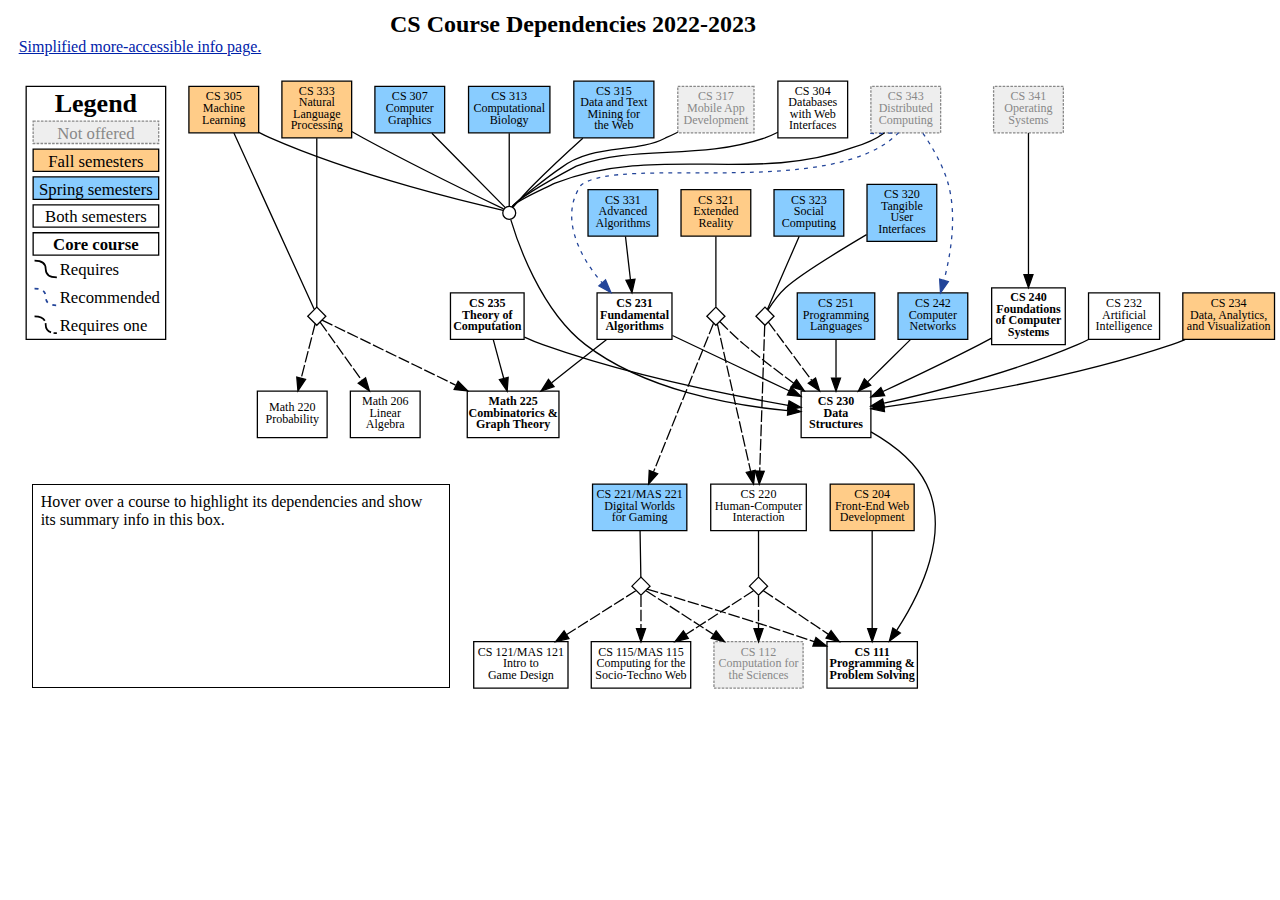
<file: index.html>
<!doctype html>
<html>
<head>
    <meta charset="utf-8">
    <title>CS Course Prerequisites Diagram</title>
<style>
  body {
    margin: 8pt;
}

h1 {
   width: 500px;
   margin: 0 auto;
   font-size: 18pt;
}

#access_link {
    padding: 0pt 6pt;
}

#diagram {
    width: 100vw;
    min-width: 9in;
    margin: 0pt;
    padding: 8pt;
    box-sizing: border-box;
    overflow: show;
    position: relative;
}

#diagram svg {
    width: 100%;
}

#desc {
    /* position + shape set by javascript */
    overflow: auto;
    margin: 0pt;
    padding: 6pt;
    box-sizing: border-box;
    border: 1pt solid black;
}

#desc>div {
    margin: 4pt;
    font-weight: bold;
}

#desc>.term_div {
    margin: 4pt;
    font-weight: normal;
}



/* Only the description is not bolded */
#desc .description {
    font-weight: normal;
}


.node {
    fill: white;
    font-size: 7pt !important;
    fill-opacity: 1;
    stroke-opacity: 1;
    transition-property: fill-opacity, stroke-opacity;
    transition-duration: 0.25s;
}

text {
    fill: #000;
}

.core text, .required text {
    fill: black;
    font-weight: bold;
}

.edge {
    fill-opacity: 1;
    stroke-opacity: 1;
    transition-property: fill-opacity, stroke-opacity;
    transition-duration: 0.25s;
}

.recommended path {
    stroke: #249;
    stroke-dasharray: 3, 4;
}

.recommended polygon {
    fill: #249;
    stroke: #249;
}

.opt {
}

.option path {
    stroke-dasharray: 9, 2;
    /*
    stroke-width: 2;
    stroke-linecap: round;
    stroke-dasharray: 1, 4;
    */
}

.invisible {
    display: none;
}

.notoffered polygon {
    fill: #eee;
    stroke-dasharray: 2, 1;
    stroke: #888;
}

.notoffered text {
    fill: #888;
}

.fall polygon {
    fill: #fc8;
}

.spring polygon {
    fill: #8cf;
}

// both is the default
.both polygon {
    fill: #fff;
}

a:link, a:visited {
    text-decoration: underline;
}

a:link {
    color: #02a;
}

a:visited {
    color: #86c;
}

</style>
<script defer type="module">
var info = {"cs111": {"course_name": "Computer Programming and Problem Solving", "description": "An introduction to problem-solving through computer programming. Students learn how to read, modify, design, debug, and test algorithms that solve problems. Programming concepts include control structures, data structures, abstraction, recursion, and modularity. Students explore these concepts in the context of interactive programs, data processing, and graphics or audio, using the Python programming language. Students are required to attend an additional two-hour laboratory section each week. Required for students who wish to major or minor in computer science or elect more advanced courses in the field.Please read through this important registration and waitlist information for CS 111.", "details": "CRN: 18157; Credit Hours: 0; Current Enrollment: 14; Seats Available: 2; Max Enrollment: 16;", "distributions": "Distributions: MM - Mathematical Modeling and Problem Solving", "extra_info": ["Prerequisite rule enforced at registration: \nAlternate Waitlist active -- access alternate waitlist through green 'W' waitlist icon above.", ""], "id": "cs111", "linked_courses": "", "meeting_info": "Meeting Time(s): W - 3:30 PM - 5:20 PM Loc: Science Center L Wing 180 Computer Science Computer Lab", "notes": "Notes: Does not fulfill the laboratory requirement.", "prereqs": "Prerequisites(s): Fulfillment of the Quantitative Reasoning (QR) component of the Quantitative Reasoning & Data Literacy requirement. No prior background with computers is expected.", "professors": [["Eni Mustafaraj", "https://courses.wellesley.edu/faculty_profiles.php?user=emustafa"], ["Peter Andrew Mawhorter", "https://courses.wellesley.edu/faculty_profiles.php?user=pmawhort"]], "section": "L05", "semester": "202209", "term": null, "term_info": {"null": {"01": {"URL": "https://courses.wellesley.edu/faculty_profiles.php?user=emustafa", "mode": null, "name": "Eni Mustafaraj"}, "03": {"URL": "https://courses.wellesley.edu/faculty_profiles.php?user=emustafa", "mode": null, "name": "Eni Mustafaraj"}, "L01": {"URL": "https://courses.wellesley.edu/faculty_profiles.php?user=pmawhort", "mode": null, "name": "Peter Andrew Mawhorter"}, "L02": {"URL": "https://courses.wellesley.edu/faculty_profiles.php?user=pmawhort", "mode": null, "name": "Peter Andrew Mawhorter"}, "L03": {"URL": "https://courses.wellesley.edu/faculty_profiles.php?user=pmawhort", "mode": null, "name": "Peter Andrew Mawhorter"}, "L04": {"URL": "https://courses.wellesley.edu/faculty_profiles.php?user=pmawhort", "mode": null, "name": "Peter Andrew Mawhorter"}, "L05": {"URL": "https://courses.wellesley.edu/faculty_profiles.php?user=pmawhort", "mode": null, "name": "Peter Andrew Mawhorter"}, "lab_instructors": [{"URL": "https://courses.wellesley.edu/faculty_profiles.php?user=pmawhort", "modes": [null], "name": "Peter Andrew Mawhorter"}], "lecturers": [{"URL": "https://courses.wellesley.edu/faculty_profiles.php?user=emustafa", "modes": [null], "name": "Eni Mustafaraj"}]}}, "offered": "both", "offered_string": "Each semester"}, "cs112": {"course_name": "Computation for the Sciences", "description": "An introduction to computer programming that provides the tools necessary for students to use computers effectively in scientific work, including physical sciences, biological sciences, medicine, mathematics, psychology, and economics. Students learn to write software to solve problems, visualize and analyze data, perform computer simulations, and implement and test computational models that arise in a wide range of scientific disciplines. The course introduces MATLAB, an extensive and widely used technical computing environment with advanced graphics, visualization, and analysis tools, and a rich high-level programming language. Students are required to attend an additional two-hour laboratory section each week.", "details": "CRN: 27210; Credit Hours: 1; Current Enrollment: 15; Seats Available: 15; Max Enrollment: 30;", "distributions": "Distributions: MM - Mathematical Modeling and Problem Solving", "extra_info": [], "id": "cs112", "linked_courses": "", "meeting_info": "Meeting Time(s): MR - 8:30 AM - 9:45 AM Loc: Science Center L Wing 180 Computer Science Computer Lab CS-2", "prereqs": "Prerequisites(s): Fulfillment of the basic skills component of the Quantitative Reasoning requirement. No prior background with computers is expected.", "professors": [["Ellen Hildreth", "https://courses.wellesley.edu/faculty_profiles.php?user=ehildret"]], "section": "01", "semester": "202002", "term": null, "offered": "notoffered", "offered_string": "Not offered this year"}, "cs115": {"course_name": "Computing for the Socio-Techno Web", "description": "Technologies and services made available from Computer Science, such as online environments Facebook, Twitter, and Wikipedia, are integral in today's world. Many problems exist in our real world that transfer to and get amplified in the virtual world created by highly interconnected and ubiquitous computing. What are the basic technologies that enable all this innovation? How do these new environments affect our lives? This course aims to answer these questions through investigation of the socio-techno web. On the technical side we study three languages: HTML5, CSS, and basic JavaScript. We interweave the technical with the social aspects by examining issues introduced by the use of the Social Web. In the process we learn how computers work.", "details": "CRN: 18603; Credit Hours: 0; Current Enrollment: 10; Seats Available: 4; Max Enrollment: 14;", "distributions": "Distributions: MM - Mathematical Modeling and Problem Solving", "extra_info": ["Crosslisted courses:  MAS 115 L02 - Computing for the Socio-Techno Web", "Prerequisite rule enforced at registration: \nClass Restriction: Open to First-Years and Sophomores", ""], "id": "cs115", "linked_courses": "", "meeting_info": "Meeting Time(s): R - 11:20 AM - 12:35 PM Loc: Science Center E Wing 101 Computer Science Computer Classroom", "notes": "Notes:", "prereqs": "Prerequisites(s):  None. Open to First-Years and Sophomores. Juniors and Seniors by permission of the instructor.", "professors": [["Brian Brubach", "https://courses.wellesley.edu/faculty_profiles.php?user=bb100"], ["Stella Kakavouli", "https://courses.wellesley.edu/faculty_profiles.php?user=skakavou"]], "section": "L02", "semester": "202209", "term": null, "term_info": {"null": {"01": {"URL": "https://courses.wellesley.edu/faculty_profiles.php?user=bb100", "mode": null, "name": "Brian Brubach"}, "L01": {"URL": "https://courses.wellesley.edu/faculty_profiles.php?user=skakavou", "mode": null, "name": "Stella Kakavouli"}, "L02": {"URL": "https://courses.wellesley.edu/faculty_profiles.php?user=skakavou", "mode": null, "name": "Stella Kakavouli"}, "lab_instructors": [{"URL": "https://courses.wellesley.edu/faculty_profiles.php?user=skakavou", "modes": [null], "name": "Stella Kakavouli"}], "lecturers": [{"URL": "https://courses.wellesley.edu/faculty_profiles.php?user=bb100", "modes": [null], "name": "Brian Brubach"}]}}, "offered": "both", "offered_string": "Each semester"}, "cs121": {"course_name": "Intro to Game Design", "description": "Video games are a popular form of interactive media that engage players in dynamic experiences through unprecedented combinations of storytelling, visualization, interactivity, and multi-sensory immersion. This course will introduce students to video game production and concepts. We will develop a framework for critically analyzing this medium, learn to identify effective strategies for creating games and describe what elements of design impact the final experience of a game. We\u2019ll also identify the function of user agency in this medium to better understand how players are affected by representation in video games. Throughout the course, students will be asked to apply these concepts while building their own games and become familiar with the fundamentals of video game design.", "details": "CRN: 18605; Credit Hours: 1; Current Enrollment: 16; Seats Available: 0; Max Enrollment: 16;", "distributions": "Distributions: MM - Mathematical Modeling and Problem Solving", "extra_info": ["Crosslisted courses:  MAS 121 01 - Intro to Game Design", "Prerequisite rule enforced at registration: \nClass Restriction: Open to First-Years and Sophomores", "Seat Reservations: \n1 - reserved for Cohort: 1st or 2nd semesters until 09/05/2022", ""], "id": "cs121", "linked_courses": "", "meeting_info": "Meeting Time(s): TF - 9:55 AM - 11:10 AM Loc: Science Center L Wing 140 Computer Science Computer Lab CS-3", "notes": "Notes:  2 First Year Reserved Seats will be added to the total seats for this section after June 20th.", "prereqs": "Prerequisites(s):  None. Open to First-Years and Sophomores. Juniors and Seniors by permission of the instructor.", "professors": [["Jordan Tynes", "https://courses.wellesley.edu/faculty_profiles.php?user=jtynes"]], "section": "01", "semester": "202209", "term": null, "term_info": {"null": {"01": {"URL": "https://courses.wellesley.edu/faculty_profiles.php?user=jtynes", "mode": null, "name": "Jordan Tynes"}, "lab_instructors": [], "lecturers": [{"URL": "https://courses.wellesley.edu/faculty_profiles.php?user=jtynes", "modes": [null], "name": "Jordan Tynes"}]}}, "offered": "both", "offered_string": "Each semester"}, "cs221": {"course_name": "Digital Worlds for Gaming", "description": "Digital games visualize compelling worlds that can resemble real-life environments and imagine other-worldly spaces. These virtual realms frame our experience of games and their design dramatically impacts our interpretation of their narratives and mechanics. Designers code environments to shape player agency and weave complex relationships between game characters. This course will teach students to create digital worlds and critically assess them as politically rich spaces that convey meaning. Students will build both 2D and 3D digital environments, coding elements such as interactivity and non-player entities, crafting game experiences that tell meaningful stories. CS221 continues to explore the Unity Game Engine and topics introduced by CS121, but enrollment is suitable for any student with 100-level coding experience and an interest in game design.", "details": "CRN: 28666; Credit Hours: 1; Current Enrollment: 18; Seats Available: 0; Max Enrollment: 18;", "distributions": "Distributions: MM - Mathematical Modeling and Problem Solving", "extra_info": ["Crosslisted courses:  MAS 221 01 - Digital Worlds for Gaming", "Prerequisite rule enforced at registration: \nCourse: Any 100-level CS course", ""], "id": "cs221", "linked_courses": "", "meeting_info": "Meeting Time(s): TF - 2:10 PM - 3:25 PM Loc: Jewett Art Center 247 Digital Art Studio", "notes": "Notes:", "prereqs": "Prerequisites(s): Any 100-level CS course.", "professors": [["Jordan Tynes", "https://courses.wellesley.edu/faculty_profiles.php?user=jtynes"]], "section": "01", "semester": "202202", "term": null, "offered": "spring", "offered_string": "Spring semester only"}, "cs230": {"course_name": "Data Structures", "description": "An introduction to techniques and building blocks for organizing large programs. Topics include: modules, abstract data types, recursion, algorithmic efficiency, and the use and implementation of standard data structures and algorithms, such as lists, trees, graphs, stacks, queues, priority queues, tables, sorting, and searching. Students become familiar with these concepts through weekly programming assignments using the Java programming language. Students are required to attend an additional two-hour laboratory section each week.", "details": "CRN: 18170; Credit Hours: 0; Current Enrollment: 10; Seats Available: 0; Max Enrollment: 10;", "distributions": "Distributions: MM - Mathematical Modeling and Problem Solving", "extra_info": ["Prerequisite rule enforced at registration: \nAlternate Waitlist active -- access alternate waitlist through green 'W' waitlist icon above.", ""], "id": "cs230", "linked_courses": "", "meeting_info": "Meeting Time(s): W - 3:30 PM - 5:20 PM Loc: Science Center Hub 402 CS Computer Lab", "notes": "Notes: Does not fulfill the laboratory requirement.", "prereqs": "Prerequisites(s): CS 111 or permission of the instructor.", "professors": [["Panagiotis Metaxas", "https://courses.wellesley.edu/faculty_profiles.php?user=pmetaxas"], ["Catherine Grevet Delcourt", "https://courses.wellesley.edu/faculty_profiles.php?user=cdelcour"], ["Smaranda Sandu", "https://courses.wellesley.edu/faculty_profiles.php?user=asandu"], ["Stella Kakavouli", "https://courses.wellesley.edu/faculty_profiles.php?user=skakavou"]], "section": "L06", "semester": "202209", "term": null, "term_info": {"null": {"01": {"URL": "https://courses.wellesley.edu/faculty_profiles.php?user=pmetaxas", "mode": null, "name": "Panagiotis Metaxas"}, "02": {"URL": "https://courses.wellesley.edu/faculty_profiles.php?user=cdelcour", "mode": null, "name": "Catherine Grevet Delcourt"}, "03": {"URL": "https://courses.wellesley.edu/faculty_profiles.php?user=cdelcour", "mode": null, "name": "Catherine Grevet Delcourt"}, "L01": {"URL": "https://courses.wellesley.edu/faculty_profiles.php?user=asandu", "mode": null, "name": "Smaranda Sandu"}, "L02": {"URL": "https://courses.wellesley.edu/faculty_profiles.php?user=asandu", "mode": null, "name": "Smaranda Sandu"}, "L03": {"URL": "https://courses.wellesley.edu/faculty_profiles.php?user=asandu", "mode": null, "name": "Smaranda Sandu"}, "L04": {"URL": "https://courses.wellesley.edu/faculty_profiles.php?user=skakavou", "mode": null, "name": "Stella Kakavouli"}, "L05": {"URL": "https://courses.wellesley.edu/faculty_profiles.php?user=skakavou", "mode": null, "name": "Stella Kakavouli"}, "L06": {"URL": "https://courses.wellesley.edu/faculty_profiles.php?user=skakavou", "mode": null, "name": "Stella Kakavouli"}, "lab_instructors": [{"URL": "https://courses.wellesley.edu/faculty_profiles.php?user=asandu", "modes": [null], "name": "Smaranda Sandu"}, {"URL": "https://courses.wellesley.edu/faculty_profiles.php?user=skakavou", "modes": [null], "name": "Stella Kakavouli"}], "lecturers": [{"URL": "https://courses.wellesley.edu/faculty_profiles.php?user=pmetaxas", "modes": [null], "name": "Panagiotis Metaxas"}, {"URL": "https://courses.wellesley.edu/faculty_profiles.php?user=cdelcour", "modes": [null], "name": "Catherine Grevet Delcourt"}]}}, "offered": "both", "offered_string": "Each semester"}, "cs240": {"course_name": "Foundations of Computer Systems with Laboratory", "description": "This course examines how computers run programs, introducing key software and hardware abstractions and implementations between programming languages and transistors. The course traces representation and translation of data and programs through three broad topics in computer systems: computer hardware implementation, including digital logic, computer arithmetic, and machine organization; the hardware-software interface, including instruction set architecture, assembly code, and the C programming language; and abstractions for practical systems, including the physical memory hierarchy, the operating system process model, virtual memory, and memory management. Students complete extensive hands-on projects in hardware and software systems. Students are required to attend one three-hour laboratory weekly.", "details": "CRN: 18180; Credit Hours: 0; Current Enrollment: 14; Seats Available: 1; Max Enrollment: 15;", "distributions": "Distributions: LAB - Natural and Physical Sciences Laboratory; MM - Mathematical Modeling and Problem Solving", "extra_info": ["Prerequisite rule enforced at registration: \nAlternate Waitlist active -- access alternate waitlist through green 'W' waitlist icon above.", ""], "id": "cs240", "linked_courses": "", "meeting_info": "Meeting Time(s): W - 1:30 PM - 4:30 PM Loc: Science Center L Wing 037 Computer Science Lab", "notes": "Notes:  This course satisfies the laboratory requirement.", "prereqs": "Prerequisites(s):  CS 230, or permission of the instructor.", "professors": [["Franklyn Turbak", "https://courses.wellesley.edu/faculty_profiles.php?user=fturbak"], ["Jean Herbst", "https://courses.wellesley.edu/faculty_profiles.php?user=jherbst"]], "section": "L03", "semester": "202209", "term": null, "term_info": {"null": {"01": {"URL": "https://courses.wellesley.edu/faculty_profiles.php?user=fturbak", "mode": null, "name": "Franklyn Turbak"}, "02": {"URL": "https://courses.wellesley.edu/faculty_profiles.php?user=fturbak", "mode": null, "name": "Franklyn Turbak"}, "L01": {"URL": "https://courses.wellesley.edu/faculty_profiles.php?user=jherbst", "mode": null, "name": "Jean Herbst"}, "L02": {"URL": "https://courses.wellesley.edu/faculty_profiles.php?user=jherbst", "mode": null, "name": "Jean Herbst"}, "L03": {"URL": "https://courses.wellesley.edu/faculty_profiles.php?user=jherbst", "mode": null, "name": "Jean Herbst"}, "lab_instructors": [{"URL": "https://courses.wellesley.edu/faculty_profiles.php?user=jherbst", "modes": [null], "name": "Jean Herbst"}], "lecturers": [{"URL": "https://courses.wellesley.edu/faculty_profiles.php?user=fturbak", "modes": [null], "name": "Franklyn Turbak"}]}}, "offered": "both", "offered_string": "Each semester"}, "cs231": {"course_name": "Fundamental Algorithms", "description": "An introduction to the design and analysis of fundamental algorithms. General techniques covered: divide-and-conquer algorithms, dynamic programming, greediness, probabilistic algorithms. Topics include: sorting, searching, graph algorithms, compression, cryptography, computational geometry, and NP-completeness.", "details": "CRN: 18171; Credit Hours: 1; Current Enrollment: 24; Seats Available: 0; Max Enrollment: 24;", "distributions": "Distributions: MM - Mathematical Modeling and Problem Solving", "extra_info": ["Prerequisite rule enforced at registration: \nCourse: CS 230 and MATH 225, or permission of instructor", ""], "id": "cs231", "linked_courses": "", "meeting_info": "Meeting Time(s): TF - 11:20 AM - 12:35 PM Loc: Science Center L Wing  043 Classroom", "notes": "Notes:", "prereqs": "Prerequisites(s):  CS 230 and MATH 225, or permission of the instructor.", "professors": [["Brian Brubach", "https://courses.wellesley.edu/faculty_profiles.php?user=bb100"]], "section": "01", "semester": "202209", "term": null, "term_info": {"null": {"01": {"URL": "https://courses.wellesley.edu/faculty_profiles.php?user=bb100", "mode": null, "name": "Brian Brubach"}, "lab_instructors": [], "lecturers": [{"URL": "https://courses.wellesley.edu/faculty_profiles.php?user=bb100", "modes": [null], "name": "Brian Brubach"}]}}, "offered": "both", "offered_string": "Each semester"}, "cs235": {"course_name": "Theory of Computation", "description": "This course offers an introduction to the theory of computation. Topics include languages, regular expressions, finite automata, grammars, pushdown automata, and Turing machines. The first part of the course covers the Chomsky hierarchy of languages and their associated computational models. The second part of the course focuses on decidability issues and unsolvable problems. The final part of the course investigates complexity theory.", "details": "CRN: 18175; Credit Hours: 1; Current Enrollment: 24; Seats Available: 0; Max Enrollment: 24;", "distributions": "Distributions: MM - Mathematical Modeling and Problem Solving", "extra_info": [""], "id": "cs235", "linked_courses": "", "meeting_info": "Meeting Time(s): MR - 2:20 PM - 3:35 PM Loc: Science Center N Wing 207 Classroom", "notes": "Notes:", "prereqs": "Prerequisites(s): CS 230 and either MATH 225 or permission of the instructor.", "professors": [["Brian Tjaden", "https://courses.wellesley.edu/faculty_profiles.php?user=btjaden"], ["Smaranda Sandu", "https://courses.wellesley.edu/faculty_profiles.php?user=asandu"]], "section": "02", "semester": "202209", "term": null, "term_info": {"null": {"01": {"URL": "https://courses.wellesley.edu/faculty_profiles.php?user=btjaden", "mode": null, "name": "Brian Tjaden"}, "02": {"URL": "https://courses.wellesley.edu/faculty_profiles.php?user=asandu", "mode": null, "name": "Smaranda Sandu"}, "lab_instructors": [], "lecturers": [{"URL": "https://courses.wellesley.edu/faculty_profiles.php?user=btjaden", "modes": [null], "name": "Brian Tjaden"}, {"URL": "https://courses.wellesley.edu/faculty_profiles.php?user=asandu", "modes": [null], "name": "Smaranda Sandu"}]}}, "offered": "both", "offered_string": "Each semester"}, "math225": {"course_name": "Combinatorics and Graph Theory", "description": "Combinatorics is the art of counting possibilities: for instance, how many different ways are there to distribute 20 apples to 10 kids? Graph theory is the study of connected networks of objects. Both have important applications to many areas of mathematics and computer science. The course will be taught emphasizing creative problem-solving as well as methods of proof, such as proof by contradiction and induction. Topics include: selections and arrangements, generating functions, recurrence relations, graph coloring, Hamiltonian and Eulerian circuits, and trees.", "details": "CRN: 18332; Credit Hours: 1; Current Enrollment: 25; Seats Available: 0; Max Enrollment: 25;", "distributions": "Distributions: MM - Mathematical Modeling and Problem Solving", "extra_info": [""], "id": "math225", "linked_courses": "", "meeting_info": "Meeting Time(s): TF - 12:45 PM - 2:00 PM Loc: Science Center N Wing 321 Classroom; W - 1:30 PM - 2:20 PM Loc: Science Center N Wing 321 Classroom", "notes": "Notes:", "prereqs": "Prerequisites(s):  MATH 116 or MATH 120, or the equivalent; or CS 230 together with permission of the instructor.", "professors": [["Ann Trenk", "https://courses.wellesley.edu/faculty_profiles.php?user=atrenk"], ["Joe Lauer", "https://courses.wellesley.edu/faculty_profiles.php?user=jlauer"]], "section": "02", "semester": "202209", "term": null, "term_info": {"null": {"01": {"URL": "https://courses.wellesley.edu/faculty_profiles.php?user=atrenk", "mode": null, "name": "Ann Trenk"}, "02": {"URL": "https://courses.wellesley.edu/faculty_profiles.php?user=jlauer", "mode": null, "name": "Joe Lauer"}, "lab_instructors": [], "lecturers": [{"URL": "https://courses.wellesley.edu/faculty_profiles.php?user=atrenk", "modes": [null], "name": "Ann Trenk"}, {"URL": "https://courses.wellesley.edu/faculty_profiles.php?user=jlauer", "modes": [null], "name": "Joe Lauer"}]}}, "url": "https://www.wellesley.edu/math/curriculum", "offered": "both", "offered_string": "Each semester"}, "math206": {"course_name": "Linear Algebra", "description": "Linear algebra is one of the most beautiful subjects in the undergraduate mathematics curriculum. It is also one of the most important with many possible applications. In this course, students learn computational techniques that have widespread applications in the natural and social sciences as well as in industry, finance, and management. There is also a focus on learning how to understand and write mathematical proofs and an emphasis on improving mathematical style and sophistication. Topics include vector spaces, subspaces, linear independence, bases, dimension, inner products, linear transformations, matrix representations, range and null spaces, inverses, and eigenvalues.", "details": "CRN: 18329; Credit Hours: 1; Current Enrollment: 12; Seats Available: 13; Max Enrollment: 25;", "distributions": "Distributions: MM - Mathematical Modeling and Problem Solving", "extra_info": ["Prerequisite rule enforced at registration: \nCourse and Class Restriction: Open to FY students with math placement level of MATH 115, MATH 116, MATH 120, MATH 205 or MATH 206. Open to other students without prerequisite", ""], "id": "math206", "linked_courses": "", "meeting_info": "Meeting Time(s): TF - 12:45 PM - 2:00 PM Loc: Science Center Hub 403 Classroom; W - 1:30 PM - 2:20 PM Loc: Science Center Hub 403 Classroom", "notes": "Notes:", "prereqs": "Prerequisites(s):  MATH 205 or MATH 215; or, with permission of the instructor, MATH 116, MATH 120, or the equivalent. At most two of the three courses MATH 206, MATH 210, and MATH 215 can be counted toward the major or minor.", "professors": [["Joe Lauer", "https://courses.wellesley.edu/faculty_profiles.php?user=jlauer"], ["Stanley Chang", "https://courses.wellesley.edu/faculty_profiles.php?user=schang"]], "section": "02", "semester": "202209", "term": null, "term_info": {"null": {"01": {"URL": "https://courses.wellesley.edu/faculty_profiles.php?user=jlauer", "mode": null, "name": "Joe Lauer"}, "02": {"URL": "https://courses.wellesley.edu/faculty_profiles.php?user=schang", "mode": null, "name": "Stanley Chang"}, "lab_instructors": [], "lecturers": [{"URL": "https://courses.wellesley.edu/faculty_profiles.php?user=jlauer", "modes": [null], "name": "Joe Lauer"}, {"URL": "https://courses.wellesley.edu/faculty_profiles.php?user=schang", "modes": [null], "name": "Stanley Chang"}]}}, "url": "https://www.wellesley.edu/math/curriculum", "offered": "both", "offered_string": "Each semester"}, "math220": {"course_name": "Probability", "description": "Probability is the\u00a0mathematics\u00a0of uncertainty.\u00a0 We begin by developing the basic tools of probability theory, including counting techniques, conditional probability, and Bayes's Theorem.\u00a0 We then survey several of the most common discrete and continuous probability distributions (binomial, Poisson, uniform, normal, and exponential, among others) and discuss mathematical modeling using these distributions. Often we cannot calculate probabilities exactly, and we need to approximate them.\u00a0 A powerful tool here is the Central Limit Theorem, which provides the link between probability and statistics.\u00a0 Another strategy when exact results are unavailable is simulation.\u00a0 We examine Markov chain Monte Carlo methods, which offer a means of simulating from complicated distributions.", "details": "CRN: 18668; Credit Hours: 1; Current Enrollment: 25; Seats Available: 0; Max Enrollment: 25;", "distributions": "Distributions: MM - Mathematical Modeling and Problem Solving", "extra_info": ["Crosslisted courses:  STAT 220 01 - Probability", ""], "id": "math220", "linked_courses": "", "meeting_info": "Meeting Time(s): MR - 9:55 AM - 11:10 AM Loc: Science Center N Wing 321 Classroom; W - 9:30 AM - 10:20 AM Loc: Science Center N Wing 321 Classroom", "notes": "Notes:", "prereqs": "Prerequisites(s):  MATH 205", "professors": [["Andy C Schultz", "https://courses.wellesley.edu/faculty_profiles.php?user=aschult2"]], "section": "01", "semester": "202209", "term": null, "term_info": {"null": {"01": {"URL": "https://courses.wellesley.edu/faculty_profiles.php?user=aschult2", "mode": null, "name": "Andy C Schultz"}, "lab_instructors": [], "lecturers": [{"URL": "https://courses.wellesley.edu/faculty_profiles.php?user=aschult2", "modes": [null], "name": "Andy C Schultz"}]}}, "url": "https://www.wellesley.edu/math/curriculum", "offered": "both", "offered_string": "Each semester"}, "cs204": {"course_name": "Introduction to Front-End Web Development", "description": "This course introduces modern web development using HTML, CSS, and JavaScript. JavaScript is explored in detail, including scoping, closures, objects,\u00a0classes, object-oriented programming, and modules. The jQuery library is also introduced, and the course covers event handling and Ajax interactions. Students will build web pages that manage data structures using menus and forms, and that save/restore that data from local storage resulting in a persistent, dynamic web application. Designed web pages will be modern, responsive, and accessible. The course also covers Bootstrap and the jQuery UI (User Interface) library.", "details": "CRN: 18160; Credit Hours: 1; Current Enrollment: 26; Seats Available: 2; Max Enrollment: 28;", "distributions": "Distributions: MM - Mathematical Modeling and Problem Solving", "extra_info": ["Prerequisite rule enforced at registration: \nPermission: Instructor Permission Required", ""], "id": "cs204", "linked_courses": "", "meeting_info": "Meeting Time(s): MR - 2:20 PM - 3:35 PM Loc: Science Center L Wing 180 Computer Science Computer Lab; W - 2:30 PM - 3:20 PM Loc: Science Center Hub 305 Classroom", "notes": "Notes:", "prereqs": "Prerequisites(s): CS 111 or permission of the instructor.", "professors": [["Scott Anderson", "https://courses.wellesley.edu/faculty_profiles.php?user=sanderso"]], "section": "01", "semester": "202209", "term": null, "term_info": {"null": {"01": {"URL": "https://courses.wellesley.edu/faculty_profiles.php?user=sanderso", "mode": null, "name": "Scott Anderson"}, "lab_instructors": [], "lecturers": [{"URL": "https://courses.wellesley.edu/faculty_profiles.php?user=sanderso", "modes": [null], "name": "Scott Anderson"}]}}, "offered": "fall", "offered_string": "Fall semester only"}, "cs220": {"course_name": "Human-Computer Interaction", "description": "Human-Computer Interaction is one of the areas that have transformed the way we use computers in the last 30 years. Topics include methodology for designing and testing user interfaces, interaction styles (command line, menus, graphical user interfaces, virtual reality, tangible user interfaces), interaction techniques (including use of voice, gesture, eye movements), design guidelines, and user interface software tools. Students will design a user interface, program a prototype, and test the results for usability.", "details": "CRN: 18161; Credit Hours: 1; Current Enrollment: 28; Seats Available: 2; Max Enrollment: 30;", "distributions": "Distributions: MM - Mathematical Modeling and Problem Solving", "extra_info": ["Prerequisite rule enforced at registration: \nPermission: Instructor Permission Required", ""], "id": "cs220", "linked_courses": "", "meeting_info": "Meeting Time(s): MR - 2:20 PM - 3:35 PM Loc: Science Center Hub 402 CS Computer Lab", "notes": "Notes:", "prereqs": "Prerequisites(s):  One of the following courses - CS 111, CS 115/MAS 115.", "professors": [["Orit Shaer", "https://courses.wellesley.edu/faculty_profiles.php?user=oshaer"]], "section": "01", "semester": "202209", "term": null, "term_info": {"null": {"01": {"URL": "https://courses.wellesley.edu/faculty_profiles.php?user=oshaer", "mode": null, "name": "Orit Shaer"}, "lab_instructors": [], "lecturers": [{"URL": "https://courses.wellesley.edu/faculty_profiles.php?user=oshaer", "modes": [null], "name": "Orit Shaer"}]}}, "url": "https://cs.wellesley.edu/~hci", "offered": "both", "offered_string": "Each semester"}, "cs232": {"course_name": "Artificial Intelligence", "description": "What is artificial intelligence (AI) and should humans fear it as one of \"our biggest existential threats\"? In this course, we will grapple with these difficult questions and investigate them in different ways. We will discuss the development of the field from the symbolic, knowledge-rich approaches of the 20th century AI (e.g., rule-based systems), to statistical approaches that rely on increasingly large amounts of data, including an overview of contemporary deep learning techniques. We will explore how to apply these techniques in several AI application areas, including robotics, computer vision, and natural language processing, and consider ethical issues around AI in society. By the end of the semester, students should be able to answer the starting questions in-depth and with nuance.\u00a0Enrollment in this course is by permission of the instructor only. Interested students should fill out this Google Form.", "details": "CRN: 18172; Credit Hours: 1; Current Enrollment: 20; Seats Available: 4; Max Enrollment: 24;", "distributions": "Distributions: MM - Mathematical Modeling and Problem Solving", "extra_info": ["Prerequisite rule enforced at registration: \nPermission: Instructor Permission Required", ""], "id": "cs232", "linked_courses": "", "meeting_info": "Meeting Time(s): TF - 9:55 AM - 11:10 AM Loc: Science Center L Wing  039 Classroom", "notes": "Notes:", "prereqs": "Prerequisites(s): CS 230 or permission of the instructor.", "professors": [["Carolyn Anderson", "https://courses.wellesley.edu/faculty_profiles.php?user=ca101"]], "section": "01", "semester": "202209", "term": null, "term_info": {"null": {"01": {"URL": "https://courses.wellesley.edu/faculty_profiles.php?user=ca101", "mode": null, "name": "Carolyn Anderson"}, "lab_instructors": [], "lecturers": [{"URL": "https://courses.wellesley.edu/faculty_profiles.php?user=ca101", "modes": [null], "name": "Carolyn Anderson"}]}}, "offered": "both", "offered_string": "Each semester"}, "cs234": {"course_name": "Data, Analytics, and Visualization", "description": "As the number of our digital traces continues to grow, so does the opportunity for discovering meaningful patterns in these traces. In this course, students will initially learn how to collect, clean, format, and store data from digital platforms. By adopting a computational approach to statistical analysis, students will then implement in code different statistical metrics and simulation scenarios for hypothesis testing and estimation. Finally, students will generate meaningful visualizations for data exploration and communicating results. Additionally, we will discuss the ethics of data collection and think critically about current practices of experimenting with online users. Students will work in groups to create their own datasets, ask an interesting question, perform statistical analyses and visualizations, and report the results.Enrollment in this course is by permission of the instructor only. Interested students should fill out this Google Form.", "details": "CRN: 18173; Credit Hours: 1; Current Enrollment: 23; Seats Available: 1; Max Enrollment: 24;", "distributions": "Distributions: DL - Data Literacy (Formerly QRF); MM - Mathematical Modeling and Problem Solving; DL - Data Literacy (Formerly QRDL)", "extra_info": ["Prerequisite rule enforced at registration: \nPermission: Instructor Permission Required", ""], "id": "cs234", "linked_courses": "", "meeting_info": "Meeting Time(s): MR - 9:55 AM - 11:10 AM Loc: Science Center Hub 103 Classroom", "notes": "Notes:", "prereqs": "Prerequisites(s): CS 230 or permission of the instructor.", "professors": [["Eni Mustafaraj", "https://courses.wellesley.edu/faculty_profiles.php?user=emustafa"]], "section": "01", "semester": "202209", "term": null, "term_info": {"null": {"01": {"URL": "https://courses.wellesley.edu/faculty_profiles.php?user=emustafa", "mode": null, "name": "Eni Mustafaraj"}, "lab_instructors": [], "lecturers": [{"URL": "https://courses.wellesley.edu/faculty_profiles.php?user=emustafa", "modes": [null], "name": "Eni Mustafaraj"}]}}, "url": "http://cs.wellesley.edu/~dav", "offered": "fall", "offered_string": "Fall semester only"}, "cs242": {"course_name": "Computer Networks", "description": "A systems-oriented approach to data networks, including a theoretical discussion of common networking problems and an examination of modern networks and protocols. Topics include point-to-point links, packet switching, Internet protocols, end-to-end protocols, congestion control, and security. Projects may include client-server applications and network measurement tools.", "details": "CRN: 18183; Credit Hours: 1; Current Enrollment: 18; Seats Available: 6; Max Enrollment: 24;", "distributions": "Distributions: MM - Mathematical Modeling and Problem Solving", "extra_info": ["Prerequisite rule enforced at registration: \nCourse: CS 230 or permission of the instructor", ""], "id": "cs242", "linked_courses": "", "meeting_info": "Meeting Time(s): MR - 11:20 AM - 12:35 PM Loc: Science Center L Wing  047 Classroom", "notes": "Notes:", "prereqs": "Prerequisites(s): CS 230 or permission of the instructor.", "professors": [["Christine Bassem", "https://courses.wellesley.edu/faculty_profiles.php?user=cbassem"]], "section": "01", "semester": "202109", "term": null, "offered": "spring", "offered_string": "Spring semester only"}, "cs251": {"course_name": "Principles of Programming Languages", "description": "This course introduces the principles underlying the design, semantics, and implementation of modern programming languages in major paradigms including function-oriented, imperative, and object-oriented. The course examines: language dimensions including syntax, naming, state, data, control, types, abstraction, modularity, and extensibility; issues in the runtime representation and implementation of programming languages; and the expression and management of parallelism and concurrency. Students explore course topics via programming exercises in several languages, including the development of programming language interpreters.", "details": "CRN: 18184; Credit Hours: 1; Current Enrollment: 5; Seats Available: 19; Max Enrollment: 24;", "distributions": "Distributions: MM - Mathematical Modeling and Problem Solving", "extra_info": ["Prerequisite rule enforced at registration: \nAR Course: CS 230", ""], "id": "cs251", "linked_courses": "", "meeting_info": "Meeting Time(s): TF - 11:20 AM - 12:35 PM Loc: Science Center L Wing  043 Classroom", "notes": "Notes:", "prereqs": "Prerequisites(s): CS 230 or permission of the instructor.", "professors": [["Carolyn Anderson", "https://courses.wellesley.edu/faculty_profiles.php?user=ca101"]], "section": "01", "semester": "202109", "term": null, "offered": "spring", "offered_string": "Spring semester only"}, "cs304": {"course_name": "Databases with Web Interfaces", "description": "A study of the three-layer architecture commonly used for Web-based applications such as e-commerce sites. We will learn to model and design databases using entity-relationship diagrams and the Standard Query Language (SQL) for managing databases. We will work with MySQL for the database tier. We will focus on Flask, a popular Python-based web micro-framework for the middleware. We will learn about implementing features using Ajax. We will review alternative technologies such as Node.js and MongoDB. We will also discuss performance, reliability, \u00a0concurrency, and security issues. Finally, we will create dynamic websites driven by database entries.", "details": "CRN: 18181; Credit Hours: 1; Current Enrollment: 27; Seats Available: 1; Max Enrollment: 28;", "distributions": "Distributions: MM - Mathematical Modeling and Problem Solving", "extra_info": ["Prerequisite rule enforced at registration: \nPermission: Instructor Permission Required", ""], "id": "cs304", "linked_courses": "", "meeting_info": "Meeting Time(s): TF - 12:45 PM - 2:00 PM Loc: Science Center Hub 402 CS Computer Lab; W - 1:30 PM - 2:20 PM Loc: Science Center Hub 305 Classroom", "notes": "Notes:", "prereqs": "Prerequisites(s): CS 230 or permission of the instructor.", "professors": [["Scott Anderson", "https://courses.wellesley.edu/faculty_profiles.php?user=sanderso"]], "section": "01", "semester": "202209", "term": null, "term_info": {"null": {"01": {"URL": "https://courses.wellesley.edu/faculty_profiles.php?user=sanderso", "mode": null, "name": "Scott Anderson"}, "lab_instructors": [], "lecturers": [{"URL": "https://courses.wellesley.edu/faculty_profiles.php?user=sanderso", "modes": [null], "name": "Scott Anderson"}]}}, "offered": "both", "offered_string": "Each semester"}, "cs305": {"course_name": "Machine Learning", "description": "Machine learning is the science of teaching computers how to learn from observations. It is ubiquitous in our interactions with society, showing up in face recognition, web search, targeted advertising, speech processing, genetic analysis, and even Facebook's selection of posts to display. It is currently at the forefront of research in artificial intelligence, and has been making rapid strides given the vast availability of data today. This course is a broad introduction to the field, covering the theoretical ideas behind widely used algorithms like support vector machines, neural networks, graphical models, decision trees, and many more. We will also study practical applications of these algorithms to problems in vision, speech, language, biology, and the social sciences.", "details": "CRN: 18182; Credit Hours: 1; Current Enrollment: 18; Seats Available: 0; Max Enrollment: 18;", "distributions": "Distributions: MM - Mathematical Modeling and Problem Solving; EC - Epistemology and Cognition", "extra_info": [""], "id": "cs305", "linked_courses": "", "meeting_info": "Meeting Time(s): MR - 11:20 AM - 12:35 PM Loc: Science Center Hub 402 CS Computer Lab", "notes": "Notes:  Mandatory Credit/Non Credit", "prereqs": "Prerequisites(s):  CS 230 and either MATH 206 or MATH 220 or MATH 225.", "professors": [["Brian Tjaden", "https://courses.wellesley.edu/faculty_profiles.php?user=btjaden"]], "section": "01", "semester": "202209", "term": null, "term_info": {"null": {"01": {"URL": "https://courses.wellesley.edu/faculty_profiles.php?user=btjaden", "mode": null, "name": "Brian Tjaden"}, "lab_instructors": [], "lecturers": [{"URL": "https://courses.wellesley.edu/faculty_profiles.php?user=btjaden", "modes": [null], "name": "Brian Tjaden"}]}}, "offered": "fall", "offered_string": "Fall semester only"}, "cs307": {"course_name": "Computer Graphics", "description": "A survey of topics in computer graphics with an emphasis on fundamental techniques. Topics include: graphics hardware, fundamentals of three-dimensional graphics including modeling, projection, coordinate transformation, synthetic camera specification, color, lighting, shading, hidden surface removal, animation, and texture-mapping. We also cover the mathematical representation and programming specification of lines, planes, curves, and surfaces. Students will build graphics applications using a browser-based platform.", "details": "CRN: 28227; Credit Hours: 1; Current Enrollment: 25; Seats Available: 3; Max Enrollment: 28;", "distributions": "Distributions: MM - Mathematical Modeling and Problem Solving", "extra_info": [""], "id": "cs307", "linked_courses": "", "meeting_info": "Meeting Time(s): TF - 8:30 AM - 9:45 AM Loc: Science Center L Wing 180 Computer Science Computer Lab", "notes": "Notes:", "prereqs": "Prerequisites(s): CS 230 or permission of the instructor.", "professors": [["Ellen Hildreth", "https://courses.wellesley.edu/faculty_profiles.php?user=ehildret"]], "section": "01", "semester": "202202", "term": null, "offered": "spring", "offered_string": "Spring semester only"}, "cs313": {"course_name": "Computational Biology", "description": "Many elegant computational problems arise naturally in the modern study of molecular biology. This course is an introduction to the design, implementation, and analysis of algorithms with applications in genomics. Topics include bioinformatic algorithms for dynamic programming, tree-building, clustering, hidden Markov models, expectation maximization, Gibbs sampling, and stochastic context-free grammars. Topics will be studied in the context of analyzing DNA sequences and other sources of biological data. Applications include sequence alignment, gene-finding, structure prediction, motif and pattern searches, and phylogenetic inference. Course projects will involve significant computer programming in Java. No biology background is expected.", "details": "CRN: 28228; Credit Hours: 1; Current Enrollment: 17; Seats Available: 1; Max Enrollment: 18;", "distributions": "Distributions: MM - Mathematical Modeling and Problem Solving", "extra_info": [""], "id": "cs313", "linked_courses": "", "meeting_info": "Meeting Time(s): MR - 11:20 AM - 12:35 PM Loc: Science Center L Wing 180 Computer Science Computer Lab", "notes": "Notes:", "prereqs": "Prerequisites(s): CS 230 or permission of the instructor.", "professors": [["Brian Tjaden", "https://courses.wellesley.edu/faculty_profiles.php?user=btjaden"]], "section": "01", "semester": "202202", "term": null, "offered": "spring", "offered_string": "Spring semester only"}, "cs315": {"course_name": "Data and Text Mining for the Web", "description": "In the past decade, we have experienced the rise of socio-technical systems used by millions of people: Google, Facebook, Twitter, Wikipedia, etc. Such systems are on the one hand computational systems, using sophisticated infrastructure and algorithms to organize huge amount of data and text, but on the other hand social systems, because they cannot succeed without human participation. How are such systems built? What algorithms underlie their foundations? How does human behavior influence their operation and vice-versa? In this class, we will delve into answering these questions by means of: a) reading current research papers on the inner-workings of such systems; b) implementing algorithms that accomplish tasks such as web crawling, web search, random walks, learning to rank, text classification, topic modeling; and c) critically thinking about the unexamined embrace of techno-solutionism using a humanistic lens.Enrollment in this course is by permission of the instructor. If you are interested in this course please fill out this Google Form.", "details": "CRN: 28229; Credit Hours: 1; Current Enrollment: 18; Seats Available: 0; Max Enrollment: 18;", "distributions": "Distributions: MM - Mathematical Modeling and Problem Solving", "extra_info": ["Prerequisite rule enforced at registration: \nPermission: Instructor Permission Required", ""], "id": "cs315", "linked_courses": "", "meeting_info": "Meeting Time(s): MR - 9:55 AM - 11:10 AM Loc: Science Center L Wing  045 Classroom; W - 10:30 AM - 12:20 PM Loc: Science Center Hub 305 Classroom", "notes": "Notes:", "prereqs": "Prerequisites(s): CS 230 or permission of the instructor.", "professors": [["Eni Mustafaraj", "https://courses.wellesley.edu/faculty_profiles.php?user=emustafa"]], "section": "01", "semester": "202202", "term": null, "offered": "spring", "offered_string": "Spring semester only"}, "cs317": {"course_name": "Mobile App Development", "description": "Mobile devices have become more popular than desktops or laptops for communicating with others, accessing information, and performing computation. This course covers the principles and practice of developing applications for mobile devices, with an emphasis on features that distinguish them from desktop/laptop applications and web applications. Topics include: the functionality of modern smartphones and tablets, including device sensors, actuators, and communication; an iterative design process for apps that people find both useful and usable; designing and implementing mobile app interfaces and behaviors; and tools for developing software in teams.In this hands-on and programming-intensive course, groups will build mobile apps using a process that combines aspects of Human Computer Interaction and software engineering. This course will start by introducing MIT App Inventor as a mobile app prototyping tool, and will then use a cross-platform mobile app development environment for creating mobile apps that run on both iOS and Android devices.", "details": "CRN: 18187; Credit Hours: 1; Current Enrollment: 19; Seats Available: 1; Max Enrollment: 20;", "distributions": "Distributions: MM - Mathematical Modeling and Problem Solving", "extra_info": ["Seat Reservations: \n9 - reserved for Cohort: 5th or 6th semesters until 05/21/2021", ""], "id": "cs317", "linked_courses": "", "meeting_info": "Meeting Time(s): MR - 3:45 PM - 5:00 PM Loc: Science Center L Wing  045 Classroom", "notes": "Notes:", "prereqs": "Prerequisites(s): CS230 Data Structures.", "professors": [["Franklyn Turbak", "https://courses.wellesley.edu/faculty_profiles.php?user=fturbak"]], "section": "01", "semester": "202109", "term": null, "offered": "notoffered", "offered_string": "Not offered this year"}, "cs320": {"course_name": "Tangible User Interfaces", "description": "Tangible user interfaces emerge as a novel human-computer interaction style that interlinks the physical and digital worlds. Extending beyond the limitations of the computer mouse, keyboard, and monitor, tangible user interfaces allow users to take advantage of their natural spatial skills while supporting collaborative work. Students will be introduced to conceptual frameworks, the latest research, and a variety of techniques for designing and building these interfaces. Developing tangible interfaces requires creativity as well as an interdisciplinary perspective. Hence, students will work in teams to design, prototype, and physically build tangible user interfaces.", "details": "CRN: 28230; Credit Hours: 1; Current Enrollment: 18; Seats Available: 0; Max Enrollment: 18;", "distributions": "Distributions: MM - Mathematical Modeling and Problem Solving", "extra_info": ["Prerequisite rule enforced at registration: \nCourse: CS 220 or CS 230, or permission of the instructor", ""], "id": "cs320", "linked_courses": "", "meeting_info": "Meeting Time(s): MR - 2:20 PM - 3:35 PM Loc: Science Center L Wing 120 Computer Science HCI Lab", "notes": "Notes:", "prereqs": "Prerequisites(s):  CS 220 or CS 230, or permission of the instructor.", "professors": [["Orit Shaer", "https://courses.wellesley.edu/faculty_profiles.php?user=oshaer"]], "section": "01", "semester": "202202", "term": null, "url": "https://cs.wellesley.edu/~tui", "offered": "spring", "offered_string": "Spring semester only"}, "cs321": {"course_name": "Extended Reality", "description": "Mixed and Augmented Reality technologies combine virtual content with the physical environment, allowing people to interact with computers and digital content in exciting new ways. These emerging human-computer interaction paradigms have been applied to a variety of fields including medicine, education, design, entertainment, and play. This course introduces fundamental methods, principles, and tools for designing, programming, and testing mixed and augmented reality applications. Topics include the history of virtual and augmented reality, application domains, hardware for 3D input and display, tracking and registration, 3D perception, and societal implications. Students will work individually and in teams to develop novel virtual and augmented reality experiences.", "details": "CRN: 18183; Credit Hours: 1; Current Enrollment: 18; Seats Available: 0; Max Enrollment: 18;", "distributions": "Distributions: MM - Mathematical Modeling and Problem Solving", "extra_info": ["Prerequisite rule enforced at registration: \nCourse: CS 220 or CS 221/MAS 221 or CS 230", ""], "id": "cs321", "linked_courses": "", "meeting_info": "Meeting Time(s): TF - 2:10 PM - 3:25 PM Loc: Science Center L Wing 140 Computer Science Computer Lab CS-3", "notes": "Notes: Ann E. Maurer '51 Speaking Intensive Course.", "prereqs": "Prerequisites(s): CS 220 or CS 221 or CS 230.", "professors": [["Jordan Tynes", "https://courses.wellesley.edu/faculty_profiles.php?user=jtynes"]], "section": "01", "semester": "202209", "term": null, "term_info": {"null": {"01": {"URL": "https://courses.wellesley.edu/faculty_profiles.php?user=jtynes", "mode": null, "name": "Jordan Tynes"}, "lab_instructors": [], "lecturers": [{"URL": "https://courses.wellesley.edu/faculty_profiles.php?user=jtynes", "modes": [null], "name": "Jordan Tynes"}]}}, "offered": "fall", "offered_string": "Fall semester only"}, "cs323": {"course_name": "Social Computing", "description": "Social Computing systems connect us to our closest friends, and globally to people all over the world. In recent decades, companies like Facebook, Snapchat, and even Amazon, have reshaped our social environments. All of these systems, at their core, are designed to facilitate interactions between people. What design decisions shape these systems? Students will learn the theoretical foundations of Social Computing drawn from the Social Sciences, and will learn software prototyping and design techniques to create new systems. This class will explore topics such as identity, anonymity, reputation, moderation, crowdsourcing, and social algorithms. Students will work in teams to design, prototype, and build social computing systems.", "details": "Credit Hours: 1; Current Enrollment: 19; Seats Available: 0; Max Enrollment: 18;", "distributions": "Distributions: MM - Mathematical Modeling and Problem Solving", "extra_info": ["Workday Title: CS 323-01 - Social Computing", "Prerequisite rule enforced at registration: \nAlternate Waitlist active -- access alternate waitlist through green 'W' waitlist icon above.", ""], "id": "cs323", "linked_courses": "", "meeting_info": "Meeting Time(s): MR - 2:20 PM - 3:35 PM Loc: Science Center L Wing  043 Classroom", "notes": "Notes:", "prereqs": "Prerequisites(s): CS 220 or CS230.", "professors": [["Catherine Grevet Delcourt", "https://courses.wellesley.edu/faculty_profiles.php?user=cdelcour"]], "section": "01", "semester": "201909", "term": null, "offered": "spring", "offered_string": "Spring semester only"}, "cs331": {"course_name": "Advanced Algorithms", "description": "Explore advanced topics in the design and analysis of algorithms and data structures. The focus is on expanding your toolkit of problem-solving techniques and considering new settings that model real-world challenges. Topics may include: randomization, approximation algorithms, online and streaming settings, parallel and distributed computing, linear programming and LP rounding, optimization under uncertainty, bias and fairness in algorithms, and algorithmic foundations of data science and machine learning.", "details": "CRN: 18189; Credit Hours: 1; Current Enrollment: 9; Seats Available: 6; Max Enrollment: 15;", "distributions": "Distributions: MM - Mathematical Modeling and Problem Solving", "extra_info": ["Prerequisite rule enforced at registration: \nCourse: CS 231 or permission of instructor", ""], "id": "cs331", "linked_courses": "", "meeting_info": "Meeting Time(s): MR - 2:20 PM - 3:35 PM Loc: Science Center E Wing 111 Classroom", "notes": "Notes:", "prereqs": "Prerequisites(s):  CS 231 or permission of the instructor.", "professors": [["Brian Brubach", "https://courses.wellesley.edu/faculty_profiles.php?user=bb100"]], "section": "01", "semester": "202109", "term": null, "offered": "spring", "offered_string": "Spring semester only"}, "cs333": {"course_name": "Natural Language Processing", "description": "Natural Language Processing (NLP) is the subfield of CS that focuses on language technology. Because language is one of the most complex human abilities, building computational technologies that involve language is both challenging and important. This course introduces NLP methods and applications. Students will (1) learn core NLP algorithms and models; (2) explore the challenges posed by different aspects of human language; (3) learn to evaluate ethical concerns about language technology; and (4) complete a series of projects to implement and improve NLP models. We will cover a range of techniques, including n-gram models, Bayesian classifiers, neural networks, and deep learning. Applications include parsing, sentiment analysis, machine translation, and language generation, as well as information retrieval tasks like summarization, topic modeling, and question-answering.", "details": "CRN: 18184; Credit Hours: 1; Current Enrollment: 20; Seats Available: 0; Max Enrollment: 20;", "distributions": "Distributions: MM - Mathematical Modeling and Problem Solving; SBA - Social and Behavioral Analysis", "extra_info": ["Prerequisite rule enforced at registration: \nCourse: CS 230 and either MATH 206 or MATH 220 or MATH 225", "Seat Reservations: \n4 - reserved for Cohort: 3rd or 4th semesters until 04/18/2022\n6 - reserved for Cohort: 5th or 6th semesters until 04/18/2022", ""], "id": "cs333", "linked_courses": "", "meeting_info": "Meeting Time(s): TF - 8:30 AM - 9:45 AM Loc: Science Center L Wing  039 Classroom", "notes": "Notes:", "prereqs": "Prerequisites(s):  CS 230 and either MATH 206 or MATH 220 or MATH 225.", "professors": [["Carolyn Anderson", "https://courses.wellesley.edu/faculty_profiles.php?user=ca101"]], "section": "01", "semester": "202209", "term": null, "term_info": {"null": {"01": {"URL": "https://courses.wellesley.edu/faculty_profiles.php?user=ca101", "mode": null, "name": "Carolyn Anderson"}, "lab_instructors": [], "lecturers": [{"URL": "https://courses.wellesley.edu/faculty_profiles.php?user=ca101", "modes": [null], "name": "Carolyn Anderson"}]}}, "offered": "fall", "offered_string": "Fall semester only"}, "cs341": {"course_name": "Operating Systems", "description": "This course is designed to provide a solid foundation in the design and implementation of key concepts in existing operating systems. These concepts include process management, scheduling, multitasking, synchronization, deadlocks, memory management, file systems, and I/O operations. Throughout the course, the mechanism design aspects of these concepts will be discussed and assessed from the point of view of a programmer. Moreover, more modern operating systems will be explored, such as virtual operating systems.", "details": "CRN: 17273; Credit Hours: 1; Current Enrollment: 18; Seats Available: 0; Max Enrollment: 18;", "distributions": "Distributions: MM - Mathematical Modeling and Problem Solving", "extra_info": [""], "id": "cs341", "linked_courses": "", "meeting_info": "Meeting Time(s): MTWR - 8:15 PM - 9:30 PM", "notes": "Notes:", "prereqs": "Prerequisites(s): CS 240 or permission of instructor.", "professors": [["Benjamin Wood", "https://courses.wellesley.edu/faculty_profiles.php?user=bwood5"]], "section": "01", "semester": "202009", "term": "T2", "offered": "notoffered", "offered_string": "Not offered this year"}, "cs343": {"course_name": "Distributed Computing", "description": "What is the \u201ccloud\u201d? What is a distributed system? This course is for students interested in understanding the fundamental concepts and algorithms underlying existing distributed systems. By the end of this course, students will have the basic knowledge needed to work with and build distributed systems, such as peer-to-peer systems and cloud computing systems. Topics include MapReduce, Spark, communication models, synchronization, distributed file systems, coordination algorithms, consensus algorithms, fault-tolerance, and security.", "details": "CRN: 27064; Credit Hours: 1; Current Enrollment: 15; Seats Available: 3; Max Enrollment: 18;", "distributions": "Distributions: MM - Mathematical Modeling and Problem Solving", "extra_info": [], "id": "cs343", "linked_courses": "", "meeting_info": "Meeting Time(s): TF - 12:45 PM - 2:00 PM Loc: Science Center E Wing 111 Classroom", "prereqs": "Prerequisites(s): CS 230 (required); CS 231 and CS 242 (recommended).", "professors": [["Christine Bassem", "https://courses.wellesley.edu/faculty_profiles.php?user=cbassem"]], "section": "01", "semester": "202002", "term": null, "offered": "notoffered", "offered_string": "Not offered this year"}};

// jshint esversion: 6
// jshint -W014
// jshint -W083
// jshint -W097
/* globals document, console, window, info */

"use strict";

// From an SVG polygon node, extracts an array of x/y floating-point
// position value pairs, plus an array containing the minimum x and y
// values and the maximum x and y values in the polygon.
function extract_points_and_limits(polygon_node) {
    let points = [];
    let minx, miny, maxx, maxy;
    for (let coords of polygon_node.getAttribute("points").split(" ")) {
        let [x, y] = coords.split(",");
        x = parseFloat(x);
        y = parseFloat(y);
        if (isNaN(x) || isNaN(y)) {
            continue;
        }
        points.push([x, y]);
        if (minx == undefined || x < minx) {
            minx = x;
        }
        if (miny == undefined || y < miny) {
            miny = y;
        }
        if (maxx == undefined || x > maxx) {
            maxx = x;
        }
        if (maxy == undefined || y > maxy) {
            maxy = y;
        }
    }
    return [points, [minx, miny, maxx, maxy]];
}

// Re-sizes the polygon in the top node so that it stretches down to the
// bottom of the polygon in the bottom node.
function subsume_polygon(top_node, bot_node) {
    // Re-size desctop node
    // We grab the "desctop" and "descbot" nodes, extract the points from
    // their polygons, and then resize the desctop node so that it stretches
    // over both nodes (they're set up in graphviz to be laid out directly
    // above/below each other).
    let top_poly = top_node.querySelector("polygon");
    let bot_poly = bot_node.querySelector("polygon");
    let [top_points, toplimits] = extract_points_and_limits(top_poly);
    let [bot_points, botlimits] = extract_points_and_limits(bot_poly);

    // Take top points from top polygon + bottom points from bottom polygon:
    let tl, tr, bl, br;
    for (let [top_x, top_y] of top_points) {
        if (top_y == toplimits[1]) {
            if (top_x == toplimits[0]) {
                tl = [top_x, top_y];
            } else {
                tr = [top_x, top_y];
            }
        }
    }
    for (let [bot_x, bot_y] of bot_points) {
        if (bot_y != botlimits[1]) {
            if (bot_x == botlimits[0]) {
                bl = [bot_x, bot_y];
            } else {
                br = [bot_x, bot_y];
            }
        }
    }
    let new_points = [tl, tr, br, bl];

    // Construct a points attribute string for a new polygon
    let points_attr = "";
    for (let [x, y] of new_points) {
        points_attr += " " + x + "," + y;
    }

    // Remove bottom description node
    bot_node.parentNode.removeChild(bot_node);

    // Expand top description node with the new points
    top_poly.setAttribute("points", points_attr);
}

// Grab description nodes
let desctop = document.querySelector(".node.desc-top");
let descbot = document.querySelector(".node.desc-bot");

// Stretch description top polygon and dispose of bottom node
subsume_polygon(desctop, descbot);

// Remove title from desctop and make it no longer be a "node"
desctop.classList.remove("node");
desctop.removeChild(desctop.querySelector("title"));

// Now we hide the SVG polygon... (we need to keep it around to track
// window resizes, and it can't have display none because then
// getBoundingClientRect won't work).
desctop.style.opacity = 0;

// This function takes the #desc node and positions it exactly on top of
// the desctop polygon. To do that it uses getBoundingClientRect to
// figure out where that polygon is in HTML coordinates, and then it
// changes a bunch of style attributes to position the HTML node.
function reposition_node(target_node, place_onto) {
    // We can't actually nest a DIV or other HTML stuff inside of an SVG
    // group... but we can put it on top and give it the exact same
    // coordinates! T_T
    let desc_bcr = place_onto.getBoundingClientRect();

    // Absolute position will be relative to the parent, which we assume
    // has relative position
    let parent_bcr = target_node.parentNode.getBoundingClientRect();

    target_node.style.position = "absolute";
    target_node.style.left = (desc_bcr.x - parent_bcr.x) + "px";
    target_node.style.top = (desc_bcr.y - parent_bcr.y) + "px";
    target_node.style.width = desc_bcr.width + "px";
    target_node.style.height = desc_bcr.height + "px";
    target_node.style.boxSizing = "border-box";
}

// Initial call positions description properly at start
reposition_node(document.getElementById("desc"), desctop);

// TODO: Use % sizing to avoid this?
// Set up a listener to reposition description when the window size
// changes.
window.addEventListener("resize", function () {
    reposition_node(document.getElementById("desc"), desctop);
});

// Grab legend and stop it from being a node any more
let legend = document.querySelector(".node.legend-top");
legend.classList.add("legend");
legend.classList.remove("node");

// Strip off node polygon fill attributes so that CSS can set them.
for (let node_poly of document.querySelectorAll("g.node polygon")) {
    node_poly.removeAttribute("fill");
}

// Strip off font-size attributes
for (let node_text of document.querySelectorAll("g.node text")) {
    node_text.removeAttribute("font-size");
}


// Find graph structure from SVG contents:
let all_nodes = document.querySelectorAll("g.node");
let node_titles = document.querySelectorAll("g.node title");
let all_edges = document.querySelectorAll("g.edge");
let edge_titles = document.querySelectorAll("g.edge title");

let node_map = {};

for (let node of all_nodes) {
    node_map[node.firstElementChild.innerHTML] = node;
}

let graph_structure = {};

for (let title of node_titles) {
    graph_structure[title.innerHTML] = { "id": title.innerHTML, "edges": [] };
}

for (let edge_title of edge_titles) {
    // skip invisible edges
    if (edge_title.parentNode.classList.contains("invisible")) {
        continue;
    }
    let parts = edge_title.innerHTML.split("-&gt;");
    let fr = parts[0];
    let to = parts[1];
    graph_structure[fr].edges.push(to);
}

// Turn the legend nodes into a real legend
let legend_bot = document.querySelector(".node.legend-bot");
// Throw out middle node (only needed to ensure verticality?)
let legend_mid = document.querySelector(".node.legend-mid");
legend_mid.parentNode.removeChild(legend_mid);
subsume_polygon(legend, legend_bot);
let legend_polygon = legend.querySelector("polygon");
let [lpoints, llimits] = extract_points_and_limits(legend_polygon);
let lp_width = llimits[2] - llimits[0];
let lp_height = llimits[3] - llimits[1];
let legend_scale = lp_width / 100;

// How much to expand the legend on both the top and the bottom
let legend_expand = 0;

// Set up a translate on the legend group and re-position the legend
// rectangle so that it's easy to position other elements in the group
legend.setAttribute(
    "transform",
    "translate(" + llimits[0] + "," + (llimits[1] - legend_expand) + ")"
);
let points_attr = "";
for (let [x, y] of lpoints) {
    if (y == llimits[3]) {
        // it's a bottom point; move it down a bit
        y += 2*legend_expand;
    }
    points_attr += " " + (x - llimits[0]) + "," + (y - llimits[1]);
}
legend_polygon.setAttribute("points", points_attr);

let title = document.createElementNS("http://www.w3.org/2000/svg", "text");
title.setAttribute("x", 50 * legend_scale);
title.setAttribute("y", 5 * legend_scale);
title.setAttribute("text-anchor", "middle");
title.setAttribute("dominant-baseline", "hanging");
title.setAttribute("font-size", (14 * legend_scale) + "pt");
title.setAttribute("style", "font-weight: bold");
title.innerHTML = "Legend";
legend.appendChild(title);

function create_legend_text(desc, clas, y) {
    let elem = document.createElementNS("http://www.w3.org/2000/svg", "g");
    elem.classList.add("node");
    if (clas != "") {
        elem.classList.add(clas);
    }
    let backing = document.createElementNS(
        "http://www.w3.org/2000/svg",
        "polygon"
    );
    let margin = 5;
    let points = [
        [margin, y],
        [100 - margin, y],
        [100 - margin, y + 16],
        [margin, y + 16],
    ];
    backing.setAttribute(
        "points",
        points.map(pair => pair.map(n => n * legend_scale).join(",")).join(" ")
    );
    backing.setAttribute("stroke", "black");
    elem.appendChild(backing);

    let text = document.createElementNS("http://www.w3.org/2000/svg", "text");
    text.innerHTML = desc;
    text.setAttribute("text-anchor", "middle");
    text.setAttribute("dominant-baseline", "hanging");
    text.setAttribute("x", 50 * legend_scale);
    text.setAttribute("y", (y + 4) * legend_scale);
    text.setAttribute("font-size", (12 * legend_scale) + "px"); // TODO: THIS?!?
    elem.appendChild(text);

    return elem;
}

function create_legend_edge(desc, clas, y) {
    let elem = document.createElementNS("http://www.w3.org/2000/svg", "g");
    elem.classList.add("edge");
    if (clas != "") {
        elem.classList.add(clas);
    }
    let edge = document.createElementNS("http://www.w3.org/2000/svg", "path");
    let margin = 6;
    let top = [margin * legend_scale, y * legend_scale];
    let rmidx = 8 * legend_scale;
    let rmidy = 6 * legend_scale;
    edge.setAttribute(
        "d",
        (
            "M" + top.join(",")
          + " q" + rmidx + "," + 0 + " " + rmidx + "," + rmidy
          + " t" + rmidx + "," + rmidy
        )
    );
    edge.setAttribute("stroke-opacity", 1);
    edge.setAttribute("stroke-width", "1pt");
    edge.setAttribute("stroke", "#000000");
    edge.setAttribute("fill-opacity", 0);
    elem.appendChild(edge);

    let text = document.createElementNS("http://www.w3.org/2000/svg", "text");
    text.innerHTML = desc;
    text.setAttribute("text-anchor", "start");
    text.setAttribute("dominant-baseline", "hanging");
    text.setAttribute("x", (margin + 18) * legend_scale);
    text.setAttribute("y", (y + 2) * legend_scale);
    text.setAttribute("font-size", (12 * legend_scale) + "px"); // TODO: THIS?!?
    elem.appendChild(text);
    return elem;
}

let y = 25;
let spacing = 20;
let notoffered = create_legend_text("Not offered", "notoffered", y);
legend.appendChild(notoffered);
let infall = create_legend_text("Fall semesters", "fall", y + spacing);
legend.appendChild(infall);
let inspring = create_legend_text("Spring semesters", "spring", y + 2*spacing);
legend.appendChild(inspring);
let both = create_legend_text("Both semesters", "", y + 3*spacing);
legend.appendChild(both);
let core = create_legend_text("Core course", "core", y + 4*spacing);
legend.appendChild(core);

let req = create_legend_edge("Requires", "", y + 5*spacing);
legend.appendChild(req);
let rec = create_legend_edge("Recommended", "recommended", y + 6*spacing);
legend.appendChild(rec);
let opt = create_legend_edge("Requires one", "option", y + 7*spacing);
legend.appendChild(opt);

// Returns an array containing all descendants of the specified node,
// along with that node itself as the first element of the result. Will
// enter an infinite recursion if there are circular paths in the graph.
function self_and_descendants(node_id) {
  let result = [ node_id ];
  for (let child of graph_structure[node_id].edges) {
      result = result.concat(self_and_descendants(child));
  }
  return result;
}

// Given a course ID, returns the URL to link to that course's website,
// in some cases defaulting to a department curriculum website (like for
// math courses).
function course_page_url(course_id) {
    // For custom course URLs:
    let course_info = get_course_info(course_id);

    if (course_info && course_info["url"]) {
        return course_info["url"];
    }

    if (course_id.startsWith("math")) {
        return "https://www.wellesley.edu/math/curriculum/current_offerings";
    } else if (course_id.startsWith("cs")) {
        return "https://cs.wellesley.edu/~" + course_id;
    } else {
        let dept_matches = /[a-z]+/.exec(course_id);
        let dept;
        if (dept_matches.length > 0) {
            dept = dept_matches[0];
        }
        if (dept) {
            return "https://www.wellesley.edu/" + dept + "/curriculum";
        } else {
            console.warn(`Unable to extract department from: '${course_id}'`);
            return "https://www.wellesley.edu/cs/curriculum";
        }
    }
}

// Fetches info from the 'info' variable (defined via concatenation in
// the template file, see build.py). Returns undefined if the info
// doesn't contain an entry for the given course ID.
function get_course_info(course_id) {
    return info[course_id];
}

// This function uses the 'info' and 'extra_info' variables (defined via
// concatenation in the template file, see build.py) to show course info
// in the #desc div.
function display_course_info(course_id, course_number) {
    // console.log(`course_id=${course_id}; course_number=${course_number}`);
    // Example: course_id='cs304', course_number='CS 304'
    let desc = document.getElementById("desc");

    // Clear out old description
    desc.innerHTML = "";

    let title = document.createElement("div");
    title.classList.add("course_title");
    desc.appendChild(title);

    let course_info = get_course_info(course_id);
    if (course_info == undefined) { // No info available
        desc.appendChild(document.createTextNode("No info available..."));
        return;
    }

    let title_link = document.createElement("a");
    let course_name = course_info['course_name'];
    let course_title = `${course_number}: ${course_name}`;

    title_link.innerText = course_title;
    title_link.href = course_page_url(course_id);
    title_link.target = course_id;
    title.appendChild(title_link);

    /*
     * Peter says: commenting this stuff right back out for 2021-2022.
    let term_div = document.createElement("div");
    term_div.classList.add("term_div");
    desc.appendChild(term_div);

    let term_info = course_info['term_info'];
    if (term_info === undefined) {
      term_div.innerHTML = "<i>Not offered in 2020-21</i>";
    } else { 
      let term_list = document.createElement("ul");
      term_list.classList.add("term_list");
      term_div.appendChild(term_list);
      let term_names = Object.keys(term_info);
      term_names.sort(); // Want them in order: (subsequence of) T1, T2, T3, T4
      for (let term_name of term_names) {
        let term_item = document.createElement("li");
        term_item.classList.add("term_item");
        term_list.appendChild(term_item);
        term_item.innerHTML = term_to_html(term_name, term_info[term_name]);
        
      }
    }
    // */

    /* // lyn sez: term info above supersedes prof info for 2020-21;
       // and may not want to include prof info for previous years.
       // (Peter says: using this again fro 2021-2022) */
    let profs = document.createElement("div");
    profs.classList.add("professors");
    desc.appendChild(profs);

    for (let [prof_name, prof_url] of course_info["professors"]) {
        let prof_link = document.createElement("a");
        prof_link.setAttribute("href", prof_url);
        prof_link.setAttribute("target", prof_name);
        prof_link.innerText = prof_name;
        profs.appendChild(prof_link);
        profs.appendChild(document.createTextNode(" "));
    } 
    // */

    // Add standard info to the description
    for (
        let info_piece of [
            "distributions",
            "prereqs",
            "description",
        ]
    ) {
        let piece = document.createElement("div");
        piece.classList.add(info_piece);
        if (course_info.hasOwnProperty(info_piece)) {
            piece.innerText = course_info[info_piece];
        } else {
            piece.innerText = "Unknown " + info_piece;
        }
        desc.appendChild(piece);
    }

    // Add any notes and extra info
    /* TODO: This if we're getting accurate data...
    if (course_info.notes || course_info.extra_info) {
        let note_pieces = [];
        if (course_info.notes) {
            note_pieces.push(course_info.notes);
        }
        note_pieces = note_pieces.concat(course_info.extra_info);
        let notes = document.createElement("div");
        notes.classList.add("notes");
        notes.innerHTML = note_pieces.join("<br>\n");
        desc.appendChild(notes);
    }
    */
}

function term_to_html(term_name, term_dict) {
  let lects = term_dict['lecturers'];
  let ISLs = term_dict['lab_instructors'];
  if (ISLs.length == 0) {
    return `${term_name} ${instructors_to_html(term_name, lects)}`;
  } else {
    return (`${term_name} `
            + `<i>Lecturer${lects.length > 1 ? 's' : ''}:</i> `
            + `${instructors_to_html(term_name, lects)}; `
            + `<i>Lab Instructor${ISLs.length > 1 ? 's' : ''}:</i> `
            + `${instructors_to_html(term_name, ISLs)}`);
  }
}

function instructors_to_html(term_name, instrs) {
  function instructor_to_html(instr) {
    instr['modes'].sort();
    let modeInfo = ['T1', 'T2'].includes(term_name) ?
      ` (${instr['modes'].join(', ')})`
      : ' (TBD)';
      return `<a href=${instr['URL']}>${instr['name']}</a>${modeInfo}`;
  }
  return instrs.map(instructor_to_html).join(', ');
}
          
// Set up mouseover/mouseout handlers for each node
for (let node of all_nodes) {
    node.addEventListener("mouseover", function () {
        let node_id = node.firstElementChild.innerHTML;
        let course_title = (
            node.querySelectorAll("text")[0].innerHTML
        );
        display_course_info(node_id, course_title);
        let highlight = self_and_descendants(node_id);
        for (let node of all_nodes) {
            node.style.fillOpacity = 0.25;
            node.style.strokeOpacity = 0.25;
        }
        for (let edge of all_edges) {
            let from = edge.firstElementChild.innerHTML.split("-&gt;")[0];
            if (highlight.indexOf(from) >= 0) {
                edge.style.fillOpacity = 1;
                edge.style.strokeOpacity = 1;
            } else {
                edge.style.fillOpacity = 0.25;
                edge.style.strokeOpacity = 0.25;
            }
        }
        for (let desc of highlight) {
            let desc_node = node_map[desc];
            desc_node.style.fillOpacity = 1;
            desc_node.style.strokeOpacity = 1;
        }
    });
    node.addEventListener("mouseout", function () {
        let node_id = node.firstElementChild.innerHTML;
        for (let node of all_nodes) {
            node.style.fillOpacity = 1;
            node.style.strokeOpacity = 1;
        }
        for (let edge of all_edges) {
            edge.style.fillOpacity = 1;
            edge.style.strokeOpacity = 1;
        }
    });

    node.addEventListener("click", function () {
        let node_id = node.firstElementChild.innerHTML;
        let url = course_page_url(node_id);
        let classtab = window.open(
            url,
            node_id
        );
        // TODO: Does this work when cross-origin issues aren't in play?
        try {
            classtab.addEventListener("error", function () {
                classtab.location.assign(
                    "https://www.wellesley.edu/cs/curriculum"
                );
            });
        } catch (e) {
            // do nothing
        }
        classtab.focus();
    });
}

</script>
</head>
<body>
    <!-- lyn wants to add this, but messes up formatting <h1>CS Course  Dependencies for 2020-21</h1> -->
    <h1>CS Course Dependencies 2022-2023</h1>
    <a href="alt.html" id="access_link">Simplified more-accessible info page.</a>
    <div id="diagram">
      <?xml version="1.0" encoding="UTF-8" standalone="no"?>
<svg
   xmlns:dc="http://purl.org/dc/elements/1.1/"
   xmlns:cc="http://creativecommons.org/ns#"
   xmlns:rdf="http://www.w3.org/1999/02/22-rdf-syntax-ns#"
   xmlns:svg="http://www.w3.org/2000/svg"
   xmlns="http://www.w3.org/2000/svg"
   xmlns:sodipodi="http://sodipodi.sourceforge.net/DTD/sodipodi-0.dtd"
   xmlns:inkscape="http://www.inkscape.org/namespaces/inkscape"
   inkscape:version="1.0 (4035a4f, 2020-05-01)"
   sodipodi:docname="prereqs.svg"
   id="svg717"
   version="1.1"
   viewBox="0.00 0.00 974.50 478.00"
   height="478pt"
   width="975pt">
  <metadata
     id="metadata723">
    <rdf:RDF>
      <cc:Work
         rdf:about="">
        <dc:format>image/svg+xml</dc:format>
        <dc:type
           rdf:resource="http://purl.org/dc/dcmitype/StillImage" />
      </cc:Work>
    </rdf:RDF>
  </metadata>
  <defs
     id="defs721" />
  <sodipodi:namedview
     inkscape:current-layer="svg717"
     inkscape:window-maximized="0"
     inkscape:window-y="25"
     inkscape:window-x="0"
     inkscape:cy="157.94586"
     inkscape:cx="405.65693"
     inkscape:zoom="1.6861538"
     inkscape:snap-nodes="false"
     showgrid="false"
     id="namedview719"
     inkscape:window-height="824"
     inkscape:window-width="1278"
     inkscape:pageshadow="2"
     inkscape:pageopacity="0"
     guidetolerance="10"
     gridtolerance="10"
     objecttolerance="10"
     borderopacity="1"
     bordercolor="#666666"
     pagecolor="#ffffff" />
  <g
     transform="scale(1 1) rotate(0) translate(4 474)"
     class="graph"
     id="graph0">
    <title
       id="title2">Course_Prerequisites</title>
    <polygon
       id="polygon4"
       points="-4,4 -4,-474 970.5,-474 970.5,4 -4,4"
       stroke="transparent"
       fill="white" />
    <!-- desctop -->
    <g
       class="node desc-top"
       id="node1">
      <title
         id="title6">desctop</title>
      <polygon
         id="polygon8"
         points="328,-158 4,-158 4,-122 328,-122 328,-158"
         stroke="black"
         fill="white" />
    </g>
    <!-- descbot -->
    <g
       class="node desc-bot"
       id="node2">
      <title
         id="title11">descbot</title>
      <polygon
         id="polygon13"
         points="328,-36 4,-36 4,0 328,0 328,-36"
         stroke="black"
         fill="white" />
    </g>
    <!-- desctop&#45;&gt;descbot -->
    <!-- legend_top -->
    <g
       class="node legend-top"
       id="node3">
      <title
         id="title16">legend_top</title>
      <polygon
         id="polygon18"
         points="108,-466 0,-466 0,-430 108,-430 108,-466"
         stroke="black"
         fill="white" />
    </g>
    <!-- legend_mid -->
    <g
       class="node legend-mid"
       id="node4">
      <title
         id="title21">legend_mid</title>
      <polygon
         id="polygon23"
         points="108,-386 0,-386 0,-350 108,-350 108,-386"
         stroke="black"
         fill="white" />
    </g>
    <!-- legend_top&#45;&gt;legend_mid -->
    <!-- legend_bot -->
    <g
       class="node legend-bot"
       id="node5">
      <title
         id="title26">legend_bot</title>
      <polygon
         id="polygon28"
         points="108,-306 0,-306 0,-270 108,-270 108,-306"
         stroke="black"
         fill="white" />
    </g>
    <!-- legend_mid&#45;&gt;legend_bot -->
    <!-- cs111 -->
    <g
       class="node core intro"
       id="node6">
      <title
         id="title31">cs111</title>
      <polygon
         id="polygon33"
         points="690,-36 620,-36 620,0 690,0 690,-36"
         stroke="black"
         fill="white" />
      <text
         id="text35"
         font-size="8.00"
         font-family="Times,serif"
         y="-25.1"
         x="655"
         text-anchor="middle">CS 111</text>
      <text
         id="text37"
         font-size="8.00"
         font-family="Times,serif"
         y="-16.1"
         x="655"
         text-anchor="middle">Programming &amp;</text>
      <text
         id="text39"
         font-size="8.00"
         font-family="Times,serif"
         y="-7.1"
         x="655"
         text-anchor="middle">Problem Solving</text>
    </g>
    <!-- cs112 -->
    <g
       class="node intro notoffered"
       id="node7">
      <title
         id="title42">cs112</title>
      <polygon
         id="polygon44"
         points="601.5,-36 532.5,-36 532.5,0 601.5,0 601.5,-36"
         stroke="black"
         fill="white" />
      <text
         id="text46"
         font-size="8.00"
         font-family="Times,serif"
         y="-25.1"
         x="567"
         text-anchor="middle">CS 112</text>
      <text
         id="text48"
         font-size="8.00"
         font-family="Times,serif"
         y="-16.1"
         x="567"
         text-anchor="middle">Computation for</text>
      <text
         id="text50"
         font-size="8.00"
         font-family="Times,serif"
         y="-7.1"
         x="567"
         text-anchor="middle">the Sciences</text>
    </g>
    <!-- cs115 -->
    <g
       class="node intro"
       id="node8">
      <title
         id="title53">cs115</title>
      <polygon
         id="polygon55"
         points="514.5,-36 437.5,-36 437.5,0 514.5,0 514.5,-36"
         stroke="black"
         fill="white" />
      <text
         id="text57"
         font-size="8.00"
         font-family="Times,serif"
         y="-25.1"
         x="476"
         text-anchor="middle">CS 115/MAS 115</text>
      <text
         id="text59"
         font-size="8.00"
         font-family="Times,serif"
         y="-16.1"
         x="476"
         text-anchor="middle">Computing for the</text>
      <text
         id="text61"
         font-size="8.00"
         font-family="Times,serif"
         y="-7.1"
         x="476"
         text-anchor="middle">Socio-Techno Web</text>
    </g>
    <!-- cs121 -->
    <g
       class="node intro"
       id="node9">
      <title
         id="title64">cs121</title>
      <polygon
         id="polygon66"
         points="419.5,-36 346.5,-36 346.5,0 419.5,0 419.5,-36"
         stroke="black"
         fill="white" />
      <text
         id="text68"
         font-size="8.00"
         font-family="Times,serif"
         y="-25.1"
         x="383"
         text-anchor="middle">CS 121/MAS 121</text>
      <text
         id="text70"
         font-size="8.00"
         font-family="Times,serif"
         y="-16.1"
         x="383"
         text-anchor="middle">Intro to</text>
      <text
         id="text72"
         font-size="8.00"
         font-family="Times,serif"
         y="-7.1"
         x="383"
         text-anchor="middle">Game Design</text>
    </g>
    <!-- cs221 -->
    <g
       class="node elective spring"
       id="node10">
      <title
         id="title75">cs221</title>
      <polygon
         id="polygon77"
         points="511.5,-158 438.5,-158 438.5,-122 511.5,-122 511.5,-158"
         stroke="black"
         fill="white" />
      <text
         id="text79"
         font-size="8.00"
         font-family="Times,serif"
         y="-147.1"
         x="475"
         text-anchor="middle">CS 221/MAS 221</text>
      <text
         id="text81"
         font-size="8.00"
         font-family="Times,serif"
         y="-138.1"
         x="475"
         text-anchor="middle">Digital Worlds</text>
      <text
         id="text83"
         font-size="8.00"
         font-family="Times,serif"
         y="-129.1"
         x="475"
         text-anchor="middle">for Gaming</text>
    </g>
    <!-- any100 -->
    <g
       class="node opt"
       id="node11">
      <title
         id="title86">any100</title>
      <polygon
         id="polygon88"
         points="476,-86 469,-79 476,-72 483,-79 476,-86"
         stroke="black"
         fill="white" />
    </g>
    <!-- cs221&#45;&gt;any100 -->
    <g
       class="edge options"
       id="edge11">
      <title
         id="title91">cs221-&gt;any100</title>
      <path
         id="path93"
         d="M475.29,-121.93C475.49,-109.82 475.76,-94.28 475.9,-85.93"
         stroke="black"
         fill="none" />
    </g>
    <!-- any100&#45;&gt;cs111 -->
    <g
       class="edge option"
       id="edge12">
      <title
         id="title96">any100-&gt;cs111</title>
      <path
         id="path98"
         d="M480.66,-76.65C497.91,-71.61 559.76,-53.35 610,-36 610.1,-35.97 610.2,-35.93 610.3,-35.9"
         stroke="black"
         fill="none" />
      <polygon
         id="polygon100"
         points="611.45,-39.2 619.7,-32.56 609.1,-32.61 611.45,-39.2"
         stroke="black"
         fill="black" />
    </g>
    <!-- any100&#45;&gt;cs112 -->
    <g
       class="edge option"
       id="edge13">
      <title
         id="title103">any100-&gt;cs112</title>
      <path
         id="path105"
         d="M479.91,-75.46C488.96,-69.6 512.11,-54.59 532.27,-41.52"
         stroke="black"
         fill="none" />
      <polygon
         id="polygon107"
         points="534.19,-44.44 540.68,-36.07 530.38,-38.57 534.19,-44.44"
         stroke="black"
         fill="black" />
    </g>
    <!-- any100&#45;&gt;cs115 -->
    <g
       class="edge option"
       id="edge14">
      <title
         id="title110">any100-&gt;cs115</title>
      <path
         id="path112"
         d="M476,-71.69C476,-65.49 476,-55.59 476,-46.05"
         stroke="black"
         fill="none" />
      <polygon
         id="polygon114"
         points="479.5,-46.02 476,-36.02 472.5,-46.02 479.5,-46.02"
         stroke="black"
         fill="black" />
    </g>
    <!-- any100&#45;&gt;cs121 -->
    <g
       class="edge option"
       id="edge15">
      <title
         id="title117">any100-&gt;cs121</title>
      <path
         id="path119"
         d="M472,-75.46C462.76,-69.6 439.09,-54.59 418.49,-41.52"
         stroke="black"
         fill="none" />
      <polygon
         id="polygon121"
         points="420.22,-38.47 409.9,-36.07 416.47,-44.38 420.22,-38.47"
         stroke="black"
         fill="black" />
    </g>
    <!-- cs230 -->
    <g
       class="node core"
       id="node12">
      <title
         id="title124">cs230</title>
      <polygon
         id="polygon126"
         points="654,-230 600,-230 600,-194 654,-194 654,-230"
         stroke="black"
         fill="white" />
      <text
         id="text128"
         font-size="8.00"
         font-family="Times,serif"
         y="-219.1"
         x="627"
         text-anchor="middle">CS 230</text>
      <text
         id="text130"
         font-size="8.00"
         font-family="Times,serif"
         y="-210.1"
         x="627"
         text-anchor="middle">Data</text>
      <text
         id="text132"
         font-size="8.00"
         font-family="Times,serif"
         y="-201.1"
         x="627"
         text-anchor="middle">Structures</text>
    </g>
    <!-- cs230&#45;&gt;cs111 -->
    <g
       class="edge"
       id="edge16">
      <title
         id="title135">cs230-&gt;cs111</title>
      <path
         id="path137"
         d="M654.06,-198.42C669.71,-189.55 688.04,-176.02 697,-158 715.53,-120.72 692.68,-73.7 674.12,-45.02"
         stroke="black"
         fill="none" />
      <polygon
         id="polygon139"
         points="676.8,-42.72 668.31,-36.38 670.99,-46.63 676.8,-42.72"
         stroke="black"
         fill="black" />
    </g>
    <!-- cs220 -->
    <g
       class="node elective"
       id="node21">
      <title
         id="title142">cs220</title>
      <polygon
         id="polygon144"
         points="604,-158 530,-158 530,-122 604,-122 604,-158"
         stroke="black"
         fill="white" />
      <text
         id="text146"
         font-size="8.00"
         font-family="Times,serif"
         y="-147.1"
         x="567"
         text-anchor="middle">CS 220</text>
      <text
         id="text148"
         font-size="8.00"
         font-family="Times,serif"
         y="-138.1"
         x="567"
         text-anchor="middle">Human-Computer</text>
      <text
         id="text150"
         font-size="8.00"
         font-family="Times,serif"
         y="-129.1"
         x="567"
         text-anchor="middle">Interaction</text>
    </g>
    <!-- cs230&#45;&gt;cs220 -->
    <g
       class="edge invisible"
       id="edge4">
      <title
         id="title153">cs230-&gt;cs220</title>
      <path
         id="path155"
         d="M612.17,-193.7C604.98,-185.3 596.2,-175.07 588.31,-165.86"
         stroke="black"
         fill="none" />
      <polygon
         id="polygon157"
         points="590.83,-163.42 581.66,-158.1 585.51,-167.97 590.83,-163.42"
         stroke="black"
         fill="black" />
    </g>
    <!-- cs230up -->
    <g
       class="node group"
       id="node13">
      <title
         id="title160">cs230up</title>
      <ellipse
         id="ellipse162"
         ry="5"
         rx="5"
         cy="-368"
         cx="374"
         stroke="black"
         fill="white" />
    </g>
    <!-- cs230up&#45;&gt;cs230 -->
    <g
       class="edge"
       id="edge17">
      <title
         id="title165">cs230up-&gt;cs230</title>
      <path
         id="path167"
         d="M375.19,-362.77C379.79,-347.24 397.88,-292.95 433,-266 479.22,-230.54 547.61,-218.79 589.63,-214.9"
         stroke="black"
         fill="none" />
      <polygon
         id="polygon169"
         points="590.03,-218.38 599.71,-214.08 589.46,-211.41 590.03,-218.38"
         stroke="black"
         fill="black" />
    </g>
    <!-- cs240 -->
    <g
       class="node core"
       id="node14">
      <title
         id="title172">cs240</title>
      <polygon
         id="polygon174"
         points="804.5,-310 747.5,-310 747.5,-266 804.5,-266 804.5,-310"
         stroke="black"
         fill="white" />
      <text
         id="text176"
         font-size="8.00"
         font-family="Times,serif"
         y="-299.6"
         x="776"
         text-anchor="middle">CS 240</text>
      <text
         id="text178"
         font-size="8.00"
         font-family="Times,serif"
         y="-290.6"
         x="776"
         text-anchor="middle">Foundations</text>
      <text
         id="text180"
         font-size="8.00"
         font-family="Times,serif"
         y="-281.6"
         x="776"
         text-anchor="middle">of Computer</text>
      <text
         id="text182"
         font-size="8.00"
         font-family="Times,serif"
         y="-272.6"
         x="776"
         text-anchor="middle">Systems</text>
    </g>
    <!-- cs240&#45;&gt;cs230 -->
    <g
       class="edge"
       id="edge18">
      <title
         id="title185">cs240-&gt;cs230</title>
      <path
         id="path187"
         d="M747.46,-270.99C744.29,-269.28 741.08,-267.59 738,-266 713.35,-253.32 685.17,-239.87 663.36,-229.7"
         stroke="black"
         fill="none" />
      <polygon
         id="polygon189"
         points="664.68,-226.45 654.14,-225.41 661.73,-232.8 664.68,-226.45"
         stroke="black"
         fill="black" />
    </g>
    <!-- cs231 -->
    <g
       class="node core"
       id="node15">
      <title
         id="title192">cs231</title>
      <polygon
         id="polygon194"
         points="500,-306 442,-306 442,-270 500,-270 500,-306"
         stroke="black"
         fill="white" />
      <text
         id="text196"
         font-size="8.00"
         font-family="Times,serif"
         y="-295.1"
         x="471"
         text-anchor="middle">CS 231</text>
      <text
         id="text198"
         font-size="8.00"
         font-family="Times,serif"
         y="-286.1"
         x="471"
         text-anchor="middle">Fundamental</text>
      <text
         id="text200"
         font-size="8.00"
         font-family="Times,serif"
         y="-277.1"
         x="471"
         text-anchor="middle">Algorithms</text>
    </g>
    <!-- cs231&#45;&gt;cs230 -->
    <g
       class="edge"
       id="edge19">
      <title
         id="title203">cs231-&gt;cs230</title>
      <path
         id="path205"
         d="M500.34,-273.08C525.92,-260.95 563.13,-243.3 590.6,-230.27"
         stroke="black"
         fill="none" />
      <polygon
         id="polygon207"
         points="592.34,-233.31 599.88,-225.87 589.34,-226.99 592.34,-233.31"
         stroke="black"
         fill="black" />
    </g>
    <!-- math225 -->
    <g
       class="node math required"
       id="node17">
      <title
         id="title210">math225</title>
      <polygon
         id="polygon212"
         points="412.5,-230 341.5,-230 341.5,-194 412.5,-194 412.5,-230"
         stroke="black"
         fill="white" />
      <text
         id="text214"
         font-size="8.00"
         font-family="Times,serif"
         y="-219.1"
         x="377"
         text-anchor="middle">Math 225</text>
      <text
         id="text216"
         font-size="8.00"
         font-family="Times,serif"
         y="-210.1"
         x="377"
         text-anchor="middle">Combinatorics &amp;</text>
      <text
         id="text218"
         font-size="8.00"
         font-family="Times,serif"
         y="-201.1"
         x="377"
         text-anchor="middle">Graph Theory</text>
    </g>
    <!-- cs231&#45;&gt;math225 -->
    <g
       class="edge"
       id="edge20">
      <title
         id="title221">cs231-&gt;math225</title>
      <path
         id="path223"
         d="M449.2,-269.84C436.62,-259.94 420.63,-247.35 406.89,-236.53"
         stroke="black"
         fill="none" />
      <polygon
         id="polygon225"
         points="408.71,-233.51 398.68,-230.07 404.38,-239.01 408.71,-233.51"
         stroke="black"
         fill="black" />
    </g>
    <!-- cs235 -->
    <g
       class="node core"
       id="node16">
      <title
         id="title228">cs235</title>
      <polygon
         id="polygon230"
         points="385.5,-306 328.5,-306 328.5,-270 385.5,-270 385.5,-306"
         stroke="black"
         fill="white" />
      <text
         id="text232"
         font-size="8.00"
         font-family="Times,serif"
         y="-295.1"
         x="357"
         text-anchor="middle">CS 235</text>
      <text
         id="text234"
         font-size="8.00"
         font-family="Times,serif"
         y="-286.1"
         x="357"
         text-anchor="middle">Theory of</text>
      <text
         id="text236"
         font-size="8.00"
         font-family="Times,serif"
         y="-277.1"
         x="357"
         text-anchor="middle">Computation</text>
    </g>
    <!-- cs235&#45;&gt;cs230 -->
    <g
       class="edge"
       id="edge21">
      <title
         id="title239">cs235-&gt;cs230</title>
      <path
         id="path241"
         d="M385.76,-271.86C390.45,-269.71 395.3,-267.67 400,-266 465.09,-242.84 544.3,-227 589.87,-219.02"
         stroke="black"
         fill="none" />
      <polygon
         id="polygon243"
         points="590.62,-222.44 599.88,-217.3 589.43,-215.54 590.62,-222.44"
         stroke="black"
         fill="black" />
    </g>
    <!-- cs235&#45;&gt;math225 -->
    <g
       class="edge"
       id="edge22">
      <title
         id="title246">cs235-&gt;math225</title>
      <path
         id="path248"
         d="M361.64,-269.84C364.04,-260.96 367.02,-249.93 369.72,-239.95"
         stroke="black"
         fill="none" />
      <polygon
         id="polygon250"
         points="373.16,-240.64 372.39,-230.07 366.4,-238.81 373.16,-240.64"
         stroke="black"
         fill="black" />
    </g>
    <!-- math225&#45;&gt;cs115 -->
    <g
       class="edge invisible"
       id="edge5">
      <title
         id="title253">math225-&gt;cs115</title>
      <path
         id="path255"
         d="M385.79,-193.96C403.14,-160.3 441.92,-85.09 462.53,-45.12"
         stroke="black"
         fill="none" />
      <polygon
         id="polygon257"
         points="465.76,-46.49 467.23,-36 459.54,-43.28 465.76,-46.49"
         stroke="black"
         fill="black" />
    </g>
    <!-- math206 -->
    <g
       class="node math"
       id="node18">
      <title
         id="title260">math206</title>
      <polygon
         id="polygon262"
         points="305,-230 251,-230 251,-194 305,-194 305,-230"
         stroke="black"
         fill="white" />
      <text
         id="text264"
         font-size="8.00"
         font-family="Times,serif"
         y="-219.1"
         x="278"
         text-anchor="middle">Math 206</text>
      <text
         id="text266"
         font-size="8.00"
         font-family="Times,serif"
         y="-210.1"
         x="278"
         text-anchor="middle">Linear</text>
      <text
         id="text268"
         font-size="8.00"
         font-family="Times,serif"
         y="-201.1"
         x="278"
         text-anchor="middle">Algebra</text>
    </g>
    <!-- math220 -->
    <g
       class="node math"
       id="node19">
      <title
         id="title271">math220</title>
      <polygon
         id="polygon273"
         points="233,-230 179,-230 179,-194 233,-194 233,-230"
         stroke="black"
         fill="white" />
      <text
         id="text275"
         font-size="8.00"
         font-family="Times,serif"
         y="-214.6"
         x="206"
         text-anchor="middle">Math 220</text>
      <text
         id="text277"
         font-size="8.00"
         font-family="Times,serif"
         y="-205.6"
         x="206"
         text-anchor="middle">Probability</text>
    </g>
    <!-- cs204 -->
    <g
       class="node elective fall"
       id="node20">
      <title
         id="title280">cs204</title>
      <polygon
         id="polygon282"
         points="687.5,-158 622.5,-158 622.5,-122 687.5,-122 687.5,-158"
         stroke="black"
         fill="white" />
      <text
         id="text284"
         font-size="8.00"
         font-family="Times,serif"
         y="-147.1"
         x="655"
         text-anchor="middle">CS 204</text>
      <text
         id="text286"
         font-size="8.00"
         font-family="Times,serif"
         y="-138.1"
         x="655"
         text-anchor="middle">Front-End Web</text>
      <text
         id="text288"
         font-size="8.00"
         font-family="Times,serif"
         y="-129.1"
         x="655"
         text-anchor="middle">Development</text>
    </g>
    <!-- cs204&#45;&gt;cs111 -->
    <g
       class="edge"
       id="edge6">
      <title
         id="title291">cs204-&gt;cs111</title>
      <path
         id="path293"
         d="M655,-121.81C655,-102.11 655,-69.58 655,-46.39"
         stroke="black"
         fill="none" />
      <polygon
         id="polygon295"
         points="658.5,-46.16 655,-36.16 651.5,-46.16 658.5,-46.16"
         stroke="black"
         fill="black" />
    </g>
    <!-- cs111or112or115 -->
    <g
       class="node opt"
       id="node22">
      <title
         id="title298">cs111or112or115</title>
      <polygon
         id="polygon300"
         points="567,-86 560,-79 567,-72 574,-79 567,-86"
         stroke="black"
         fill="white" />
    </g>
    <!-- cs220&#45;&gt;cs111or112or115 -->
    <g
       class="edge options"
       id="edge7">
      <title
         id="title303">cs220-&gt;cs111or112or115</title>
      <path
         id="path305"
         d="M567,-121.93C567,-109.96 567,-94.63 567,-86.22"
         stroke="black"
         fill="none" />
    </g>
    <!-- cs111or112or115&#45;&gt;cs111 -->
    <g
       class="edge option"
       id="edge8">
      <title
         id="title308">cs111or112or115-&gt;cs111</title>
      <path
         id="path310"
         d="M570.78,-75.46C579.49,-69.62 601.72,-54.72 621.16,-41.69"
         stroke="black"
         fill="none" />
      <polygon
         id="polygon312"
         points="623.19,-44.54 629.55,-36.07 619.29,-38.73 623.19,-44.54"
         stroke="black"
         fill="black" />
    </g>
    <!-- cs111or112or115&#45;&gt;cs112 -->
    <g
       class="edge option"
       id="edge9">
      <title
         id="title315">cs111or112or115-&gt;cs112</title>
      <path
         id="path317"
         d="M567,-71.69C567,-65.49 567,-55.59 567,-46.05"
         stroke="black"
         fill="none" />
      <polygon
         id="polygon319"
         points="570.5,-46.02 567,-36.02 563.5,-46.02 570.5,-46.02"
         stroke="black"
         fill="black" />
    </g>
    <!-- cs111or112or115&#45;&gt;cs115 -->
    <g
       class="edge option"
       id="edge10">
      <title
         id="title322">cs111or112or115-&gt;cs115</title>
      <path
         id="path324"
         d="M563.09,-75.46C554.04,-69.6 530.89,-54.59 510.73,-41.52"
         stroke="black"
         fill="none" />
      <polygon
         id="polygon326"
         points="512.62,-38.57 502.32,-36.07 508.81,-44.44 512.62,-38.57"
         stroke="black"
         fill="black" />
    </g>
    <!-- cs232 -->
    <g
       class="node elective"
       id="node23">
      <title
         id="title329">cs232</title>
      <polygon
         id="polygon331"
         points="877.5,-306 822.5,-306 822.5,-270 877.5,-270 877.5,-306"
         stroke="black"
         fill="white" />
      <text
         id="text333"
         font-size="8.00"
         font-family="Times,serif"
         y="-295.1"
         x="850"
         text-anchor="middle">CS 232</text>
      <text
         id="text335"
         font-size="8.00"
         font-family="Times,serif"
         y="-286.1"
         x="850"
         text-anchor="middle">Artificial</text>
      <text
         id="text337"
         font-size="8.00"
         font-family="Times,serif"
         y="-277.1"
         x="850"
         text-anchor="middle">Intelligence</text>
    </g>
    <!-- cs232&#45;&gt;cs230 -->
    <g
       class="edge"
       id="edge24">
      <title
         id="title340">cs232-&gt;cs230</title>
      <path
         id="path342"
         d="M822.45,-270C819.64,-268.55 816.8,-267.19 814,-266 763.9,-244.69 702.68,-229.19 664.25,-220.64"
         stroke="black"
         fill="none" />
      <polygon
         id="polygon344"
         points="664.56,-217.13 654.04,-218.42 663.07,-223.97 664.56,-217.13"
         stroke="black"
         fill="black" />
    </g>
    <!-- cs234 -->
    <g
       class="node elective fall"
       id="node24">
      <title
         id="title347">cs234</title>
      <polygon
         id="polygon349"
         points="966.5,-306 895.5,-306 895.5,-270 966.5,-270 966.5,-306"
         stroke="black"
         fill="white" />
      <text
         id="text351"
         font-size="8.00"
         font-family="Times,serif"
         y="-295.1"
         x="931"
         text-anchor="middle">CS 234</text>
      <text
         id="text353"
         font-size="8.00"
         font-family="Times,serif"
         y="-286.1"
         x="931"
         text-anchor="middle">Data, Analytics,</text>
      <text
         id="text355"
         font-size="8.00"
         font-family="Times,serif"
         y="-277.1"
         x="931"
         text-anchor="middle">and Visualization</text>
    </g>
    <!-- cs234&#45;&gt;cs230 -->
    <g
       class="edge"
       id="edge25">
      <title
         id="title358">cs234-&gt;cs230</title>
      <path
         id="path360"
         d="M897.23,-269.88C893.82,-268.45 890.37,-267.13 887,-266 809.76,-240.13 715.18,-224.71 664.07,-217.65"
         stroke="black"
         fill="none" />
      <polygon
         id="polygon362"
         points="664.52,-214.18 654.14,-216.31 663.58,-221.12 664.52,-214.18"
         stroke="black"
         fill="black" />
    </g>
    <!-- cs242 -->
    <g
       class="node elective spring"
       id="node25">
      <title
         id="title365">cs242</title>
      <polygon
         id="polygon367"
         points="729,-306 675,-306 675,-270 729,-270 729,-306"
         stroke="black"
         fill="white" />
      <text
         id="text369"
         font-size="8.00"
         font-family="Times,serif"
         y="-295.1"
         x="702"
         text-anchor="middle">CS 242</text>
      <text
         id="text371"
         font-size="8.00"
         font-family="Times,serif"
         y="-286.1"
         x="702"
         text-anchor="middle">Computer</text>
      <text
         id="text373"
         font-size="8.00"
         font-family="Times,serif"
         y="-277.1"
         x="702"
         text-anchor="middle">Networks</text>
    </g>
    <!-- cs242&#45;&gt;cs230 -->
    <g
       class="edge"
       id="edge26">
      <title
         id="title376">cs242-&gt;cs230</title>
      <path
         id="path378"
         d="M684.6,-269.84C674.76,-260.12 662.29,-247.82 651.47,-237.15"
         stroke="black"
         fill="none" />
      <polygon
         id="polygon380"
         points="653.88,-234.6 644.3,-230.07 648.96,-239.58 653.88,-234.6"
         stroke="black"
         fill="black" />
    </g>
    <!-- cs251 -->
    <g
       class="node elective spring"
       id="node26">
      <title
         id="title383">cs251</title>
      <polygon
         id="polygon385"
         points="657,-306 597,-306 597,-270 657,-270 657,-306"
         stroke="black"
         fill="white" />
      <text
         id="text387"
         font-size="8.00"
         font-family="Times,serif"
         y="-295.1"
         x="627"
         text-anchor="middle">CS 251</text>
      <text
         id="text389"
         font-size="8.00"
         font-family="Times,serif"
         y="-286.1"
         x="627"
         text-anchor="middle">Programming</text>
      <text
         id="text391"
         font-size="8.00"
         font-family="Times,serif"
         y="-277.1"
         x="627"
         text-anchor="middle">Languages</text>
    </g>
    <!-- cs251&#45;&gt;cs230 -->
    <g
       class="edge"
       id="edge23">
      <title
         id="title394">cs251-&gt;cs230</title>
      <path
         id="path396"
         d="M627,-269.84C627,-261.06 627,-250.16 627,-240.27"
         stroke="black"
         fill="none" />
      <polygon
         id="polygon398"
         points="630.5,-240.07 627,-230.07 623.5,-240.07 630.5,-240.07"
         stroke="black"
         fill="black" />
    </g>
    <!-- cs304 -->
    <g
       class="node elective"
       id="node27">
      <title
         id="title401">cs304</title>
      <polygon
         id="polygon403"
         points="636,-470 582,-470 582,-426 636,-426 636,-470"
         stroke="black"
         fill="white" />
      <text
         id="text405"
         font-size="8.00"
         font-family="Times,serif"
         y="-459.6"
         x="609"
         text-anchor="middle">CS 304</text>
      <text
         id="text407"
         font-size="8.00"
         font-family="Times,serif"
         y="-450.6"
         x="609"
         text-anchor="middle">Databases</text>
      <text
         id="text409"
         font-size="8.00"
         font-family="Times,serif"
         y="-441.6"
         x="609"
         text-anchor="middle">with Web</text>
      <text
         id="text411"
         font-size="8.00"
         font-family="Times,serif"
         y="-432.6"
         x="609"
         text-anchor="middle">Interfaces</text>
    </g>
    <!-- cs304&#45;&gt;cs230up -->
    <g
       class="edge grouping"
       id="edge27">
      <title
         id="title414">cs304-&gt;cs230up</title>
      <path
         sodipodi:nodetypes="cccc"
         id="path416"
         d="m 581.99,-430.39 c -3.29,1.64 -6.67,3.15 -9.99,4.39 -52.89044,17.71482 -99.10922,4.79598 -146.08485,21.76642 C 397.93438,-389.27839 379.32,-377.4 376.2,-372.62"
         stroke="#000000"
         fill="none" />
    </g>
    <!-- cs305 -->
    <g
       class="node elective fall"
       id="node28">
      <title
         id="title419">cs305</title>
      <polygon
         id="polygon421"
         points="180,-466 126,-466 126,-430 180,-430 180,-466"
         stroke="black"
         fill="white" />
      <text
         id="text423"
         font-size="8.00"
         font-family="Times,serif"
         y="-455.1"
         x="153"
         text-anchor="middle">CS 305</text>
      <text
         id="text425"
         font-size="8.00"
         font-family="Times,serif"
         y="-446.1"
         x="153"
         text-anchor="middle">Machine</text>
      <text
         id="text427"
         font-size="8.00"
         font-family="Times,serif"
         y="-437.1"
         x="153"
         text-anchor="middle">Learning</text>
    </g>
    <!-- cs305&#45;&gt;cs230up -->
    <g
       class="edge grouping"
       id="edge28">
      <title
         id="title430">cs305-&gt;cs230up</title>
      <path
         id="path432"
         d="M180.18,-430.28C183.11,-428.74 186.08,-427.28 189,-426 257.94,-395.75 347.88,-374.8 369.28,-370.03"
         stroke="black"
         fill="none" />
    </g>
    <!-- math225or206or220 -->
    <g
       class="node opt"
       id="node29">
      <title
         id="title435">math225or206or220</title>
      <polygon
         id="polygon437"
         points="225,-295 218,-288 225,-281 232,-288 225,-295"
         stroke="black"
         fill="white" />
    </g>
    <!-- cs305&#45;&gt;math225or206or220 -->
    <g
       class="edge options"
       id="edge29">
      <title
         id="title440">cs305-&gt;math225or206or220</title>
      <path
         id="path442"
         d="M160.84,-429.79C177.17,-393.96 214.05,-313.04 223.01,-293.37"
         stroke="black"
         fill="none" />
    </g>
    <!-- math225or206or220&#45;&gt;math225 -->
    <g
       class="edge option"
       id="edge32">
      <title
         id="title445">math225or206or220-&gt;math225</title>
      <path
         id="path447"
         d="M229.07,-285.02C243.65,-277.92 294.46,-253.18 332.49,-234.67"
         stroke="black"
         fill="none" />
      <polygon
         id="polygon449"
         points="334.4,-237.63 341.86,-230.11 331.33,-231.34 334.4,-237.63"
         stroke="black"
         fill="black" />
    </g>
    <!-- math225or206or220&#45;&gt;math206 -->
    <g
       class="edge option"
       id="edge33">
      <title
         id="title452">math225or206or220-&gt;math206</title>
      <path
         id="path454"
         d="M227.56,-283.43C233.33,-275.37 247.82,-255.14 259.79,-238.42"
         stroke="black"
         fill="none" />
      <polygon
         id="polygon456"
         points="262.79,-240.25 265.77,-230.08 257.1,-236.17 262.79,-240.25"
         stroke="black"
         fill="black" />
    </g>
    <!-- math225or206or220&#45;&gt;math220 -->
    <g
       class="edge option"
       id="edge34">
      <title
         id="title459">math225or206or220-&gt;math220</title>
      <path
         id="path461"
         d="M223.75,-282.14C221.57,-273.65 216.92,-255.52 212.92,-239.95"
         stroke="black"
         fill="none" />
      <polygon
         id="polygon463"
         points="216.3,-239.04 210.42,-230.22 209.52,-240.78 216.3,-239.04"
         stroke="black"
         fill="black" />
    </g>
    <!-- cs307 -->
    <g
       class="node elective spring"
       id="node30">
      <title
         id="title466">cs307</title>
      <polygon
         id="polygon468"
         points="324,-466 270,-466 270,-430 324,-430 324,-466"
         stroke="black"
         fill="white" />
      <text
         id="text470"
         font-size="8.00"
         font-family="Times,serif"
         y="-455.1"
         x="297"
         text-anchor="middle">CS 307</text>
      <text
         id="text472"
         font-size="8.00"
         font-family="Times,serif"
         y="-446.1"
         x="297"
         text-anchor="middle">Computer</text>
      <text
         id="text474"
         font-size="8.00"
         font-family="Times,serif"
         y="-437.1"
         x="297"
         text-anchor="middle">Graphics</text>
    </g>
    <!-- cs307&#45;&gt;cs230up -->
    <g
       class="edge grouping"
       id="edge35">
      <title
         id="title477">cs307-&gt;cs230up</title>
      <path
         id="path479"
         d="M314.09,-429.69C332.87,-410.66 361.63,-381.53 370.96,-372.08"
         stroke="black"
         fill="none" />
    </g>
    <!-- cs313 -->
    <g
       class="node elective spring"
       id="node31">
      <title
         id="title482">cs313</title>
      <polygon
         id="polygon484"
         points="405.5,-466 342.5,-466 342.5,-430 405.5,-430 405.5,-466"
         stroke="black"
         fill="white" />
      <text
         id="text486"
         font-size="8.00"
         font-family="Times,serif"
         y="-455.1"
         x="374"
         text-anchor="middle">CS 313</text>
      <text
         id="text488"
         font-size="8.00"
         font-family="Times,serif"
         y="-446.1"
         x="374"
         text-anchor="middle">Computational</text>
      <text
         id="text490"
         font-size="8.00"
         font-family="Times,serif"
         y="-437.1"
         x="374"
         text-anchor="middle">Biology</text>
    </g>
    <!-- cs313&#45;&gt;cs230up -->
    <g
       class="edge grouping"
       id="edge37">
      <title
         id="title493">cs313-&gt;cs230up</title>
      <path
         id="path495"
         d="M374,-429.69C374,-411.38 374,-383.71 374,-373.23"
         stroke="black"
         fill="none" />
    </g>
    <!-- cs315 -->
    <g
       class="node elective spring"
       id="node32">
      <title
         id="title498">cs315</title>
      <polygon
         id="polygon500"
         points="486,-470 424,-470 424,-426 486,-426 486,-470"
         stroke="black"
         fill="white" />
      <text
         id="text502"
         font-size="8.00"
         font-family="Times,serif"
         y="-459.6"
         x="455"
         text-anchor="middle">CS 315</text>
      <text
         id="text504"
         font-size="8.00"
         font-family="Times,serif"
         y="-450.6"
         x="455"
         text-anchor="middle">Data and Text</text>
      <text
         id="text506"
         font-size="8.00"
         font-family="Times,serif"
         y="-441.6"
         x="455"
         text-anchor="middle">Mining for</text>
      <text
         id="text508"
         font-size="8.00"
         font-family="Times,serif"
         y="-432.6"
         x="455"
         text-anchor="middle">the Web</text>
    </g>
    <!-- cs315&#45;&gt;cs230up -->
    <g
       class="edge grouping"
       id="edge38">
      <title
         id="title511">cs315-&gt;cs230up</title>
      <path
         id="path513"
         d="M430.97,-425.84C419.27,-415.32 405.15,-402.25 393,-390 387.04,-384 380.51,-376.58 376.87,-372.36"
         stroke="black"
         fill="none" />
    </g>
    <!-- cs317 -->
    <g
       class="node elective notoffered"
       id="node33">
      <title
         id="title516">cs317</title>
      <polygon
         id="polygon518"
         points="563.5,-466 504.5,-466 504.5,-430 563.5,-430 563.5,-466"
         stroke="black"
         fill="white" />
      <text
         id="text520"
         font-size="8.00"
         font-family="Times,serif"
         y="-455.1"
         x="534"
         text-anchor="middle">CS 317</text>
      <text
         id="text522"
         font-size="8.00"
         font-family="Times,serif"
         y="-446.1"
         x="534"
         text-anchor="middle">Mobile App</text>
      <text
         id="text524"
         font-size="8.00"
         font-family="Times,serif"
         y="-437.1"
         x="534"
         text-anchor="middle">Development</text>
    </g>
    <!-- cs317&#45;&gt;cs230up -->
    <g
       class="edge grouping"
       id="edge36">
      <title
         id="title527">cs317-&gt;cs230up</title>
      <path
         sodipodi:nodetypes="cccc"
         id="path529"
         d="m 504.43,-430.46 c -3.15,1.57 -6.34,3.09 -9.43,4.46 -23.49923,12.33321 -56.64241,4.02241 -81.53924,23.54562 -7.2,4.8 -33.94076,25.37438 -37.16076,29.98438"
         stroke="#000000"
         fill="none" />
    </g>
    <!-- cs230or220 -->
    <g
       class="node opt"
       id="node34">
      <title
         id="title532">cs230or220</title>
      <polygon
         id="polygon534"
         points="572,-295 565,-288 572,-281 579,-288 572,-295"
         stroke="black"
         fill="white" />
    </g>
    <!-- cs230or220&#45;&gt;cs230 -->
    <g
       class="edge option"
       id="edge40">
      <title
         id="title537">cs230or220-&gt;cs230</title>
      <path
         id="path539"
         d="M574.65,-283.43C580.65,-275.37 595.68,-255.14 608.11,-238.42"
         stroke="black"
         fill="none" />
      <polygon
         id="polygon541"
         points="611.15,-240.2 614.3,-230.08 605.53,-236.02 611.15,-240.2"
         stroke="black"
         fill="black" />
    </g>
    <!-- cs230or220&#45;&gt;cs220 -->
    <g
       class="edge option"
       id="edge41">
      <title
         id="title544">cs230or220-&gt;cs220</title>
      <path
         id="path546"
         d="M571.8,-281.1C571.16,-262.34 569.13,-203.27 567.93,-168.1"
         stroke="black"
         fill="none" />
      <polygon
         id="polygon548"
         points="571.42,-167.9 567.58,-158.03 564.43,-168.14 571.42,-167.9"
         stroke="black"
         fill="black" />
    </g>
    <!-- cs230or220or221 -->
    <g
       class="node opt"
       id="node35">
      <title
         id="title551">cs230or220or221</title>
      <polygon
         id="polygon553"
         points="534,-295 527,-288 534,-281 541,-288 534,-295"
         stroke="black"
         fill="white" />
    </g>
    <!-- cs230or220or221&#45;&gt;cs221 -->
    <g
       class="edge option"
       id="edge42">
      <title
         id="title556">cs230or220or221-&gt;cs221</title>
      <path
         id="path558"
         d="M532.17,-282.47C525.24,-265.31 500.24,-203.47 485.7,-167.48"
         stroke="black"
         fill="none" />
      <polygon
         id="polygon560"
         points="488.89,-166.03 481.9,-158.07 482.4,-168.65 488.89,-166.03"
         stroke="black"
         fill="black" />
    </g>
    <!-- cs230or220or221&#45;&gt;cs230 -->
    <g
       class="edge option"
       id="edge43">
      <title
         id="title563">cs230or220or221-&gt;cs230</title>
      <path
         id="path565"
         d="M537.02,-283.89C541.17,-279.68 548.9,-272 556,-266 568.12,-255.75 582.01,-245.16 594.27,-236.16"
         stroke="black"
         fill="none" />
      <polygon
         id="polygon567"
         points="596.42,-238.92 602.45,-230.2 592.3,-233.26 596.42,-238.92"
         stroke="black"
         fill="black" />
    </g>
    <!-- cs230or220or221&#45;&gt;cs220 -->
    <g
       class="edge option"
       id="edge44">
      <title
         id="title570">cs230or220or221-&gt;cs220</title>
      <path
         id="path572"
         d="M535.17,-281.8C539.22,-263.9 552.78,-203.9 560.84,-168.26"
         stroke="black"
         fill="none" />
      <polygon
         id="polygon574"
         points="564.35,-168.58 563.15,-158.05 557.53,-167.04 564.35,-168.58"
         stroke="black"
         fill="black" />
    </g>
    <!-- cs320 -->
    <g
       class="node elective spring"
       id="node36">
      <title
         id="title577">cs320</title>
      <polygon
         id="polygon579"
         points="705,-390 651,-390 651,-346 705,-346 705,-390"
         stroke="black"
         fill="white" />
      <text
         id="text581"
         font-size="8.00"
         font-family="Times,serif"
         y="-379.6"
         x="678"
         text-anchor="middle">CS 320</text>
      <text
         id="text583"
         font-size="8.00"
         font-family="Times,serif"
         y="-370.6"
         x="678"
         text-anchor="middle">Tangible</text>
      <text
         id="text585"
         font-size="8.00"
         font-family="Times,serif"
         y="-361.6"
         x="678"
         text-anchor="middle">User</text>
      <text
         id="text587"
         font-size="8.00"
         font-family="Times,serif"
         y="-352.6"
         x="678"
         text-anchor="middle">Interfaces</text>
    </g>
    <!-- cs320&#45;&gt;cs230or220 -->
    <g
       class="edge options"
       id="edge39">
      <title
         id="title590">cs320-&gt;cs230or220</title>
      <path
         id="path592"
         d="M650.64,-351.13C628.15,-337.81 598.36,-319.5 588,-310 582.32,-304.8 577.21,-297.38 574.36,-292.89"
         stroke="black"
         fill="none" />
    </g>
    <!-- cs321 -->
    <g
       class="node elective fall"
       id="node37">
      <title
         id="title595">cs321</title>
      <polygon
         id="polygon597"
         points="561,-386 507,-386 507,-350 561,-350 561,-386"
         stroke="black"
         fill="white" />
      <text
         id="text599"
         font-size="8.00"
         font-family="Times,serif"
         y="-375.1"
         x="534"
         text-anchor="middle">CS 321</text>
      <text
         id="text601"
         font-size="8.00"
         font-family="Times,serif"
         y="-366.1"
         x="534"
         text-anchor="middle">Extended</text>
      <text
         id="text603"
         font-size="8.00"
         font-family="Times,serif"
         y="-357.1"
         x="534"
         text-anchor="middle">Reality</text>
    </g>
    <!-- cs321&#45;&gt;cs230or220or221 -->
    <g
       class="edge options"
       id="edge45">
      <title
         id="title606">cs321-&gt;cs230or220or221</title>
      <path
         id="path608"
         d="M534,-349.69C534,-332.45 534,-306.93 534,-295.25"
         stroke="black"
         fill="none" />
    </g>
    <!-- cs323 -->
    <g
       class="node elective spring"
       id="node38">
      <title
         id="title611">cs323</title>
      <polygon
         id="polygon613"
         points="633,-386 579,-386 579,-350 633,-350 633,-386"
         stroke="black"
         fill="white" />
      <text
         id="text615"
         font-size="8.00"
         font-family="Times,serif"
         y="-375.1"
         x="606"
         text-anchor="middle">CS 323</text>
      <text
         id="text617"
         font-size="8.00"
         font-family="Times,serif"
         y="-366.1"
         x="606"
         text-anchor="middle">Social</text>
      <text
         id="text619"
         font-size="8.00"
         font-family="Times,serif"
         y="-357.1"
         x="606"
         text-anchor="middle">Computing</text>
    </g>
    <!-- cs323&#45;&gt;cs230or220 -->
    <g
       class="edge options"
       id="edge46">
      <title
         id="title622">cs323-&gt;cs230or220</title>
      <path
         id="path624"
         d="M598.45,-349.69C590.47,-331.38 578.41,-303.71 573.84,-293.23"
         stroke="black"
         fill="none" />
    </g>
    <!-- cs331 -->
    <g
       class="node elective spring"
       id="node39">
      <title
         id="title627">cs331</title>
      <polygon
         id="polygon629"
         points="489,-386 435,-386 435,-350 489,-350 489,-386"
         stroke="black"
         fill="white" />
      <text
         id="text631"
         font-size="8.00"
         font-family="Times,serif"
         y="-375.1"
         x="462"
         text-anchor="middle">CS 331</text>
      <text
         id="text633"
         font-size="8.00"
         font-family="Times,serif"
         y="-366.1"
         x="462"
         text-anchor="middle">Advanced</text>
      <text
         id="text635"
         font-size="8.00"
         font-family="Times,serif"
         y="-357.1"
         x="462"
         text-anchor="middle">Algorithms</text>
    </g>
    <!-- cs331&#45;&gt;cs231 -->
    <g
       class="edge"
       id="edge47">
      <title
         id="title638">cs331-&gt;cs231</title>
      <path
         id="path640"
         d="M464,-349.69C465.13,-339.89 466.57,-327.42 467.85,-316.33"
         stroke="black"
         fill="none" />
      <polygon
         id="polygon642"
         points="471.34,-316.6 469.01,-306.26 464.38,-315.8 471.34,-316.6"
         stroke="black"
         fill="black" />
    </g>
    <!-- cs333 -->
    <g
       class="node elective fall"
       id="node40">
      <title
         id="title645">cs333</title>
      <polygon
         id="polygon647"
         points="252,-470 198,-470 198,-426 252,-426 252,-470"
         stroke="black"
         fill="white" />
      <text
         id="text649"
         font-size="8.00"
         font-family="Times,serif"
         y="-459.6"
         x="225"
         text-anchor="middle">CS 333</text>
      <text
         id="text651"
         font-size="8.00"
         font-family="Times,serif"
         y="-450.6"
         x="225"
         text-anchor="middle">Natural</text>
      <text
         id="text653"
         font-size="8.00"
         font-family="Times,serif"
         y="-441.6"
         x="225"
         text-anchor="middle">Language</text>
      <text
         id="text655"
         font-size="8.00"
         font-family="Times,serif"
         y="-432.6"
         x="225"
         text-anchor="middle">Processing</text>
    </g>
    <!-- cs333&#45;&gt;cs230up -->
    <g
       class="edge grouping"
       id="edge30">
      <title
         id="title658">cs333-&gt;cs230up</title>
      <path
         id="path660"
         d="M252.03,-431C255.04,-429.28 258.08,-427.59 261,-426 302.7,-403.34 354.48,-378.34 369.64,-371.08"
         stroke="black"
         fill="none" />
    </g>
    <!-- cs333&#45;&gt;math225or206or220 -->
    <g
       class="edge options"
       id="edge31">
      <title
         id="title663">cs333-&gt;math225or206or220</title>
      <path
         id="path665"
         d="M225,-425.69C225,-389.13 225,-316.34 225,-295.01"
         stroke="black"
         fill="none" />
    </g>
    <!-- cs341 -->
    <g
       class="node elective notoffered"
       id="node41">
      <title
         id="title668">cs341</title>
      <polygon
         id="polygon670"
         points="803,-466 749,-466 749,-430 803,-430 803,-466"
         stroke="black"
         fill="white" />
      <text
         id="text672"
         font-size="8.00"
         font-family="Times,serif"
         y="-455.1"
         x="776"
         text-anchor="middle">CS 341</text>
      <text
         id="text674"
         font-size="8.00"
         font-family="Times,serif"
         y="-446.1"
         x="776"
         text-anchor="middle">Operating</text>
      <text
         id="text676"
         font-size="8.00"
         font-family="Times,serif"
         y="-437.1"
         x="776"
         text-anchor="middle">Systems</text>
    </g>
    <!-- cs341&#45;&gt;cs240 -->
    <g
       class="edge"
       id="edge48">
      <title
         id="title679">cs341-&gt;cs240</title>
      <path
         id="path681"
         d="M776,-429.79C776,-403.63 776,-353.45 776,-320.61"
         stroke="black"
         fill="none" />
      <polygon
         id="polygon683"
         points="779.5,-320.19 776,-310.19 772.5,-320.19 779.5,-320.19"
         stroke="black"
         fill="black" />
    </g>
    <!-- cs343 -->
    <g
       class="node elective notoffered"
       id="node42">
      <title
         id="title686">cs343</title>
      <polygon
         id="polygon688"
         points="708,-466 654,-466 654,-430 708,-430 708,-466"
         stroke="black"
         fill="white" />
      <text
         id="text690"
         font-size="8.00"
         font-family="Times,serif"
         y="-455.1"
         x="681"
         text-anchor="middle">CS 343</text>
      <text
         id="text692"
         font-size="8.00"
         font-family="Times,serif"
         y="-446.1"
         x="681"
         text-anchor="middle">Distributed</text>
      <text
         id="text694"
         font-size="8.00"
         font-family="Times,serif"
         y="-437.1"
         x="681"
         text-anchor="middle">Computing</text>
    </g>
    <!-- cs343&#45;&gt;cs230up -->
    <g
       class="edge grouping"
       id="edge49">
      <title
         id="title697">cs343-&gt;cs230up</title>
      <path
         sodipodi:nodetypes="cccc"
         id="path699"
         d="m 664.65038,-430 c -6.21359,4.64359 -12.06239,7.80279 -24.98797,11.56158 -75.26925,27.84923 -150.99361,-3.11359 -230.64964,27.54882 -7.64,4.06 -29.77277,13.3496 -32.84277,18.2096"
         stroke="#000000"
         fill="none" />
    </g>
    <!-- cs343&#45;&gt;cs231 -->
    <g
       class="edge recommended"
       id="edge50">
      <title
         id="title702">cs343-&gt;cs231</title>
      <path
         sodipodi:nodetypes="cccc"
         id="path704"
         d="m 653.99,-429.87 c -2.97,1.46 23.91557,-0.7652 20.91557,0.3148 -51.14234,51.56478 -215.2079,16.40352 -245.24316,39.99681 C 413.3012,-366.2488 426.83,-335.83 445.85,-313.94"
         stroke="#000000"
         fill="none" />
      <polygon
         id="polygon706"
         points="448.6,-316.11 452.74,-306.36 443.42,-311.4 448.6,-316.11"
         stroke="black"
         fill="black" />
    </g>
    <!-- cs343&#45;&gt;cs242 -->
    <g
       class="edge recommended"
       id="edge51">
      <title
         id="title709">cs343-&gt;cs242</title>
      <path
         id="path711"
         d="M694.31,-429.6C701.69,-418.83 710.14,-404.36 714,-390 720.62,-365.34 715.94,-336.32 710.6,-315.73"
         stroke="black"
         fill="none" />
      <polygon
         id="polygon713"
         points="713.97,-314.76 707.9,-306.08 707.23,-316.65 713.97,-314.76"
         stroke="black"
         fill="black" />
    </g>
  </g>
</svg>

      <div id="desc">
        Hover over a course to highlight its dependencies and show its
        summary info in this box.
      </div>
    </div>
</body>
</html>
</file>
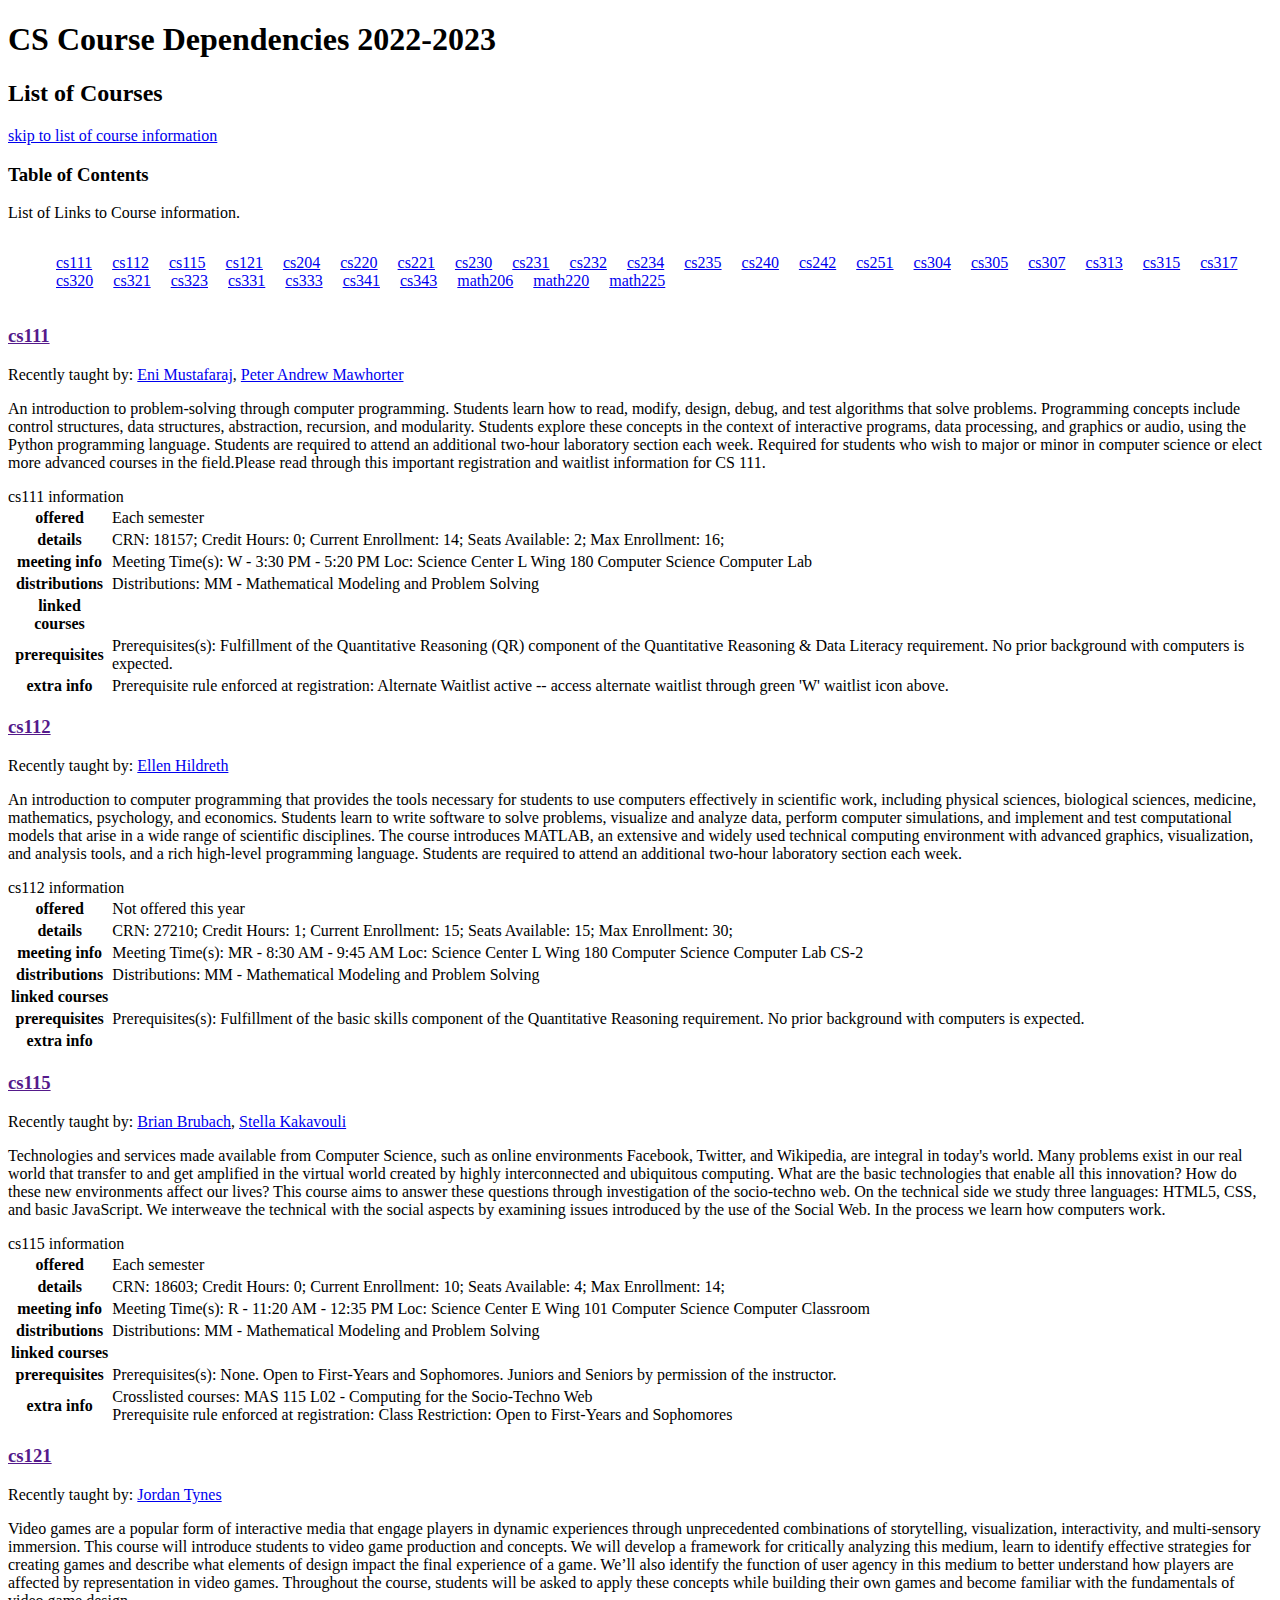
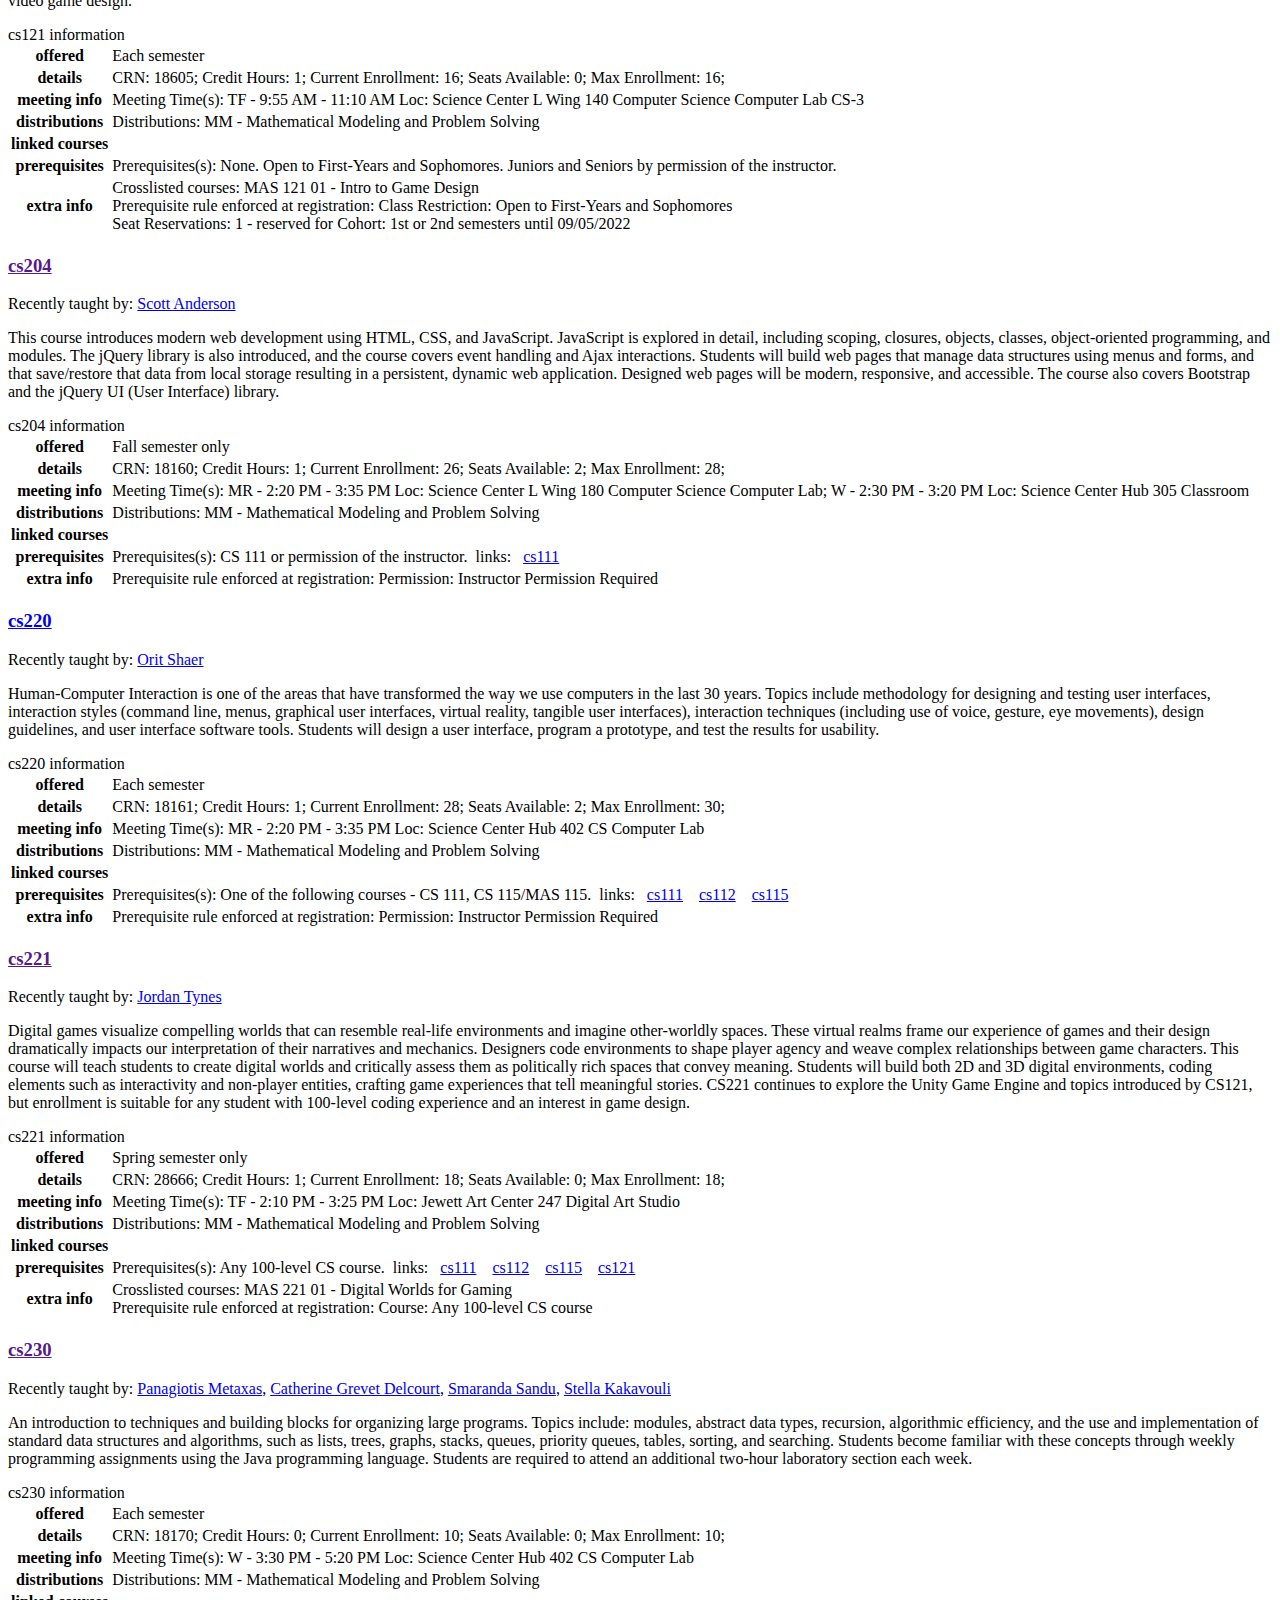
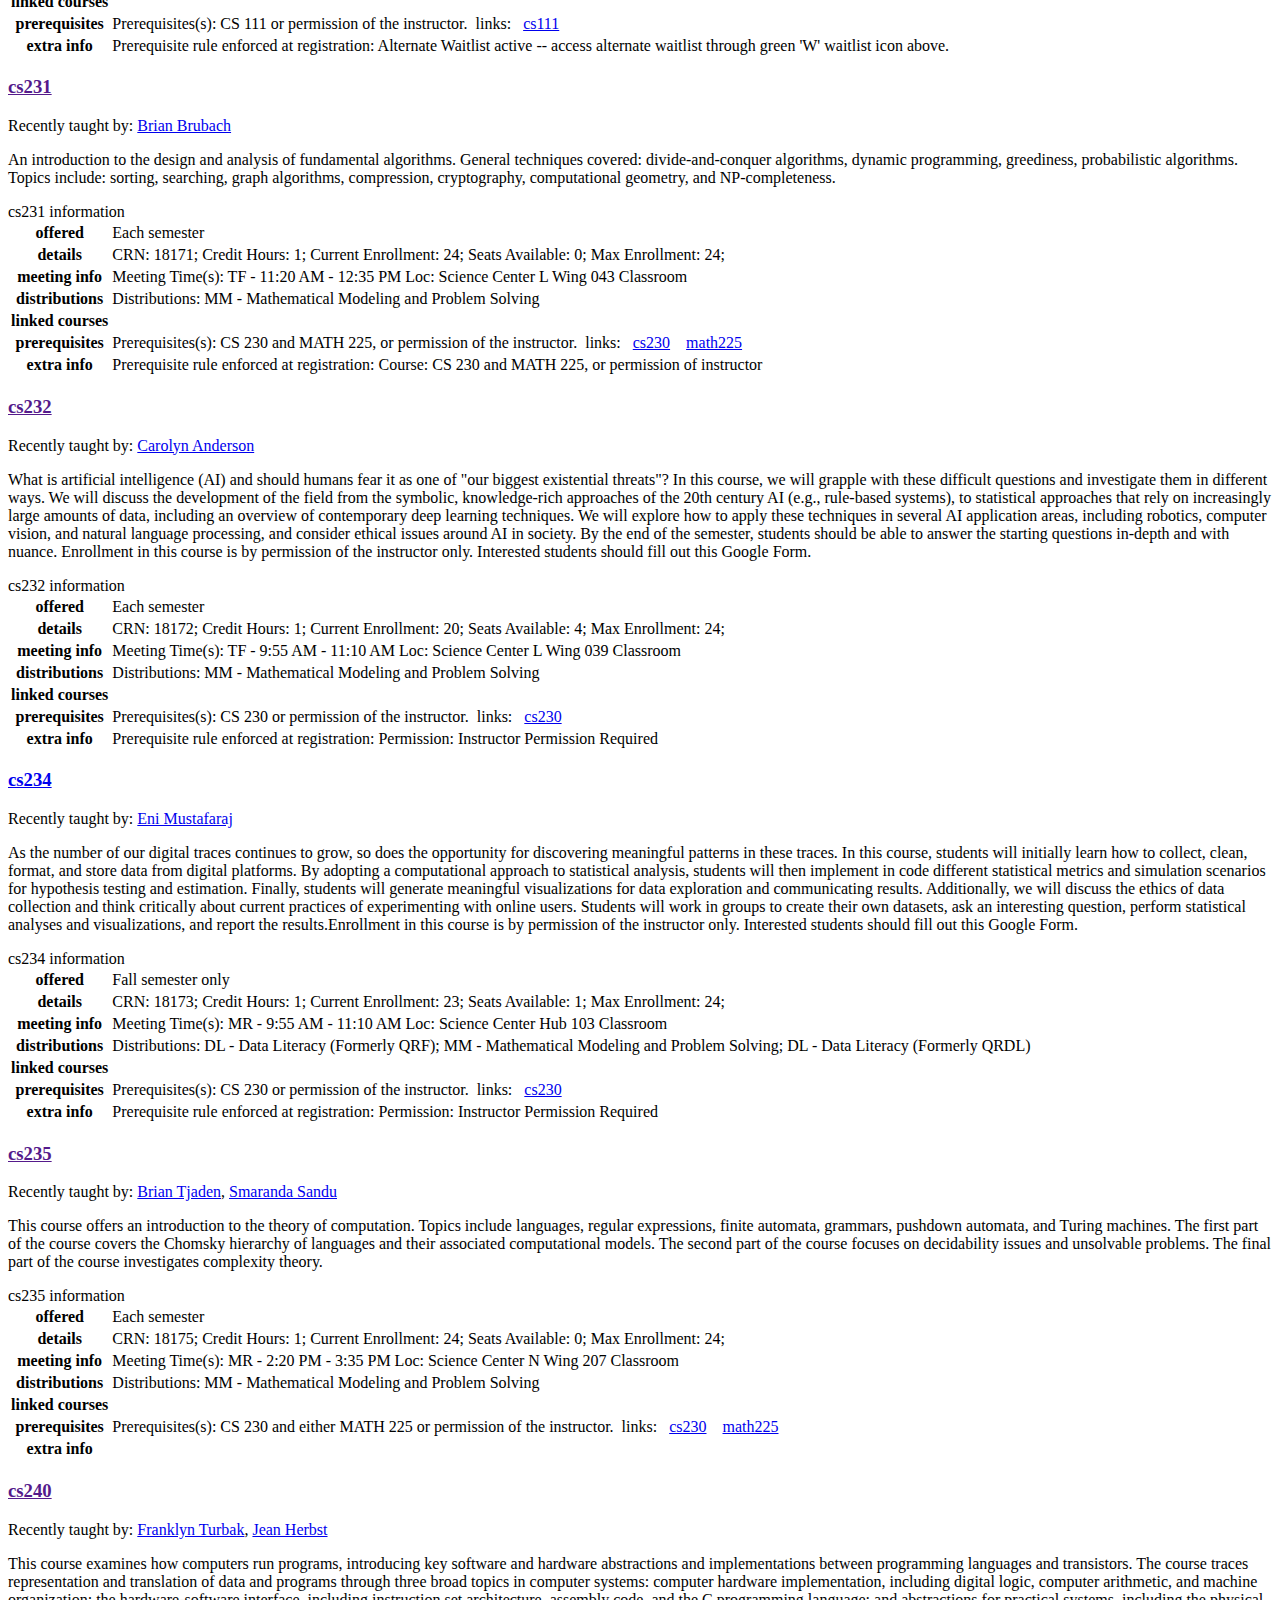
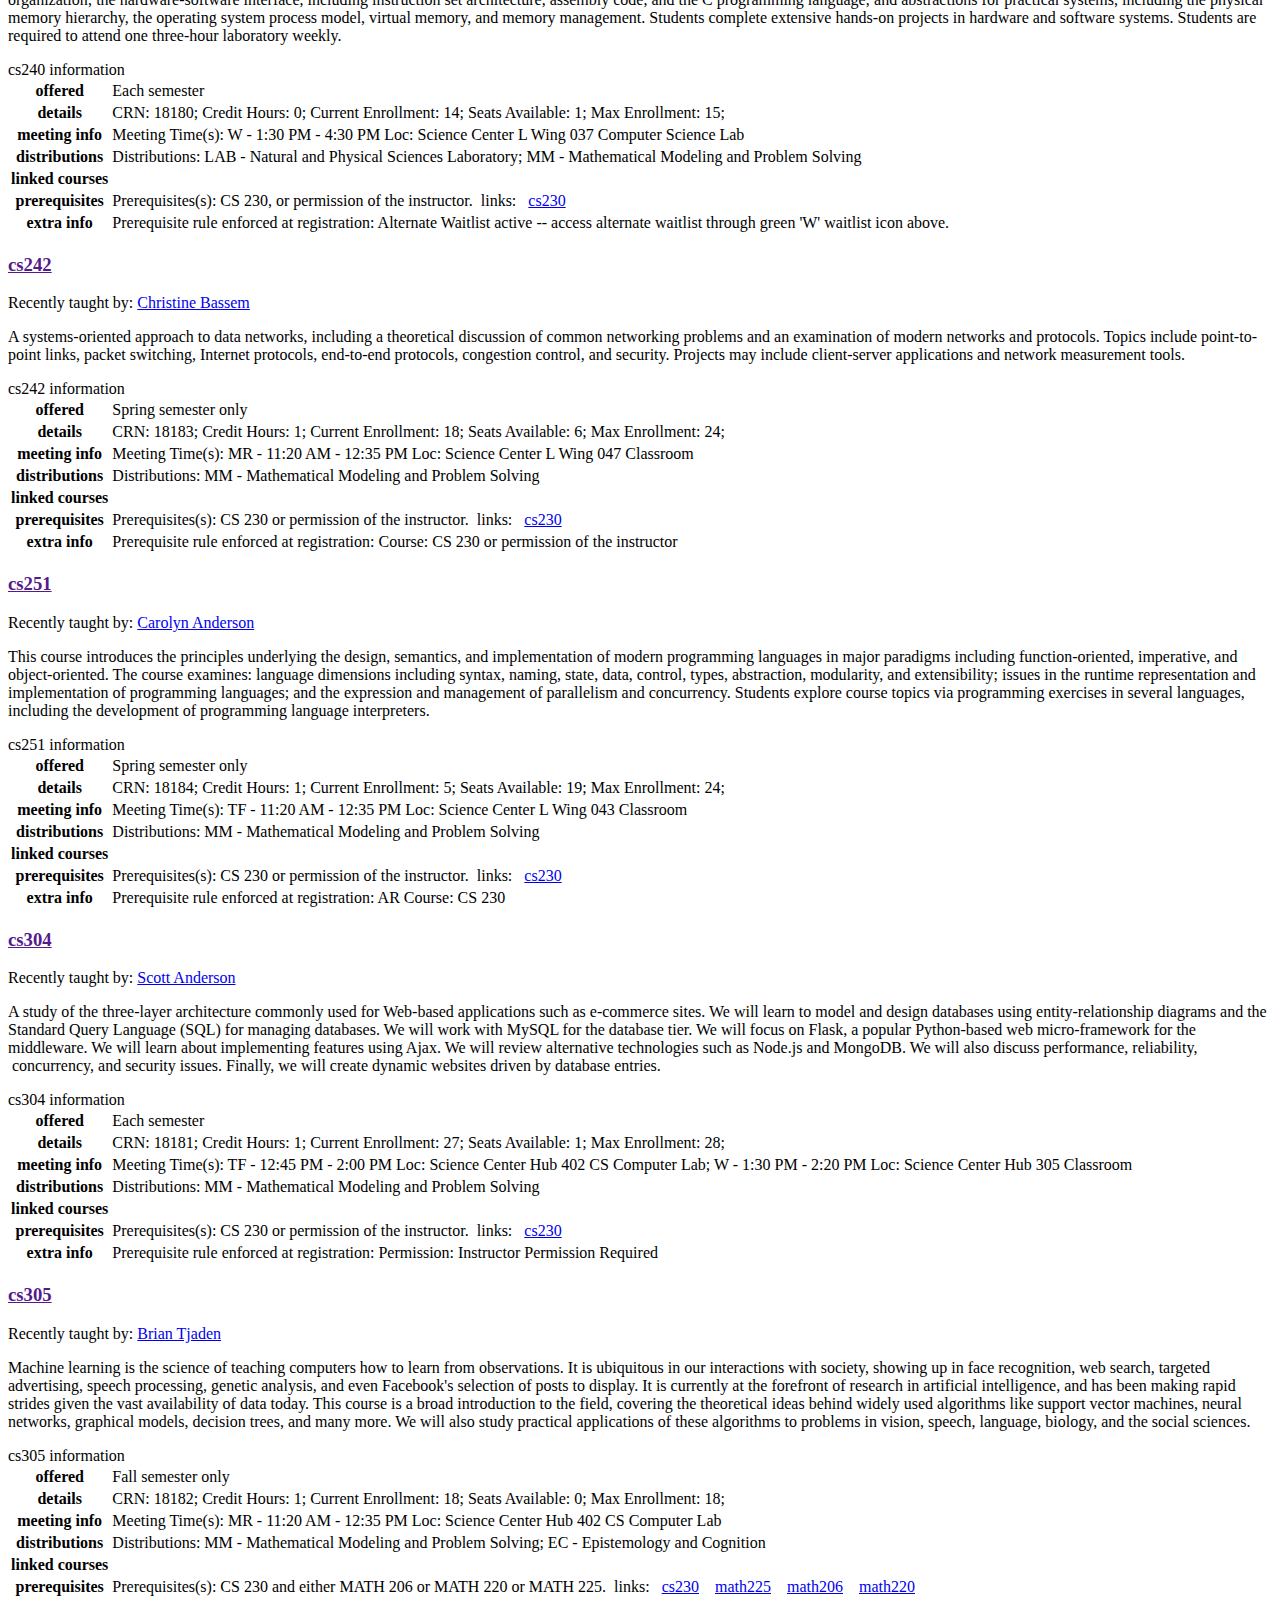
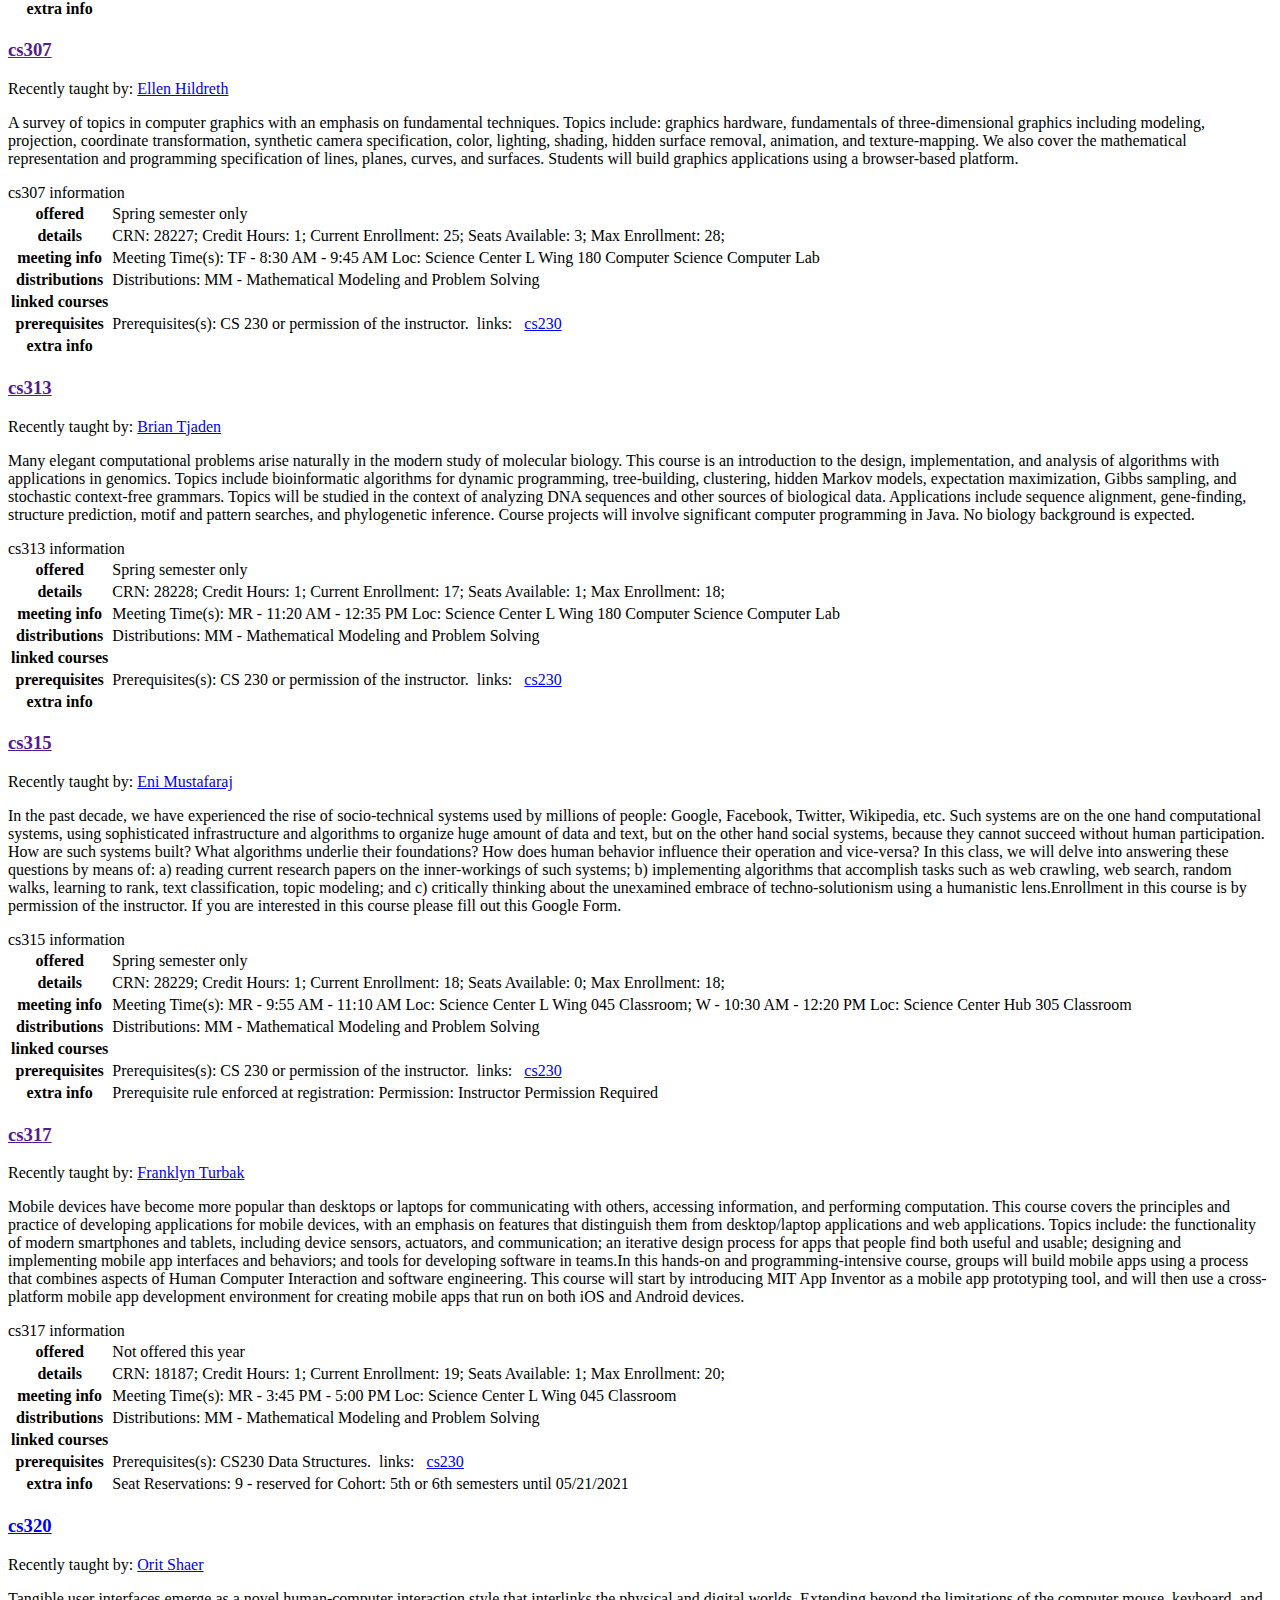
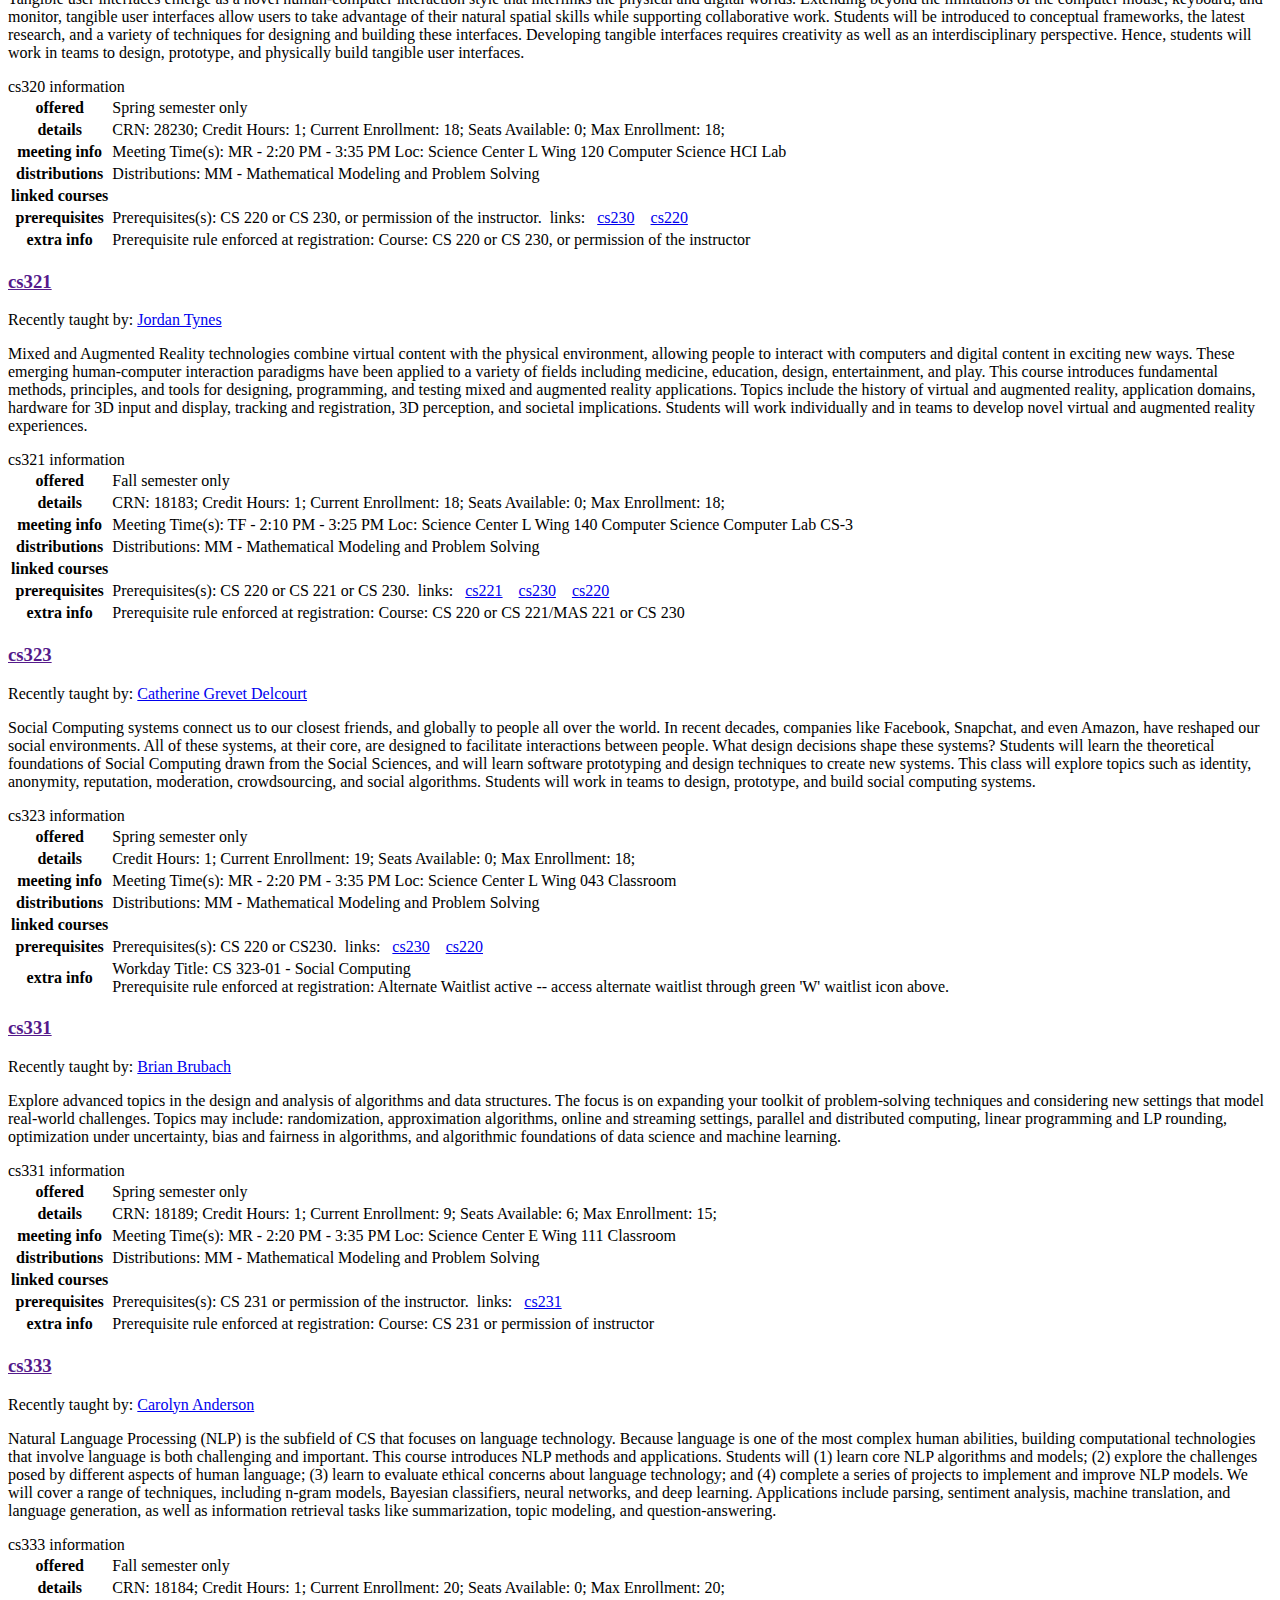
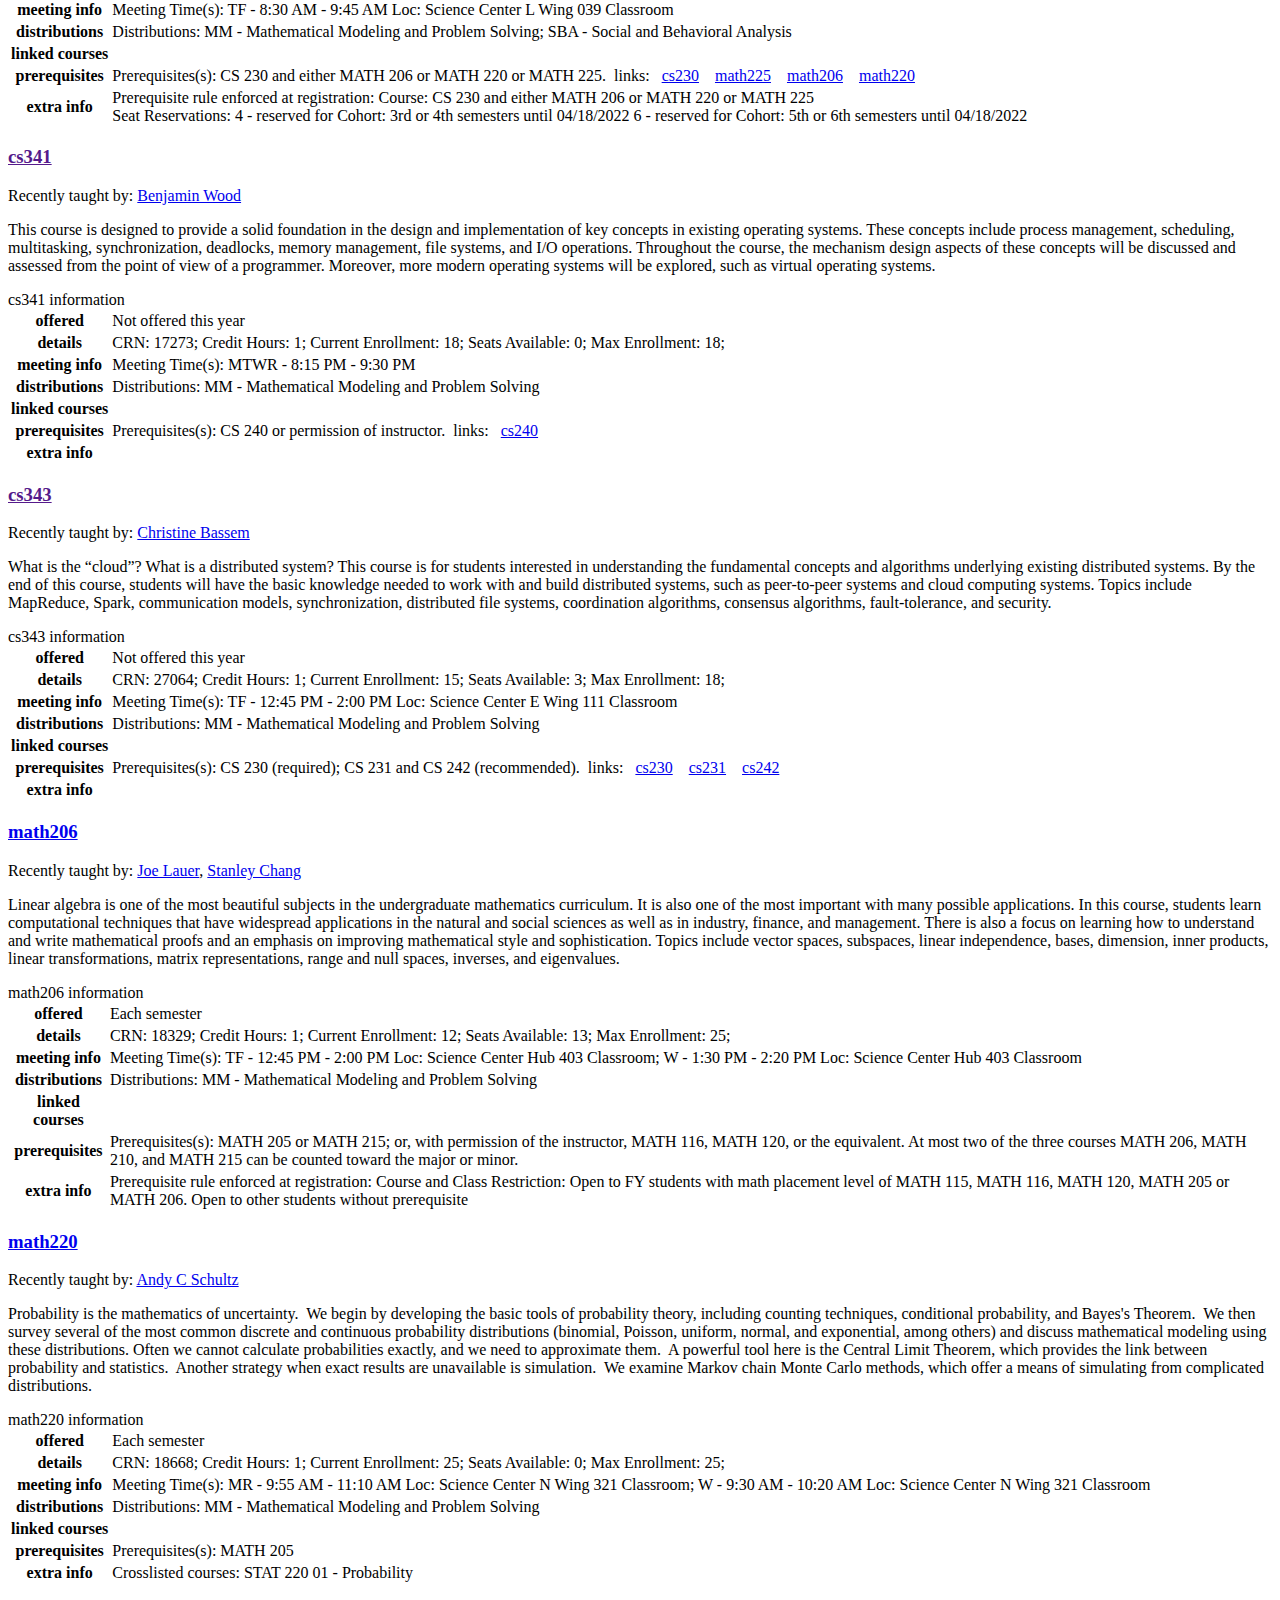
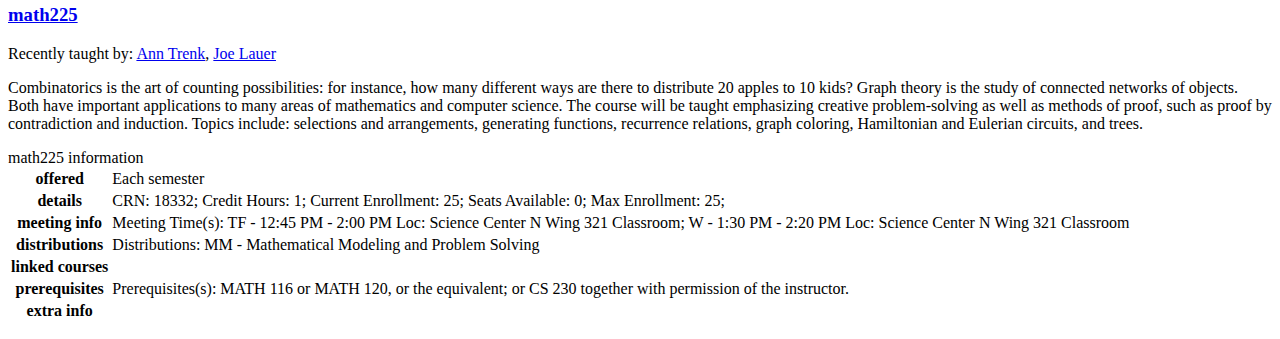
<file: alt.html>
<!doctype html>
<html lang="en">
<head>
    <meta charset="utf-8">
    <title>CS Course Prerequisites Diagram</title>
    <!-- more accessible alternative -->
<style>
  #diagram { display: none }

/* This is the table of contents (TOC) NAV element at the top. Done inline for brevity. */
#toc {
    display: inline-block;
    list-style-type: none;
}

#toc li {
    display: inline-block;
    margin: 0px;
    padding: 0px 0.5em;
}

/* the default captions are centered, which looks weird */
#course_list table caption { text-align: left; }

/* This is the list of courses. No need for bullets, I think. */

#course_list {
    padding: 0px;
    list-style: none
}

/* The span that holds the text preamble to the list of links */
.prereqs span { padding-left: 0.5rem; }

/* These are the hyperlinks to pre-req classes. We want them arranged horizontally. */
.prereq_links {
    display: inline-block;
    margin: 0px;
    padding: 0px;
    list-style-type: none;
}

.prereq_links li {
    display: inline-block;
    margin: 0px;
    padding: 0px 0.5rem;
}

  
</style>
<script defer src="https://code.jquery.com/jquery-3.5.1.min.js" integrity="sha256-9/aliU8dGd2tb6OSsuzixeV4y/faTqgFtohetphbbj0=" crossorigin="anonymous" onload="console.log('jquery');"></script>
<script type="module">
// modules are "defer" by default, and are loaded in order, so this will be *after* jquery.


// The following is a copy of Peter's code to recover to/from links
// I really should use that module, but I don't yet know how to use
// JS modules in that way.

console.log('loading alt');

// I think his code would have to export this function?

// Find graph structure from SVG contents:
function svg_to_graph() {
    let all_nodes = document.querySelectorAll("g.node");
    let node_titles = document.querySelectorAll("g.node title");
    let all_edges = document.querySelectorAll("g.edge");
    let edge_titles = document.querySelectorAll("g.edge title");

    let node_map = {};

    for (let node of all_nodes) {
	node_map[node.firstElementChild.innerHTML] = node;
    }

    let graph_structure = {};

    for (let title of node_titles) {
	graph_structure[title.innerHTML] = { "id": title.innerHTML, "edges": [] };
    }

    for (let edge_title of edge_titles) {
	// skip invisible edges
	if (edge_title.parentNode.classList.contains("invisible")) {
            continue;
	}
	let parts = edge_title.innerHTML.split("-&gt;");
	let fr = parts[0];
	let to = parts[1];
	graph_structure[fr].edges.push(to);
    }
    return graph_structure;
}

// ================================================================
// My code. Retroactively add hyperlinks to prereqs and successors

// The graph structure is such that there are sometimes links from one
// course to its prerequisite, so if you look in graph_structure under
// cs203, you'll find a link to cs111. Most of the time, there's a
// link from a course to a node from which there are links to prereq
// courses, such as cs332 to cs112or230. For my version, I will
// "flatten" these.

// I'll also accumlate the info for adding successor links, but I
// haven't added those links yet.

var add_prereqs_log = true;	// whether to spew output messages

function add_prereqs(graph_structure, log) {
    log = log || add_prereqs_log;
    let successor_links = {};	// not used yet

    function add_prereq_link(course_elt, prereq) {
        let c = $(course_elt).attr('id');
        console.log(`${prereq} is a prereq of ${c}`);
        // all the jQuery code is here.
        let a = $("<a>").attr('href','#'+prereq).text(prereq);
        let td = $(course_elt).find(".prereqs");
        // prereq_links is a UL of hyperlinks like the one above.
        let pl = $(td).find('.prereq_links');
        if( pl.length == 0 ) {
            console.log(`creating UL for ${c}`);
            let ul = $('<ul>',{class: 'prereq_links'});
            $(td)
            .append('<span>links: </span>')
            .append(ul);
            pl = ul;
        } else {
            console.log('reusing existing list');
        }
        $('<li>').append(a).appendTo(pl);
    }

    // key is something like "cs111" or "cs231or235"
    for( let key in graph_structure ) {
	let course = graph_structure[key];
	let course_elt = document.getElementById(key);
	if( course_elt ) {
	    // something like cs111 will have a corresponding DOM element
	    // but cs230or220 will not, so we skip those
	    // edges is an array, so use "for .. of"
	    for( let prereq of course.edges ) {
		// prereq is also a string that is a key into the graph_structure
		let dest = document.getElementById(prereq);
		if( dest ) {
		    add_prereq_link(course_elt, prereq);
		} else {
		    // probably an intermediate "or" node.
		    // Iterate over the successors
		    console.log(`\tconsidering non_element ${prereq} from ${key}`);
		    let succ_node = graph_structure[prereq];
		    if(succ_node) {
			// again, edges is an array, so use "for .. of"
			for( let succ of succ_node.edges ) {
			    console.log(`\tsuccessor ${succ}`);
			    let dest = document.getElementById(succ);
			    if( dest ) {
				add_prereq_link(course_elt, succ);
			    }
			}
		    }
		}
	    }
	}
    }
}

window.addEventListener('DOMContentLoaded', (event) => {
    console.log('DOM fully loaded and parsed');
    let gs = svg_to_graph();
    add_prereqs(gs);
});


// Debugging code to remove
globalThis.svg_to_graph = svg_to_graph;
globalThis.add_prereqs = add_prereqs;

</script>
</head>
<body>
    <h1>CS Course Dependencies 2022-2023</h1>

    <!-- Note: this is hidden by CSS -->
    <div id="diagram">
      <?xml version="1.0" encoding="UTF-8" standalone="no"?>
<svg
   xmlns:dc="http://purl.org/dc/elements/1.1/"
   xmlns:cc="http://creativecommons.org/ns#"
   xmlns:rdf="http://www.w3.org/1999/02/22-rdf-syntax-ns#"
   xmlns:svg="http://www.w3.org/2000/svg"
   xmlns="http://www.w3.org/2000/svg"
   xmlns:sodipodi="http://sodipodi.sourceforge.net/DTD/sodipodi-0.dtd"
   xmlns:inkscape="http://www.inkscape.org/namespaces/inkscape"
   inkscape:version="1.0 (4035a4f, 2020-05-01)"
   sodipodi:docname="prereqs.svg"
   id="svg717"
   version="1.1"
   viewBox="0.00 0.00 974.50 478.00"
   height="478pt"
   width="975pt">
  <metadata
     id="metadata723">
    <rdf:RDF>
      <cc:Work
         rdf:about="">
        <dc:format>image/svg+xml</dc:format>
        <dc:type
           rdf:resource="http://purl.org/dc/dcmitype/StillImage" />
      </cc:Work>
    </rdf:RDF>
  </metadata>
  <defs
     id="defs721" />
  <sodipodi:namedview
     inkscape:current-layer="svg717"
     inkscape:window-maximized="0"
     inkscape:window-y="25"
     inkscape:window-x="0"
     inkscape:cy="157.94586"
     inkscape:cx="405.65693"
     inkscape:zoom="1.6861538"
     inkscape:snap-nodes="false"
     showgrid="false"
     id="namedview719"
     inkscape:window-height="824"
     inkscape:window-width="1278"
     inkscape:pageshadow="2"
     inkscape:pageopacity="0"
     guidetolerance="10"
     gridtolerance="10"
     objecttolerance="10"
     borderopacity="1"
     bordercolor="#666666"
     pagecolor="#ffffff" />
  <g
     transform="scale(1 1) rotate(0) translate(4 474)"
     class="graph"
     id="graph0">
    <title
       id="title2">Course_Prerequisites</title>
    <polygon
       id="polygon4"
       points="-4,4 -4,-474 970.5,-474 970.5,4 -4,4"
       stroke="transparent"
       fill="white" />
    <!-- desctop -->
    <g
       class="node desc-top"
       id="node1">
      <title
         id="title6">desctop</title>
      <polygon
         id="polygon8"
         points="328,-158 4,-158 4,-122 328,-122 328,-158"
         stroke="black"
         fill="white" />
    </g>
    <!-- descbot -->
    <g
       class="node desc-bot"
       id="node2">
      <title
         id="title11">descbot</title>
      <polygon
         id="polygon13"
         points="328,-36 4,-36 4,0 328,0 328,-36"
         stroke="black"
         fill="white" />
    </g>
    <!-- desctop&#45;&gt;descbot -->
    <!-- legend_top -->
    <g
       class="node legend-top"
       id="node3">
      <title
         id="title16">legend_top</title>
      <polygon
         id="polygon18"
         points="108,-466 0,-466 0,-430 108,-430 108,-466"
         stroke="black"
         fill="white" />
    </g>
    <!-- legend_mid -->
    <g
       class="node legend-mid"
       id="node4">
      <title
         id="title21">legend_mid</title>
      <polygon
         id="polygon23"
         points="108,-386 0,-386 0,-350 108,-350 108,-386"
         stroke="black"
         fill="white" />
    </g>
    <!-- legend_top&#45;&gt;legend_mid -->
    <!-- legend_bot -->
    <g
       class="node legend-bot"
       id="node5">
      <title
         id="title26">legend_bot</title>
      <polygon
         id="polygon28"
         points="108,-306 0,-306 0,-270 108,-270 108,-306"
         stroke="black"
         fill="white" />
    </g>
    <!-- legend_mid&#45;&gt;legend_bot -->
    <!-- cs111 -->
    <g
       class="node core intro"
       id="node6">
      <title
         id="title31">cs111</title>
      <polygon
         id="polygon33"
         points="690,-36 620,-36 620,0 690,0 690,-36"
         stroke="black"
         fill="white" />
      <text
         id="text35"
         font-size="8.00"
         font-family="Times,serif"
         y="-25.1"
         x="655"
         text-anchor="middle">CS 111</text>
      <text
         id="text37"
         font-size="8.00"
         font-family="Times,serif"
         y="-16.1"
         x="655"
         text-anchor="middle">Programming &amp;</text>
      <text
         id="text39"
         font-size="8.00"
         font-family="Times,serif"
         y="-7.1"
         x="655"
         text-anchor="middle">Problem Solving</text>
    </g>
    <!-- cs112 -->
    <g
       class="node intro notoffered"
       id="node7">
      <title
         id="title42">cs112</title>
      <polygon
         id="polygon44"
         points="601.5,-36 532.5,-36 532.5,0 601.5,0 601.5,-36"
         stroke="black"
         fill="white" />
      <text
         id="text46"
         font-size="8.00"
         font-family="Times,serif"
         y="-25.1"
         x="567"
         text-anchor="middle">CS 112</text>
      <text
         id="text48"
         font-size="8.00"
         font-family="Times,serif"
         y="-16.1"
         x="567"
         text-anchor="middle">Computation for</text>
      <text
         id="text50"
         font-size="8.00"
         font-family="Times,serif"
         y="-7.1"
         x="567"
         text-anchor="middle">the Sciences</text>
    </g>
    <!-- cs115 -->
    <g
       class="node intro"
       id="node8">
      <title
         id="title53">cs115</title>
      <polygon
         id="polygon55"
         points="514.5,-36 437.5,-36 437.5,0 514.5,0 514.5,-36"
         stroke="black"
         fill="white" />
      <text
         id="text57"
         font-size="8.00"
         font-family="Times,serif"
         y="-25.1"
         x="476"
         text-anchor="middle">CS 115/MAS 115</text>
      <text
         id="text59"
         font-size="8.00"
         font-family="Times,serif"
         y="-16.1"
         x="476"
         text-anchor="middle">Computing for the</text>
      <text
         id="text61"
         font-size="8.00"
         font-family="Times,serif"
         y="-7.1"
         x="476"
         text-anchor="middle">Socio-Techno Web</text>
    </g>
    <!-- cs121 -->
    <g
       class="node intro"
       id="node9">
      <title
         id="title64">cs121</title>
      <polygon
         id="polygon66"
         points="419.5,-36 346.5,-36 346.5,0 419.5,0 419.5,-36"
         stroke="black"
         fill="white" />
      <text
         id="text68"
         font-size="8.00"
         font-family="Times,serif"
         y="-25.1"
         x="383"
         text-anchor="middle">CS 121/MAS 121</text>
      <text
         id="text70"
         font-size="8.00"
         font-family="Times,serif"
         y="-16.1"
         x="383"
         text-anchor="middle">Intro to</text>
      <text
         id="text72"
         font-size="8.00"
         font-family="Times,serif"
         y="-7.1"
         x="383"
         text-anchor="middle">Game Design</text>
    </g>
    <!-- cs221 -->
    <g
       class="node elective spring"
       id="node10">
      <title
         id="title75">cs221</title>
      <polygon
         id="polygon77"
         points="511.5,-158 438.5,-158 438.5,-122 511.5,-122 511.5,-158"
         stroke="black"
         fill="white" />
      <text
         id="text79"
         font-size="8.00"
         font-family="Times,serif"
         y="-147.1"
         x="475"
         text-anchor="middle">CS 221/MAS 221</text>
      <text
         id="text81"
         font-size="8.00"
         font-family="Times,serif"
         y="-138.1"
         x="475"
         text-anchor="middle">Digital Worlds</text>
      <text
         id="text83"
         font-size="8.00"
         font-family="Times,serif"
         y="-129.1"
         x="475"
         text-anchor="middle">for Gaming</text>
    </g>
    <!-- any100 -->
    <g
       class="node opt"
       id="node11">
      <title
         id="title86">any100</title>
      <polygon
         id="polygon88"
         points="476,-86 469,-79 476,-72 483,-79 476,-86"
         stroke="black"
         fill="white" />
    </g>
    <!-- cs221&#45;&gt;any100 -->
    <g
       class="edge options"
       id="edge11">
      <title
         id="title91">cs221-&gt;any100</title>
      <path
         id="path93"
         d="M475.29,-121.93C475.49,-109.82 475.76,-94.28 475.9,-85.93"
         stroke="black"
         fill="none" />
    </g>
    <!-- any100&#45;&gt;cs111 -->
    <g
       class="edge option"
       id="edge12">
      <title
         id="title96">any100-&gt;cs111</title>
      <path
         id="path98"
         d="M480.66,-76.65C497.91,-71.61 559.76,-53.35 610,-36 610.1,-35.97 610.2,-35.93 610.3,-35.9"
         stroke="black"
         fill="none" />
      <polygon
         id="polygon100"
         points="611.45,-39.2 619.7,-32.56 609.1,-32.61 611.45,-39.2"
         stroke="black"
         fill="black" />
    </g>
    <!-- any100&#45;&gt;cs112 -->
    <g
       class="edge option"
       id="edge13">
      <title
         id="title103">any100-&gt;cs112</title>
      <path
         id="path105"
         d="M479.91,-75.46C488.96,-69.6 512.11,-54.59 532.27,-41.52"
         stroke="black"
         fill="none" />
      <polygon
         id="polygon107"
         points="534.19,-44.44 540.68,-36.07 530.38,-38.57 534.19,-44.44"
         stroke="black"
         fill="black" />
    </g>
    <!-- any100&#45;&gt;cs115 -->
    <g
       class="edge option"
       id="edge14">
      <title
         id="title110">any100-&gt;cs115</title>
      <path
         id="path112"
         d="M476,-71.69C476,-65.49 476,-55.59 476,-46.05"
         stroke="black"
         fill="none" />
      <polygon
         id="polygon114"
         points="479.5,-46.02 476,-36.02 472.5,-46.02 479.5,-46.02"
         stroke="black"
         fill="black" />
    </g>
    <!-- any100&#45;&gt;cs121 -->
    <g
       class="edge option"
       id="edge15">
      <title
         id="title117">any100-&gt;cs121</title>
      <path
         id="path119"
         d="M472,-75.46C462.76,-69.6 439.09,-54.59 418.49,-41.52"
         stroke="black"
         fill="none" />
      <polygon
         id="polygon121"
         points="420.22,-38.47 409.9,-36.07 416.47,-44.38 420.22,-38.47"
         stroke="black"
         fill="black" />
    </g>
    <!-- cs230 -->
    <g
       class="node core"
       id="node12">
      <title
         id="title124">cs230</title>
      <polygon
         id="polygon126"
         points="654,-230 600,-230 600,-194 654,-194 654,-230"
         stroke="black"
         fill="white" />
      <text
         id="text128"
         font-size="8.00"
         font-family="Times,serif"
         y="-219.1"
         x="627"
         text-anchor="middle">CS 230</text>
      <text
         id="text130"
         font-size="8.00"
         font-family="Times,serif"
         y="-210.1"
         x="627"
         text-anchor="middle">Data</text>
      <text
         id="text132"
         font-size="8.00"
         font-family="Times,serif"
         y="-201.1"
         x="627"
         text-anchor="middle">Structures</text>
    </g>
    <!-- cs230&#45;&gt;cs111 -->
    <g
       class="edge"
       id="edge16">
      <title
         id="title135">cs230-&gt;cs111</title>
      <path
         id="path137"
         d="M654.06,-198.42C669.71,-189.55 688.04,-176.02 697,-158 715.53,-120.72 692.68,-73.7 674.12,-45.02"
         stroke="black"
         fill="none" />
      <polygon
         id="polygon139"
         points="676.8,-42.72 668.31,-36.38 670.99,-46.63 676.8,-42.72"
         stroke="black"
         fill="black" />
    </g>
    <!-- cs220 -->
    <g
       class="node elective"
       id="node21">
      <title
         id="title142">cs220</title>
      <polygon
         id="polygon144"
         points="604,-158 530,-158 530,-122 604,-122 604,-158"
         stroke="black"
         fill="white" />
      <text
         id="text146"
         font-size="8.00"
         font-family="Times,serif"
         y="-147.1"
         x="567"
         text-anchor="middle">CS 220</text>
      <text
         id="text148"
         font-size="8.00"
         font-family="Times,serif"
         y="-138.1"
         x="567"
         text-anchor="middle">Human-Computer</text>
      <text
         id="text150"
         font-size="8.00"
         font-family="Times,serif"
         y="-129.1"
         x="567"
         text-anchor="middle">Interaction</text>
    </g>
    <!-- cs230&#45;&gt;cs220 -->
    <g
       class="edge invisible"
       id="edge4">
      <title
         id="title153">cs230-&gt;cs220</title>
      <path
         id="path155"
         d="M612.17,-193.7C604.98,-185.3 596.2,-175.07 588.31,-165.86"
         stroke="black"
         fill="none" />
      <polygon
         id="polygon157"
         points="590.83,-163.42 581.66,-158.1 585.51,-167.97 590.83,-163.42"
         stroke="black"
         fill="black" />
    </g>
    <!-- cs230up -->
    <g
       class="node group"
       id="node13">
      <title
         id="title160">cs230up</title>
      <ellipse
         id="ellipse162"
         ry="5"
         rx="5"
         cy="-368"
         cx="374"
         stroke="black"
         fill="white" />
    </g>
    <!-- cs230up&#45;&gt;cs230 -->
    <g
       class="edge"
       id="edge17">
      <title
         id="title165">cs230up-&gt;cs230</title>
      <path
         id="path167"
         d="M375.19,-362.77C379.79,-347.24 397.88,-292.95 433,-266 479.22,-230.54 547.61,-218.79 589.63,-214.9"
         stroke="black"
         fill="none" />
      <polygon
         id="polygon169"
         points="590.03,-218.38 599.71,-214.08 589.46,-211.41 590.03,-218.38"
         stroke="black"
         fill="black" />
    </g>
    <!-- cs240 -->
    <g
       class="node core"
       id="node14">
      <title
         id="title172">cs240</title>
      <polygon
         id="polygon174"
         points="804.5,-310 747.5,-310 747.5,-266 804.5,-266 804.5,-310"
         stroke="black"
         fill="white" />
      <text
         id="text176"
         font-size="8.00"
         font-family="Times,serif"
         y="-299.6"
         x="776"
         text-anchor="middle">CS 240</text>
      <text
         id="text178"
         font-size="8.00"
         font-family="Times,serif"
         y="-290.6"
         x="776"
         text-anchor="middle">Foundations</text>
      <text
         id="text180"
         font-size="8.00"
         font-family="Times,serif"
         y="-281.6"
         x="776"
         text-anchor="middle">of Computer</text>
      <text
         id="text182"
         font-size="8.00"
         font-family="Times,serif"
         y="-272.6"
         x="776"
         text-anchor="middle">Systems</text>
    </g>
    <!-- cs240&#45;&gt;cs230 -->
    <g
       class="edge"
       id="edge18">
      <title
         id="title185">cs240-&gt;cs230</title>
      <path
         id="path187"
         d="M747.46,-270.99C744.29,-269.28 741.08,-267.59 738,-266 713.35,-253.32 685.17,-239.87 663.36,-229.7"
         stroke="black"
         fill="none" />
      <polygon
         id="polygon189"
         points="664.68,-226.45 654.14,-225.41 661.73,-232.8 664.68,-226.45"
         stroke="black"
         fill="black" />
    </g>
    <!-- cs231 -->
    <g
       class="node core"
       id="node15">
      <title
         id="title192">cs231</title>
      <polygon
         id="polygon194"
         points="500,-306 442,-306 442,-270 500,-270 500,-306"
         stroke="black"
         fill="white" />
      <text
         id="text196"
         font-size="8.00"
         font-family="Times,serif"
         y="-295.1"
         x="471"
         text-anchor="middle">CS 231</text>
      <text
         id="text198"
         font-size="8.00"
         font-family="Times,serif"
         y="-286.1"
         x="471"
         text-anchor="middle">Fundamental</text>
      <text
         id="text200"
         font-size="8.00"
         font-family="Times,serif"
         y="-277.1"
         x="471"
         text-anchor="middle">Algorithms</text>
    </g>
    <!-- cs231&#45;&gt;cs230 -->
    <g
       class="edge"
       id="edge19">
      <title
         id="title203">cs231-&gt;cs230</title>
      <path
         id="path205"
         d="M500.34,-273.08C525.92,-260.95 563.13,-243.3 590.6,-230.27"
         stroke="black"
         fill="none" />
      <polygon
         id="polygon207"
         points="592.34,-233.31 599.88,-225.87 589.34,-226.99 592.34,-233.31"
         stroke="black"
         fill="black" />
    </g>
    <!-- math225 -->
    <g
       class="node math required"
       id="node17">
      <title
         id="title210">math225</title>
      <polygon
         id="polygon212"
         points="412.5,-230 341.5,-230 341.5,-194 412.5,-194 412.5,-230"
         stroke="black"
         fill="white" />
      <text
         id="text214"
         font-size="8.00"
         font-family="Times,serif"
         y="-219.1"
         x="377"
         text-anchor="middle">Math 225</text>
      <text
         id="text216"
         font-size="8.00"
         font-family="Times,serif"
         y="-210.1"
         x="377"
         text-anchor="middle">Combinatorics &amp;</text>
      <text
         id="text218"
         font-size="8.00"
         font-family="Times,serif"
         y="-201.1"
         x="377"
         text-anchor="middle">Graph Theory</text>
    </g>
    <!-- cs231&#45;&gt;math225 -->
    <g
       class="edge"
       id="edge20">
      <title
         id="title221">cs231-&gt;math225</title>
      <path
         id="path223"
         d="M449.2,-269.84C436.62,-259.94 420.63,-247.35 406.89,-236.53"
         stroke="black"
         fill="none" />
      <polygon
         id="polygon225"
         points="408.71,-233.51 398.68,-230.07 404.38,-239.01 408.71,-233.51"
         stroke="black"
         fill="black" />
    </g>
    <!-- cs235 -->
    <g
       class="node core"
       id="node16">
      <title
         id="title228">cs235</title>
      <polygon
         id="polygon230"
         points="385.5,-306 328.5,-306 328.5,-270 385.5,-270 385.5,-306"
         stroke="black"
         fill="white" />
      <text
         id="text232"
         font-size="8.00"
         font-family="Times,serif"
         y="-295.1"
         x="357"
         text-anchor="middle">CS 235</text>
      <text
         id="text234"
         font-size="8.00"
         font-family="Times,serif"
         y="-286.1"
         x="357"
         text-anchor="middle">Theory of</text>
      <text
         id="text236"
         font-size="8.00"
         font-family="Times,serif"
         y="-277.1"
         x="357"
         text-anchor="middle">Computation</text>
    </g>
    <!-- cs235&#45;&gt;cs230 -->
    <g
       class="edge"
       id="edge21">
      <title
         id="title239">cs235-&gt;cs230</title>
      <path
         id="path241"
         d="M385.76,-271.86C390.45,-269.71 395.3,-267.67 400,-266 465.09,-242.84 544.3,-227 589.87,-219.02"
         stroke="black"
         fill="none" />
      <polygon
         id="polygon243"
         points="590.62,-222.44 599.88,-217.3 589.43,-215.54 590.62,-222.44"
         stroke="black"
         fill="black" />
    </g>
    <!-- cs235&#45;&gt;math225 -->
    <g
       class="edge"
       id="edge22">
      <title
         id="title246">cs235-&gt;math225</title>
      <path
         id="path248"
         d="M361.64,-269.84C364.04,-260.96 367.02,-249.93 369.72,-239.95"
         stroke="black"
         fill="none" />
      <polygon
         id="polygon250"
         points="373.16,-240.64 372.39,-230.07 366.4,-238.81 373.16,-240.64"
         stroke="black"
         fill="black" />
    </g>
    <!-- math225&#45;&gt;cs115 -->
    <g
       class="edge invisible"
       id="edge5">
      <title
         id="title253">math225-&gt;cs115</title>
      <path
         id="path255"
         d="M385.79,-193.96C403.14,-160.3 441.92,-85.09 462.53,-45.12"
         stroke="black"
         fill="none" />
      <polygon
         id="polygon257"
         points="465.76,-46.49 467.23,-36 459.54,-43.28 465.76,-46.49"
         stroke="black"
         fill="black" />
    </g>
    <!-- math206 -->
    <g
       class="node math"
       id="node18">
      <title
         id="title260">math206</title>
      <polygon
         id="polygon262"
         points="305,-230 251,-230 251,-194 305,-194 305,-230"
         stroke="black"
         fill="white" />
      <text
         id="text264"
         font-size="8.00"
         font-family="Times,serif"
         y="-219.1"
         x="278"
         text-anchor="middle">Math 206</text>
      <text
         id="text266"
         font-size="8.00"
         font-family="Times,serif"
         y="-210.1"
         x="278"
         text-anchor="middle">Linear</text>
      <text
         id="text268"
         font-size="8.00"
         font-family="Times,serif"
         y="-201.1"
         x="278"
         text-anchor="middle">Algebra</text>
    </g>
    <!-- math220 -->
    <g
       class="node math"
       id="node19">
      <title
         id="title271">math220</title>
      <polygon
         id="polygon273"
         points="233,-230 179,-230 179,-194 233,-194 233,-230"
         stroke="black"
         fill="white" />
      <text
         id="text275"
         font-size="8.00"
         font-family="Times,serif"
         y="-214.6"
         x="206"
         text-anchor="middle">Math 220</text>
      <text
         id="text277"
         font-size="8.00"
         font-family="Times,serif"
         y="-205.6"
         x="206"
         text-anchor="middle">Probability</text>
    </g>
    <!-- cs204 -->
    <g
       class="node elective fall"
       id="node20">
      <title
         id="title280">cs204</title>
      <polygon
         id="polygon282"
         points="687.5,-158 622.5,-158 622.5,-122 687.5,-122 687.5,-158"
         stroke="black"
         fill="white" />
      <text
         id="text284"
         font-size="8.00"
         font-family="Times,serif"
         y="-147.1"
         x="655"
         text-anchor="middle">CS 204</text>
      <text
         id="text286"
         font-size="8.00"
         font-family="Times,serif"
         y="-138.1"
         x="655"
         text-anchor="middle">Front-End Web</text>
      <text
         id="text288"
         font-size="8.00"
         font-family="Times,serif"
         y="-129.1"
         x="655"
         text-anchor="middle">Development</text>
    </g>
    <!-- cs204&#45;&gt;cs111 -->
    <g
       class="edge"
       id="edge6">
      <title
         id="title291">cs204-&gt;cs111</title>
      <path
         id="path293"
         d="M655,-121.81C655,-102.11 655,-69.58 655,-46.39"
         stroke="black"
         fill="none" />
      <polygon
         id="polygon295"
         points="658.5,-46.16 655,-36.16 651.5,-46.16 658.5,-46.16"
         stroke="black"
         fill="black" />
    </g>
    <!-- cs111or112or115 -->
    <g
       class="node opt"
       id="node22">
      <title
         id="title298">cs111or112or115</title>
      <polygon
         id="polygon300"
         points="567,-86 560,-79 567,-72 574,-79 567,-86"
         stroke="black"
         fill="white" />
    </g>
    <!-- cs220&#45;&gt;cs111or112or115 -->
    <g
       class="edge options"
       id="edge7">
      <title
         id="title303">cs220-&gt;cs111or112or115</title>
      <path
         id="path305"
         d="M567,-121.93C567,-109.96 567,-94.63 567,-86.22"
         stroke="black"
         fill="none" />
    </g>
    <!-- cs111or112or115&#45;&gt;cs111 -->
    <g
       class="edge option"
       id="edge8">
      <title
         id="title308">cs111or112or115-&gt;cs111</title>
      <path
         id="path310"
         d="M570.78,-75.46C579.49,-69.62 601.72,-54.72 621.16,-41.69"
         stroke="black"
         fill="none" />
      <polygon
         id="polygon312"
         points="623.19,-44.54 629.55,-36.07 619.29,-38.73 623.19,-44.54"
         stroke="black"
         fill="black" />
    </g>
    <!-- cs111or112or115&#45;&gt;cs112 -->
    <g
       class="edge option"
       id="edge9">
      <title
         id="title315">cs111or112or115-&gt;cs112</title>
      <path
         id="path317"
         d="M567,-71.69C567,-65.49 567,-55.59 567,-46.05"
         stroke="black"
         fill="none" />
      <polygon
         id="polygon319"
         points="570.5,-46.02 567,-36.02 563.5,-46.02 570.5,-46.02"
         stroke="black"
         fill="black" />
    </g>
    <!-- cs111or112or115&#45;&gt;cs115 -->
    <g
       class="edge option"
       id="edge10">
      <title
         id="title322">cs111or112or115-&gt;cs115</title>
      <path
         id="path324"
         d="M563.09,-75.46C554.04,-69.6 530.89,-54.59 510.73,-41.52"
         stroke="black"
         fill="none" />
      <polygon
         id="polygon326"
         points="512.62,-38.57 502.32,-36.07 508.81,-44.44 512.62,-38.57"
         stroke="black"
         fill="black" />
    </g>
    <!-- cs232 -->
    <g
       class="node elective"
       id="node23">
      <title
         id="title329">cs232</title>
      <polygon
         id="polygon331"
         points="877.5,-306 822.5,-306 822.5,-270 877.5,-270 877.5,-306"
         stroke="black"
         fill="white" />
      <text
         id="text333"
         font-size="8.00"
         font-family="Times,serif"
         y="-295.1"
         x="850"
         text-anchor="middle">CS 232</text>
      <text
         id="text335"
         font-size="8.00"
         font-family="Times,serif"
         y="-286.1"
         x="850"
         text-anchor="middle">Artificial</text>
      <text
         id="text337"
         font-size="8.00"
         font-family="Times,serif"
         y="-277.1"
         x="850"
         text-anchor="middle">Intelligence</text>
    </g>
    <!-- cs232&#45;&gt;cs230 -->
    <g
       class="edge"
       id="edge24">
      <title
         id="title340">cs232-&gt;cs230</title>
      <path
         id="path342"
         d="M822.45,-270C819.64,-268.55 816.8,-267.19 814,-266 763.9,-244.69 702.68,-229.19 664.25,-220.64"
         stroke="black"
         fill="none" />
      <polygon
         id="polygon344"
         points="664.56,-217.13 654.04,-218.42 663.07,-223.97 664.56,-217.13"
         stroke="black"
         fill="black" />
    </g>
    <!-- cs234 -->
    <g
       class="node elective fall"
       id="node24">
      <title
         id="title347">cs234</title>
      <polygon
         id="polygon349"
         points="966.5,-306 895.5,-306 895.5,-270 966.5,-270 966.5,-306"
         stroke="black"
         fill="white" />
      <text
         id="text351"
         font-size="8.00"
         font-family="Times,serif"
         y="-295.1"
         x="931"
         text-anchor="middle">CS 234</text>
      <text
         id="text353"
         font-size="8.00"
         font-family="Times,serif"
         y="-286.1"
         x="931"
         text-anchor="middle">Data, Analytics,</text>
      <text
         id="text355"
         font-size="8.00"
         font-family="Times,serif"
         y="-277.1"
         x="931"
         text-anchor="middle">and Visualization</text>
    </g>
    <!-- cs234&#45;&gt;cs230 -->
    <g
       class="edge"
       id="edge25">
      <title
         id="title358">cs234-&gt;cs230</title>
      <path
         id="path360"
         d="M897.23,-269.88C893.82,-268.45 890.37,-267.13 887,-266 809.76,-240.13 715.18,-224.71 664.07,-217.65"
         stroke="black"
         fill="none" />
      <polygon
         id="polygon362"
         points="664.52,-214.18 654.14,-216.31 663.58,-221.12 664.52,-214.18"
         stroke="black"
         fill="black" />
    </g>
    <!-- cs242 -->
    <g
       class="node elective spring"
       id="node25">
      <title
         id="title365">cs242</title>
      <polygon
         id="polygon367"
         points="729,-306 675,-306 675,-270 729,-270 729,-306"
         stroke="black"
         fill="white" />
      <text
         id="text369"
         font-size="8.00"
         font-family="Times,serif"
         y="-295.1"
         x="702"
         text-anchor="middle">CS 242</text>
      <text
         id="text371"
         font-size="8.00"
         font-family="Times,serif"
         y="-286.1"
         x="702"
         text-anchor="middle">Computer</text>
      <text
         id="text373"
         font-size="8.00"
         font-family="Times,serif"
         y="-277.1"
         x="702"
         text-anchor="middle">Networks</text>
    </g>
    <!-- cs242&#45;&gt;cs230 -->
    <g
       class="edge"
       id="edge26">
      <title
         id="title376">cs242-&gt;cs230</title>
      <path
         id="path378"
         d="M684.6,-269.84C674.76,-260.12 662.29,-247.82 651.47,-237.15"
         stroke="black"
         fill="none" />
      <polygon
         id="polygon380"
         points="653.88,-234.6 644.3,-230.07 648.96,-239.58 653.88,-234.6"
         stroke="black"
         fill="black" />
    </g>
    <!-- cs251 -->
    <g
       class="node elective spring"
       id="node26">
      <title
         id="title383">cs251</title>
      <polygon
         id="polygon385"
         points="657,-306 597,-306 597,-270 657,-270 657,-306"
         stroke="black"
         fill="white" />
      <text
         id="text387"
         font-size="8.00"
         font-family="Times,serif"
         y="-295.1"
         x="627"
         text-anchor="middle">CS 251</text>
      <text
         id="text389"
         font-size="8.00"
         font-family="Times,serif"
         y="-286.1"
         x="627"
         text-anchor="middle">Programming</text>
      <text
         id="text391"
         font-size="8.00"
         font-family="Times,serif"
         y="-277.1"
         x="627"
         text-anchor="middle">Languages</text>
    </g>
    <!-- cs251&#45;&gt;cs230 -->
    <g
       class="edge"
       id="edge23">
      <title
         id="title394">cs251-&gt;cs230</title>
      <path
         id="path396"
         d="M627,-269.84C627,-261.06 627,-250.16 627,-240.27"
         stroke="black"
         fill="none" />
      <polygon
         id="polygon398"
         points="630.5,-240.07 627,-230.07 623.5,-240.07 630.5,-240.07"
         stroke="black"
         fill="black" />
    </g>
    <!-- cs304 -->
    <g
       class="node elective"
       id="node27">
      <title
         id="title401">cs304</title>
      <polygon
         id="polygon403"
         points="636,-470 582,-470 582,-426 636,-426 636,-470"
         stroke="black"
         fill="white" />
      <text
         id="text405"
         font-size="8.00"
         font-family="Times,serif"
         y="-459.6"
         x="609"
         text-anchor="middle">CS 304</text>
      <text
         id="text407"
         font-size="8.00"
         font-family="Times,serif"
         y="-450.6"
         x="609"
         text-anchor="middle">Databases</text>
      <text
         id="text409"
         font-size="8.00"
         font-family="Times,serif"
         y="-441.6"
         x="609"
         text-anchor="middle">with Web</text>
      <text
         id="text411"
         font-size="8.00"
         font-family="Times,serif"
         y="-432.6"
         x="609"
         text-anchor="middle">Interfaces</text>
    </g>
    <!-- cs304&#45;&gt;cs230up -->
    <g
       class="edge grouping"
       id="edge27">
      <title
         id="title414">cs304-&gt;cs230up</title>
      <path
         sodipodi:nodetypes="cccc"
         id="path416"
         d="m 581.99,-430.39 c -3.29,1.64 -6.67,3.15 -9.99,4.39 -52.89044,17.71482 -99.10922,4.79598 -146.08485,21.76642 C 397.93438,-389.27839 379.32,-377.4 376.2,-372.62"
         stroke="#000000"
         fill="none" />
    </g>
    <!-- cs305 -->
    <g
       class="node elective fall"
       id="node28">
      <title
         id="title419">cs305</title>
      <polygon
         id="polygon421"
         points="180,-466 126,-466 126,-430 180,-430 180,-466"
         stroke="black"
         fill="white" />
      <text
         id="text423"
         font-size="8.00"
         font-family="Times,serif"
         y="-455.1"
         x="153"
         text-anchor="middle">CS 305</text>
      <text
         id="text425"
         font-size="8.00"
         font-family="Times,serif"
         y="-446.1"
         x="153"
         text-anchor="middle">Machine</text>
      <text
         id="text427"
         font-size="8.00"
         font-family="Times,serif"
         y="-437.1"
         x="153"
         text-anchor="middle">Learning</text>
    </g>
    <!-- cs305&#45;&gt;cs230up -->
    <g
       class="edge grouping"
       id="edge28">
      <title
         id="title430">cs305-&gt;cs230up</title>
      <path
         id="path432"
         d="M180.18,-430.28C183.11,-428.74 186.08,-427.28 189,-426 257.94,-395.75 347.88,-374.8 369.28,-370.03"
         stroke="black"
         fill="none" />
    </g>
    <!-- math225or206or220 -->
    <g
       class="node opt"
       id="node29">
      <title
         id="title435">math225or206or220</title>
      <polygon
         id="polygon437"
         points="225,-295 218,-288 225,-281 232,-288 225,-295"
         stroke="black"
         fill="white" />
    </g>
    <!-- cs305&#45;&gt;math225or206or220 -->
    <g
       class="edge options"
       id="edge29">
      <title
         id="title440">cs305-&gt;math225or206or220</title>
      <path
         id="path442"
         d="M160.84,-429.79C177.17,-393.96 214.05,-313.04 223.01,-293.37"
         stroke="black"
         fill="none" />
    </g>
    <!-- math225or206or220&#45;&gt;math225 -->
    <g
       class="edge option"
       id="edge32">
      <title
         id="title445">math225or206or220-&gt;math225</title>
      <path
         id="path447"
         d="M229.07,-285.02C243.65,-277.92 294.46,-253.18 332.49,-234.67"
         stroke="black"
         fill="none" />
      <polygon
         id="polygon449"
         points="334.4,-237.63 341.86,-230.11 331.33,-231.34 334.4,-237.63"
         stroke="black"
         fill="black" />
    </g>
    <!-- math225or206or220&#45;&gt;math206 -->
    <g
       class="edge option"
       id="edge33">
      <title
         id="title452">math225or206or220-&gt;math206</title>
      <path
         id="path454"
         d="M227.56,-283.43C233.33,-275.37 247.82,-255.14 259.79,-238.42"
         stroke="black"
         fill="none" />
      <polygon
         id="polygon456"
         points="262.79,-240.25 265.77,-230.08 257.1,-236.17 262.79,-240.25"
         stroke="black"
         fill="black" />
    </g>
    <!-- math225or206or220&#45;&gt;math220 -->
    <g
       class="edge option"
       id="edge34">
      <title
         id="title459">math225or206or220-&gt;math220</title>
      <path
         id="path461"
         d="M223.75,-282.14C221.57,-273.65 216.92,-255.52 212.92,-239.95"
         stroke="black"
         fill="none" />
      <polygon
         id="polygon463"
         points="216.3,-239.04 210.42,-230.22 209.52,-240.78 216.3,-239.04"
         stroke="black"
         fill="black" />
    </g>
    <!-- cs307 -->
    <g
       class="node elective spring"
       id="node30">
      <title
         id="title466">cs307</title>
      <polygon
         id="polygon468"
         points="324,-466 270,-466 270,-430 324,-430 324,-466"
         stroke="black"
         fill="white" />
      <text
         id="text470"
         font-size="8.00"
         font-family="Times,serif"
         y="-455.1"
         x="297"
         text-anchor="middle">CS 307</text>
      <text
         id="text472"
         font-size="8.00"
         font-family="Times,serif"
         y="-446.1"
         x="297"
         text-anchor="middle">Computer</text>
      <text
         id="text474"
         font-size="8.00"
         font-family="Times,serif"
         y="-437.1"
         x="297"
         text-anchor="middle">Graphics</text>
    </g>
    <!-- cs307&#45;&gt;cs230up -->
    <g
       class="edge grouping"
       id="edge35">
      <title
         id="title477">cs307-&gt;cs230up</title>
      <path
         id="path479"
         d="M314.09,-429.69C332.87,-410.66 361.63,-381.53 370.96,-372.08"
         stroke="black"
         fill="none" />
    </g>
    <!-- cs313 -->
    <g
       class="node elective spring"
       id="node31">
      <title
         id="title482">cs313</title>
      <polygon
         id="polygon484"
         points="405.5,-466 342.5,-466 342.5,-430 405.5,-430 405.5,-466"
         stroke="black"
         fill="white" />
      <text
         id="text486"
         font-size="8.00"
         font-family="Times,serif"
         y="-455.1"
         x="374"
         text-anchor="middle">CS 313</text>
      <text
         id="text488"
         font-size="8.00"
         font-family="Times,serif"
         y="-446.1"
         x="374"
         text-anchor="middle">Computational</text>
      <text
         id="text490"
         font-size="8.00"
         font-family="Times,serif"
         y="-437.1"
         x="374"
         text-anchor="middle">Biology</text>
    </g>
    <!-- cs313&#45;&gt;cs230up -->
    <g
       class="edge grouping"
       id="edge37">
      <title
         id="title493">cs313-&gt;cs230up</title>
      <path
         id="path495"
         d="M374,-429.69C374,-411.38 374,-383.71 374,-373.23"
         stroke="black"
         fill="none" />
    </g>
    <!-- cs315 -->
    <g
       class="node elective spring"
       id="node32">
      <title
         id="title498">cs315</title>
      <polygon
         id="polygon500"
         points="486,-470 424,-470 424,-426 486,-426 486,-470"
         stroke="black"
         fill="white" />
      <text
         id="text502"
         font-size="8.00"
         font-family="Times,serif"
         y="-459.6"
         x="455"
         text-anchor="middle">CS 315</text>
      <text
         id="text504"
         font-size="8.00"
         font-family="Times,serif"
         y="-450.6"
         x="455"
         text-anchor="middle">Data and Text</text>
      <text
         id="text506"
         font-size="8.00"
         font-family="Times,serif"
         y="-441.6"
         x="455"
         text-anchor="middle">Mining for</text>
      <text
         id="text508"
         font-size="8.00"
         font-family="Times,serif"
         y="-432.6"
         x="455"
         text-anchor="middle">the Web</text>
    </g>
    <!-- cs315&#45;&gt;cs230up -->
    <g
       class="edge grouping"
       id="edge38">
      <title
         id="title511">cs315-&gt;cs230up</title>
      <path
         id="path513"
         d="M430.97,-425.84C419.27,-415.32 405.15,-402.25 393,-390 387.04,-384 380.51,-376.58 376.87,-372.36"
         stroke="black"
         fill="none" />
    </g>
    <!-- cs317 -->
    <g
       class="node elective notoffered"
       id="node33">
      <title
         id="title516">cs317</title>
      <polygon
         id="polygon518"
         points="563.5,-466 504.5,-466 504.5,-430 563.5,-430 563.5,-466"
         stroke="black"
         fill="white" />
      <text
         id="text520"
         font-size="8.00"
         font-family="Times,serif"
         y="-455.1"
         x="534"
         text-anchor="middle">CS 317</text>
      <text
         id="text522"
         font-size="8.00"
         font-family="Times,serif"
         y="-446.1"
         x="534"
         text-anchor="middle">Mobile App</text>
      <text
         id="text524"
         font-size="8.00"
         font-family="Times,serif"
         y="-437.1"
         x="534"
         text-anchor="middle">Development</text>
    </g>
    <!-- cs317&#45;&gt;cs230up -->
    <g
       class="edge grouping"
       id="edge36">
      <title
         id="title527">cs317-&gt;cs230up</title>
      <path
         sodipodi:nodetypes="cccc"
         id="path529"
         d="m 504.43,-430.46 c -3.15,1.57 -6.34,3.09 -9.43,4.46 -23.49923,12.33321 -56.64241,4.02241 -81.53924,23.54562 -7.2,4.8 -33.94076,25.37438 -37.16076,29.98438"
         stroke="#000000"
         fill="none" />
    </g>
    <!-- cs230or220 -->
    <g
       class="node opt"
       id="node34">
      <title
         id="title532">cs230or220</title>
      <polygon
         id="polygon534"
         points="572,-295 565,-288 572,-281 579,-288 572,-295"
         stroke="black"
         fill="white" />
    </g>
    <!-- cs230or220&#45;&gt;cs230 -->
    <g
       class="edge option"
       id="edge40">
      <title
         id="title537">cs230or220-&gt;cs230</title>
      <path
         id="path539"
         d="M574.65,-283.43C580.65,-275.37 595.68,-255.14 608.11,-238.42"
         stroke="black"
         fill="none" />
      <polygon
         id="polygon541"
         points="611.15,-240.2 614.3,-230.08 605.53,-236.02 611.15,-240.2"
         stroke="black"
         fill="black" />
    </g>
    <!-- cs230or220&#45;&gt;cs220 -->
    <g
       class="edge option"
       id="edge41">
      <title
         id="title544">cs230or220-&gt;cs220</title>
      <path
         id="path546"
         d="M571.8,-281.1C571.16,-262.34 569.13,-203.27 567.93,-168.1"
         stroke="black"
         fill="none" />
      <polygon
         id="polygon548"
         points="571.42,-167.9 567.58,-158.03 564.43,-168.14 571.42,-167.9"
         stroke="black"
         fill="black" />
    </g>
    <!-- cs230or220or221 -->
    <g
       class="node opt"
       id="node35">
      <title
         id="title551">cs230or220or221</title>
      <polygon
         id="polygon553"
         points="534,-295 527,-288 534,-281 541,-288 534,-295"
         stroke="black"
         fill="white" />
    </g>
    <!-- cs230or220or221&#45;&gt;cs221 -->
    <g
       class="edge option"
       id="edge42">
      <title
         id="title556">cs230or220or221-&gt;cs221</title>
      <path
         id="path558"
         d="M532.17,-282.47C525.24,-265.31 500.24,-203.47 485.7,-167.48"
         stroke="black"
         fill="none" />
      <polygon
         id="polygon560"
         points="488.89,-166.03 481.9,-158.07 482.4,-168.65 488.89,-166.03"
         stroke="black"
         fill="black" />
    </g>
    <!-- cs230or220or221&#45;&gt;cs230 -->
    <g
       class="edge option"
       id="edge43">
      <title
         id="title563">cs230or220or221-&gt;cs230</title>
      <path
         id="path565"
         d="M537.02,-283.89C541.17,-279.68 548.9,-272 556,-266 568.12,-255.75 582.01,-245.16 594.27,-236.16"
         stroke="black"
         fill="none" />
      <polygon
         id="polygon567"
         points="596.42,-238.92 602.45,-230.2 592.3,-233.26 596.42,-238.92"
         stroke="black"
         fill="black" />
    </g>
    <!-- cs230or220or221&#45;&gt;cs220 -->
    <g
       class="edge option"
       id="edge44">
      <title
         id="title570">cs230or220or221-&gt;cs220</title>
      <path
         id="path572"
         d="M535.17,-281.8C539.22,-263.9 552.78,-203.9 560.84,-168.26"
         stroke="black"
         fill="none" />
      <polygon
         id="polygon574"
         points="564.35,-168.58 563.15,-158.05 557.53,-167.04 564.35,-168.58"
         stroke="black"
         fill="black" />
    </g>
    <!-- cs320 -->
    <g
       class="node elective spring"
       id="node36">
      <title
         id="title577">cs320</title>
      <polygon
         id="polygon579"
         points="705,-390 651,-390 651,-346 705,-346 705,-390"
         stroke="black"
         fill="white" />
      <text
         id="text581"
         font-size="8.00"
         font-family="Times,serif"
         y="-379.6"
         x="678"
         text-anchor="middle">CS 320</text>
      <text
         id="text583"
         font-size="8.00"
         font-family="Times,serif"
         y="-370.6"
         x="678"
         text-anchor="middle">Tangible</text>
      <text
         id="text585"
         font-size="8.00"
         font-family="Times,serif"
         y="-361.6"
         x="678"
         text-anchor="middle">User</text>
      <text
         id="text587"
         font-size="8.00"
         font-family="Times,serif"
         y="-352.6"
         x="678"
         text-anchor="middle">Interfaces</text>
    </g>
    <!-- cs320&#45;&gt;cs230or220 -->
    <g
       class="edge options"
       id="edge39">
      <title
         id="title590">cs320-&gt;cs230or220</title>
      <path
         id="path592"
         d="M650.64,-351.13C628.15,-337.81 598.36,-319.5 588,-310 582.32,-304.8 577.21,-297.38 574.36,-292.89"
         stroke="black"
         fill="none" />
    </g>
    <!-- cs321 -->
    <g
       class="node elective fall"
       id="node37">
      <title
         id="title595">cs321</title>
      <polygon
         id="polygon597"
         points="561,-386 507,-386 507,-350 561,-350 561,-386"
         stroke="black"
         fill="white" />
      <text
         id="text599"
         font-size="8.00"
         font-family="Times,serif"
         y="-375.1"
         x="534"
         text-anchor="middle">CS 321</text>
      <text
         id="text601"
         font-size="8.00"
         font-family="Times,serif"
         y="-366.1"
         x="534"
         text-anchor="middle">Extended</text>
      <text
         id="text603"
         font-size="8.00"
         font-family="Times,serif"
         y="-357.1"
         x="534"
         text-anchor="middle">Reality</text>
    </g>
    <!-- cs321&#45;&gt;cs230or220or221 -->
    <g
       class="edge options"
       id="edge45">
      <title
         id="title606">cs321-&gt;cs230or220or221</title>
      <path
         id="path608"
         d="M534,-349.69C534,-332.45 534,-306.93 534,-295.25"
         stroke="black"
         fill="none" />
    </g>
    <!-- cs323 -->
    <g
       class="node elective spring"
       id="node38">
      <title
         id="title611">cs323</title>
      <polygon
         id="polygon613"
         points="633,-386 579,-386 579,-350 633,-350 633,-386"
         stroke="black"
         fill="white" />
      <text
         id="text615"
         font-size="8.00"
         font-family="Times,serif"
         y="-375.1"
         x="606"
         text-anchor="middle">CS 323</text>
      <text
         id="text617"
         font-size="8.00"
         font-family="Times,serif"
         y="-366.1"
         x="606"
         text-anchor="middle">Social</text>
      <text
         id="text619"
         font-size="8.00"
         font-family="Times,serif"
         y="-357.1"
         x="606"
         text-anchor="middle">Computing</text>
    </g>
    <!-- cs323&#45;&gt;cs230or220 -->
    <g
       class="edge options"
       id="edge46">
      <title
         id="title622">cs323-&gt;cs230or220</title>
      <path
         id="path624"
         d="M598.45,-349.69C590.47,-331.38 578.41,-303.71 573.84,-293.23"
         stroke="black"
         fill="none" />
    </g>
    <!-- cs331 -->
    <g
       class="node elective spring"
       id="node39">
      <title
         id="title627">cs331</title>
      <polygon
         id="polygon629"
         points="489,-386 435,-386 435,-350 489,-350 489,-386"
         stroke="black"
         fill="white" />
      <text
         id="text631"
         font-size="8.00"
         font-family="Times,serif"
         y="-375.1"
         x="462"
         text-anchor="middle">CS 331</text>
      <text
         id="text633"
         font-size="8.00"
         font-family="Times,serif"
         y="-366.1"
         x="462"
         text-anchor="middle">Advanced</text>
      <text
         id="text635"
         font-size="8.00"
         font-family="Times,serif"
         y="-357.1"
         x="462"
         text-anchor="middle">Algorithms</text>
    </g>
    <!-- cs331&#45;&gt;cs231 -->
    <g
       class="edge"
       id="edge47">
      <title
         id="title638">cs331-&gt;cs231</title>
      <path
         id="path640"
         d="M464,-349.69C465.13,-339.89 466.57,-327.42 467.85,-316.33"
         stroke="black"
         fill="none" />
      <polygon
         id="polygon642"
         points="471.34,-316.6 469.01,-306.26 464.38,-315.8 471.34,-316.6"
         stroke="black"
         fill="black" />
    </g>
    <!-- cs333 -->
    <g
       class="node elective fall"
       id="node40">
      <title
         id="title645">cs333</title>
      <polygon
         id="polygon647"
         points="252,-470 198,-470 198,-426 252,-426 252,-470"
         stroke="black"
         fill="white" />
      <text
         id="text649"
         font-size="8.00"
         font-family="Times,serif"
         y="-459.6"
         x="225"
         text-anchor="middle">CS 333</text>
      <text
         id="text651"
         font-size="8.00"
         font-family="Times,serif"
         y="-450.6"
         x="225"
         text-anchor="middle">Natural</text>
      <text
         id="text653"
         font-size="8.00"
         font-family="Times,serif"
         y="-441.6"
         x="225"
         text-anchor="middle">Language</text>
      <text
         id="text655"
         font-size="8.00"
         font-family="Times,serif"
         y="-432.6"
         x="225"
         text-anchor="middle">Processing</text>
    </g>
    <!-- cs333&#45;&gt;cs230up -->
    <g
       class="edge grouping"
       id="edge30">
      <title
         id="title658">cs333-&gt;cs230up</title>
      <path
         id="path660"
         d="M252.03,-431C255.04,-429.28 258.08,-427.59 261,-426 302.7,-403.34 354.48,-378.34 369.64,-371.08"
         stroke="black"
         fill="none" />
    </g>
    <!-- cs333&#45;&gt;math225or206or220 -->
    <g
       class="edge options"
       id="edge31">
      <title
         id="title663">cs333-&gt;math225or206or220</title>
      <path
         id="path665"
         d="M225,-425.69C225,-389.13 225,-316.34 225,-295.01"
         stroke="black"
         fill="none" />
    </g>
    <!-- cs341 -->
    <g
       class="node elective notoffered"
       id="node41">
      <title
         id="title668">cs341</title>
      <polygon
         id="polygon670"
         points="803,-466 749,-466 749,-430 803,-430 803,-466"
         stroke="black"
         fill="white" />
      <text
         id="text672"
         font-size="8.00"
         font-family="Times,serif"
         y="-455.1"
         x="776"
         text-anchor="middle">CS 341</text>
      <text
         id="text674"
         font-size="8.00"
         font-family="Times,serif"
         y="-446.1"
         x="776"
         text-anchor="middle">Operating</text>
      <text
         id="text676"
         font-size="8.00"
         font-family="Times,serif"
         y="-437.1"
         x="776"
         text-anchor="middle">Systems</text>
    </g>
    <!-- cs341&#45;&gt;cs240 -->
    <g
       class="edge"
       id="edge48">
      <title
         id="title679">cs341-&gt;cs240</title>
      <path
         id="path681"
         d="M776,-429.79C776,-403.63 776,-353.45 776,-320.61"
         stroke="black"
         fill="none" />
      <polygon
         id="polygon683"
         points="779.5,-320.19 776,-310.19 772.5,-320.19 779.5,-320.19"
         stroke="black"
         fill="black" />
    </g>
    <!-- cs343 -->
    <g
       class="node elective notoffered"
       id="node42">
      <title
         id="title686">cs343</title>
      <polygon
         id="polygon688"
         points="708,-466 654,-466 654,-430 708,-430 708,-466"
         stroke="black"
         fill="white" />
      <text
         id="text690"
         font-size="8.00"
         font-family="Times,serif"
         y="-455.1"
         x="681"
         text-anchor="middle">CS 343</text>
      <text
         id="text692"
         font-size="8.00"
         font-family="Times,serif"
         y="-446.1"
         x="681"
         text-anchor="middle">Distributed</text>
      <text
         id="text694"
         font-size="8.00"
         font-family="Times,serif"
         y="-437.1"
         x="681"
         text-anchor="middle">Computing</text>
    </g>
    <!-- cs343&#45;&gt;cs230up -->
    <g
       class="edge grouping"
       id="edge49">
      <title
         id="title697">cs343-&gt;cs230up</title>
      <path
         sodipodi:nodetypes="cccc"
         id="path699"
         d="m 664.65038,-430 c -6.21359,4.64359 -12.06239,7.80279 -24.98797,11.56158 -75.26925,27.84923 -150.99361,-3.11359 -230.64964,27.54882 -7.64,4.06 -29.77277,13.3496 -32.84277,18.2096"
         stroke="#000000"
         fill="none" />
    </g>
    <!-- cs343&#45;&gt;cs231 -->
    <g
       class="edge recommended"
       id="edge50">
      <title
         id="title702">cs343-&gt;cs231</title>
      <path
         sodipodi:nodetypes="cccc"
         id="path704"
         d="m 653.99,-429.87 c -2.97,1.46 23.91557,-0.7652 20.91557,0.3148 -51.14234,51.56478 -215.2079,16.40352 -245.24316,39.99681 C 413.3012,-366.2488 426.83,-335.83 445.85,-313.94"
         stroke="#000000"
         fill="none" />
      <polygon
         id="polygon706"
         points="448.6,-316.11 452.74,-306.36 443.42,-311.4 448.6,-316.11"
         stroke="black"
         fill="black" />
    </g>
    <!-- cs343&#45;&gt;cs242 -->
    <g
       class="edge recommended"
       id="edge51">
      <title
         id="title709">cs343-&gt;cs242</title>
      <path
         id="path711"
         d="M694.31,-429.6C701.69,-418.83 710.14,-404.36 714,-390 720.62,-365.34 715.94,-336.32 710.6,-315.73"
         stroke="black"
         fill="none" />
      <polygon
         id="polygon713"
         points="713.97,-314.76 707.9,-306.08 707.23,-316.65 713.97,-314.76"
         stroke="black"
         fill="black" />
    </g>
  </g>
</svg>

      <div id="desc">
          A diagram of courses and their prerequisites, illustrating the
          information shown in course descriptions below.
      </div>
    </div>

  <h2>List of Courses</h2>
  <nav>
    <p><a href="#course_list">skip to list of course information</a></p>
    <h3>Table of Contents</h3>
    <p>List of Links to Course information.</p>
    <ol id="toc">
      
      <li><a href="#cs111">cs111</a></li>
      
      <li><a href="#cs112">cs112</a></li>
      
      <li><a href="#cs115">cs115</a></li>
      
      <li><a href="#cs121">cs121</a></li>
      
      <li><a href="#cs204">cs204</a></li>
      
      <li><a href="#cs220">cs220</a></li>
      
      <li><a href="#cs221">cs221</a></li>
      
      <li><a href="#cs230">cs230</a></li>
      
      <li><a href="#cs231">cs231</a></li>
      
      <li><a href="#cs232">cs232</a></li>
      
      <li><a href="#cs234">cs234</a></li>
      
      <li><a href="#cs235">cs235</a></li>
      
      <li><a href="#cs240">cs240</a></li>
      
      <li><a href="#cs242">cs242</a></li>
      
      <li><a href="#cs251">cs251</a></li>
      
      <li><a href="#cs304">cs304</a></li>
      
      <li><a href="#cs305">cs305</a></li>
      
      <li><a href="#cs307">cs307</a></li>
      
      <li><a href="#cs313">cs313</a></li>
      
      <li><a href="#cs315">cs315</a></li>
      
      <li><a href="#cs317">cs317</a></li>
      
      <li><a href="#cs320">cs320</a></li>
      
      <li><a href="#cs321">cs321</a></li>
      
      <li><a href="#cs323">cs323</a></li>
      
      <li><a href="#cs331">cs331</a></li>
      
      <li><a href="#cs333">cs333</a></li>
      
      <li><a href="#cs341">cs341</a></li>
      
      <li><a href="#cs343">cs343</a></li>
      
      <li><a href="#math206">math206</a></li>
      
      <li><a href="#math220">math220</a></li>
      
      <li><a href="#math225">math225</a></li>
      
    </ol>
  </nav>

  <ul id="course_list">
    <!-- list of tuples -->
    
    <li id="cs111">
      <h3 class="crs">
        <a href="" target="course_page">cs111</a>
      </h3>
      <p class="instructors">
      Recently taught by:
      
        <a href="https://courses.wellesley.edu/faculty_profiles.php?user=emustafa" target="professor_page">Eni Mustafaraj</a>,
      
        <a href="https://courses.wellesley.edu/faculty_profiles.php?user=pmawhort" target="professor_page">Peter Andrew Mawhorter</a>
      
      </p>
      <!-- marked safe so that URLs like the CS 230 permission form will work !-->
      <p class="description">An introduction to problem-solving through computer programming. Students learn how to read, modify, design, debug, and test algorithms that solve problems. Programming concepts include control structures, data structures, abstraction, recursion, and modularity. Students explore these concepts in the context of interactive programs, data processing, and graphics or audio, using the Python programming language. Students are required to attend an additional two-hour laboratory section each week. Required for students who wish to major or minor in computer science or elect more advanced courses in the field.Please read through this important registration and waitlist information for CS 111.</p>
      <table>
	  <caption>cs111 information</caption>
      
	  <tr> <th scope="row">offered</th> <td>Each semester</td> </tr>
	  <tr> <th scope="row">details</th> <td>CRN: 18157; Credit Hours: 0; Current Enrollment: 14; Seats Available: 2; Max Enrollment: 16;</td> </tr>
	  <tr> <th scope="row">meeting info</th> <td>Meeting Time(s): W - 3:30 PM - 5:20 PM Loc: Science Center L Wing 180 Computer Science Computer Lab</td> </tr>
	  <tr> <th scope="row">distributions</th> <td>Distributions: MM - Mathematical Modeling and Problem Solving</td> </tr>
	  <tr> <th scope="row">linked courses</th> <td></td> </tr>
	  <!-- the .prereqs element will have hyperlinks added by JS code. -->
	  <tr> <th scope="row">prerequisites</th> <td class="prereqs">Prerequisites(s): Fulfillment of the Quantitative Reasoning (QR) component of the Quantitative Reasoning & Data Literacy requirement. No prior background with computers is expected.</td> </tr>
	  <tr> <th scope="row">extra info</th>
           <td>
             
               
                 Prerequisite rule enforced at registration: 
Alternate Waitlist active -- access alternate waitlist through green 'W' waitlist icon above.<br>
               
             
               
             
           </td> </tr>
	</table>
    </li>
    
    <li id="cs112">
      <h3 class="crs">
        <a href="" target="course_page">cs112</a>
      </h3>
      <p class="instructors">
      Recently taught by:
      
        <a href="https://courses.wellesley.edu/faculty_profiles.php?user=ehildret" target="professor_page">Ellen Hildreth</a>
      
      </p>
      <!-- marked safe so that URLs like the CS 230 permission form will work !-->
      <p class="description">An introduction to computer programming that provides the tools necessary for students to use computers effectively in scientific work, including physical sciences, biological sciences, medicine, mathematics, psychology, and economics. Students learn to write software to solve problems, visualize and analyze data, perform computer simulations, and implement and test computational models that arise in a wide range of scientific disciplines. The course introduces MATLAB, an extensive and widely used technical computing environment with advanced graphics, visualization, and analysis tools, and a rich high-level programming language. Students are required to attend an additional two-hour laboratory section each week.</p>
      <table>
	  <caption>cs112 information</caption>
      
	  <tr> <th scope="row">offered</th> <td>Not offered this year</td> </tr>
	  <tr> <th scope="row">details</th> <td>CRN: 27210; Credit Hours: 1; Current Enrollment: 15; Seats Available: 15; Max Enrollment: 30;</td> </tr>
	  <tr> <th scope="row">meeting info</th> <td>Meeting Time(s): MR - 8:30 AM - 9:45 AM Loc: Science Center L Wing 180 Computer Science Computer Lab CS-2</td> </tr>
	  <tr> <th scope="row">distributions</th> <td>Distributions: MM - Mathematical Modeling and Problem Solving</td> </tr>
	  <tr> <th scope="row">linked courses</th> <td></td> </tr>
	  <!-- the .prereqs element will have hyperlinks added by JS code. -->
	  <tr> <th scope="row">prerequisites</th> <td class="prereqs">Prerequisites(s): Fulfillment of the basic skills component of the Quantitative Reasoning requirement. No prior background with computers is expected.</td> </tr>
	  <tr> <th scope="row">extra info</th>
           <td>
             
           </td> </tr>
	</table>
    </li>
    
    <li id="cs115">
      <h3 class="crs">
        <a href="" target="course_page">cs115</a>
      </h3>
      <p class="instructors">
      Recently taught by:
      
        <a href="https://courses.wellesley.edu/faculty_profiles.php?user=bb100" target="professor_page">Brian Brubach</a>,
      
        <a href="https://courses.wellesley.edu/faculty_profiles.php?user=skakavou" target="professor_page">Stella Kakavouli</a>
      
      </p>
      <!-- marked safe so that URLs like the CS 230 permission form will work !-->
      <p class="description">Technologies and services made available from Computer Science, such as online environments Facebook, Twitter, and Wikipedia, are integral in today's world. Many problems exist in our real world that transfer to and get amplified in the virtual world created by highly interconnected and ubiquitous computing. What are the basic technologies that enable all this innovation? How do these new environments affect our lives? This course aims to answer these questions through investigation of the socio-techno web. On the technical side we study three languages: HTML5, CSS, and basic JavaScript. We interweave the technical with the social aspects by examining issues introduced by the use of the Social Web. In the process we learn how computers work.</p>
      <table>
	  <caption>cs115 information</caption>
      
	  <tr> <th scope="row">offered</th> <td>Each semester</td> </tr>
	  <tr> <th scope="row">details</th> <td>CRN: 18603; Credit Hours: 0; Current Enrollment: 10; Seats Available: 4; Max Enrollment: 14;</td> </tr>
	  <tr> <th scope="row">meeting info</th> <td>Meeting Time(s): R - 11:20 AM - 12:35 PM Loc: Science Center E Wing 101 Computer Science Computer Classroom</td> </tr>
	  <tr> <th scope="row">distributions</th> <td>Distributions: MM - Mathematical Modeling and Problem Solving</td> </tr>
	  <tr> <th scope="row">linked courses</th> <td></td> </tr>
	  <!-- the .prereqs element will have hyperlinks added by JS code. -->
	  <tr> <th scope="row">prerequisites</th> <td class="prereqs">Prerequisites(s):  None. Open to First-Years and Sophomores. Juniors and Seniors by permission of the instructor.</td> </tr>
	  <tr> <th scope="row">extra info</th>
           <td>
             
               
                 Crosslisted courses:  MAS 115 L02 - Computing for the Socio-Techno Web<br>
               
             
               
                 Prerequisite rule enforced at registration: 
Class Restriction: Open to First-Years and Sophomores<br>
               
             
               
             
           </td> </tr>
	</table>
    </li>
    
    <li id="cs121">
      <h3 class="crs">
        <a href="" target="course_page">cs121</a>
      </h3>
      <p class="instructors">
      Recently taught by:
      
        <a href="https://courses.wellesley.edu/faculty_profiles.php?user=jtynes" target="professor_page">Jordan Tynes</a>
      
      </p>
      <!-- marked safe so that URLs like the CS 230 permission form will work !-->
      <p class="description">Video games are a popular form of interactive media that engage players in dynamic experiences through unprecedented combinations of storytelling, visualization, interactivity, and multi-sensory immersion. This course will introduce students to video game production and concepts. We will develop a framework for critically analyzing this medium, learn to identify effective strategies for creating games and describe what elements of design impact the final experience of a game. We’ll also identify the function of user agency in this medium to better understand how players are affected by representation in video games. Throughout the course, students will be asked to apply these concepts while building their own games and become familiar with the fundamentals of video game design.</p>
      <table>
	  <caption>cs121 information</caption>
      
	  <tr> <th scope="row">offered</th> <td>Each semester</td> </tr>
	  <tr> <th scope="row">details</th> <td>CRN: 18605; Credit Hours: 1; Current Enrollment: 16; Seats Available: 0; Max Enrollment: 16;</td> </tr>
	  <tr> <th scope="row">meeting info</th> <td>Meeting Time(s): TF - 9:55 AM - 11:10 AM Loc: Science Center L Wing 140 Computer Science Computer Lab CS-3</td> </tr>
	  <tr> <th scope="row">distributions</th> <td>Distributions: MM - Mathematical Modeling and Problem Solving</td> </tr>
	  <tr> <th scope="row">linked courses</th> <td></td> </tr>
	  <!-- the .prereqs element will have hyperlinks added by JS code. -->
	  <tr> <th scope="row">prerequisites</th> <td class="prereqs">Prerequisites(s):  None. Open to First-Years and Sophomores. Juniors and Seniors by permission of the instructor.</td> </tr>
	  <tr> <th scope="row">extra info</th>
           <td>
             
               
                 Crosslisted courses:  MAS 121 01 - Intro to Game Design<br>
               
             
               
                 Prerequisite rule enforced at registration: 
Class Restriction: Open to First-Years and Sophomores<br>
               
             
               
                 Seat Reservations: 
1 - reserved for Cohort: 1st or 2nd semesters until 09/05/2022<br>
               
             
               
             
           </td> </tr>
	</table>
    </li>
    
    <li id="cs204">
      <h3 class="crs">
        <a href="" target="course_page">cs204</a>
      </h3>
      <p class="instructors">
      Recently taught by:
      
        <a href="https://courses.wellesley.edu/faculty_profiles.php?user=sanderso" target="professor_page">Scott Anderson</a>
      
      </p>
      <!-- marked safe so that URLs like the CS 230 permission form will work !-->
      <p class="description">This course introduces modern web development using HTML, CSS, and JavaScript. JavaScript is explored in detail, including scoping, closures, objects, classes, object-oriented programming, and modules. The jQuery library is also introduced, and the course covers event handling and Ajax interactions. Students will build web pages that manage data structures using menus and forms, and that save/restore that data from local storage resulting in a persistent, dynamic web application. Designed web pages will be modern, responsive, and accessible. The course also covers Bootstrap and the jQuery UI (User Interface) library.</p>
      <table>
	  <caption>cs204 information</caption>
      
	  <tr> <th scope="row">offered</th> <td>Fall semester only</td> </tr>
	  <tr> <th scope="row">details</th> <td>CRN: 18160; Credit Hours: 1; Current Enrollment: 26; Seats Available: 2; Max Enrollment: 28;</td> </tr>
	  <tr> <th scope="row">meeting info</th> <td>Meeting Time(s): MR - 2:20 PM - 3:35 PM Loc: Science Center L Wing 180 Computer Science Computer Lab; W - 2:30 PM - 3:20 PM Loc: Science Center Hub 305 Classroom</td> </tr>
	  <tr> <th scope="row">distributions</th> <td>Distributions: MM - Mathematical Modeling and Problem Solving</td> </tr>
	  <tr> <th scope="row">linked courses</th> <td></td> </tr>
	  <!-- the .prereqs element will have hyperlinks added by JS code. -->
	  <tr> <th scope="row">prerequisites</th> <td class="prereqs">Prerequisites(s): CS 111 or permission of the instructor.</td> </tr>
	  <tr> <th scope="row">extra info</th>
           <td>
             
               
                 Prerequisite rule enforced at registration: 
Permission: Instructor Permission Required<br>
               
             
               
             
           </td> </tr>
	</table>
    </li>
    
    <li id="cs220">
      <h3 class="crs">
        <a href="https://cs.wellesley.edu/~hci" target="course_page">cs220</a>
      </h3>
      <p class="instructors">
      Recently taught by:
      
        <a href="https://courses.wellesley.edu/faculty_profiles.php?user=oshaer" target="professor_page">Orit Shaer</a>
      
      </p>
      <!-- marked safe so that URLs like the CS 230 permission form will work !-->
      <p class="description">Human-Computer Interaction is one of the areas that have transformed the way we use computers in the last 30 years. Topics include methodology for designing and testing user interfaces, interaction styles (command line, menus, graphical user interfaces, virtual reality, tangible user interfaces), interaction techniques (including use of voice, gesture, eye movements), design guidelines, and user interface software tools. Students will design a user interface, program a prototype, and test the results for usability.</p>
      <table>
	  <caption>cs220 information</caption>
      
	  <tr> <th scope="row">offered</th> <td>Each semester</td> </tr>
	  <tr> <th scope="row">details</th> <td>CRN: 18161; Credit Hours: 1; Current Enrollment: 28; Seats Available: 2; Max Enrollment: 30;</td> </tr>
	  <tr> <th scope="row">meeting info</th> <td>Meeting Time(s): MR - 2:20 PM - 3:35 PM Loc: Science Center Hub 402 CS Computer Lab</td> </tr>
	  <tr> <th scope="row">distributions</th> <td>Distributions: MM - Mathematical Modeling and Problem Solving</td> </tr>
	  <tr> <th scope="row">linked courses</th> <td></td> </tr>
	  <!-- the .prereqs element will have hyperlinks added by JS code. -->
	  <tr> <th scope="row">prerequisites</th> <td class="prereqs">Prerequisites(s):  One of the following courses - CS 111, CS 115/MAS 115.</td> </tr>
	  <tr> <th scope="row">extra info</th>
           <td>
             
               
                 Prerequisite rule enforced at registration: 
Permission: Instructor Permission Required<br>
               
             
               
             
           </td> </tr>
	</table>
    </li>
    
    <li id="cs221">
      <h3 class="crs">
        <a href="" target="course_page">cs221</a>
      </h3>
      <p class="instructors">
      Recently taught by:
      
        <a href="https://courses.wellesley.edu/faculty_profiles.php?user=jtynes" target="professor_page">Jordan Tynes</a>
      
      </p>
      <!-- marked safe so that URLs like the CS 230 permission form will work !-->
      <p class="description">Digital games visualize compelling worlds that can resemble real-life environments and imagine other-worldly spaces. These virtual realms frame our experience of games and their design dramatically impacts our interpretation of their narratives and mechanics. Designers code environments to shape player agency and weave complex relationships between game characters. This course will teach students to create digital worlds and critically assess them as politically rich spaces that convey meaning. Students will build both 2D and 3D digital environments, coding elements such as interactivity and non-player entities, crafting game experiences that tell meaningful stories. CS221 continues to explore the Unity Game Engine and topics introduced by CS121, but enrollment is suitable for any student with 100-level coding experience and an interest in game design.</p>
      <table>
	  <caption>cs221 information</caption>
      
	  <tr> <th scope="row">offered</th> <td>Spring semester only</td> </tr>
	  <tr> <th scope="row">details</th> <td>CRN: 28666; Credit Hours: 1; Current Enrollment: 18; Seats Available: 0; Max Enrollment: 18;</td> </tr>
	  <tr> <th scope="row">meeting info</th> <td>Meeting Time(s): TF - 2:10 PM - 3:25 PM Loc: Jewett Art Center 247 Digital Art Studio</td> </tr>
	  <tr> <th scope="row">distributions</th> <td>Distributions: MM - Mathematical Modeling and Problem Solving</td> </tr>
	  <tr> <th scope="row">linked courses</th> <td></td> </tr>
	  <!-- the .prereqs element will have hyperlinks added by JS code. -->
	  <tr> <th scope="row">prerequisites</th> <td class="prereqs">Prerequisites(s): Any 100-level CS course.</td> </tr>
	  <tr> <th scope="row">extra info</th>
           <td>
             
               
                 Crosslisted courses:  MAS 221 01 - Digital Worlds for Gaming<br>
               
             
               
                 Prerequisite rule enforced at registration: 
Course: Any 100-level CS course<br>
               
             
               
             
           </td> </tr>
	</table>
    </li>
    
    <li id="cs230">
      <h3 class="crs">
        <a href="" target="course_page">cs230</a>
      </h3>
      <p class="instructors">
      Recently taught by:
      
        <a href="https://courses.wellesley.edu/faculty_profiles.php?user=pmetaxas" target="professor_page">Panagiotis Metaxas</a>,
      
        <a href="https://courses.wellesley.edu/faculty_profiles.php?user=cdelcour" target="professor_page">Catherine Grevet Delcourt</a>,
      
        <a href="https://courses.wellesley.edu/faculty_profiles.php?user=asandu" target="professor_page">Smaranda Sandu</a>,
      
        <a href="https://courses.wellesley.edu/faculty_profiles.php?user=skakavou" target="professor_page">Stella Kakavouli</a>
      
      </p>
      <!-- marked safe so that URLs like the CS 230 permission form will work !-->
      <p class="description">An introduction to techniques and building blocks for organizing large programs. Topics include: modules, abstract data types, recursion, algorithmic efficiency, and the use and implementation of standard data structures and algorithms, such as lists, trees, graphs, stacks, queues, priority queues, tables, sorting, and searching. Students become familiar with these concepts through weekly programming assignments using the Java programming language. Students are required to attend an additional two-hour laboratory section each week.</p>
      <table>
	  <caption>cs230 information</caption>
      
	  <tr> <th scope="row">offered</th> <td>Each semester</td> </tr>
	  <tr> <th scope="row">details</th> <td>CRN: 18170; Credit Hours: 0; Current Enrollment: 10; Seats Available: 0; Max Enrollment: 10;</td> </tr>
	  <tr> <th scope="row">meeting info</th> <td>Meeting Time(s): W - 3:30 PM - 5:20 PM Loc: Science Center Hub 402 CS Computer Lab</td> </tr>
	  <tr> <th scope="row">distributions</th> <td>Distributions: MM - Mathematical Modeling and Problem Solving</td> </tr>
	  <tr> <th scope="row">linked courses</th> <td></td> </tr>
	  <!-- the .prereqs element will have hyperlinks added by JS code. -->
	  <tr> <th scope="row">prerequisites</th> <td class="prereqs">Prerequisites(s): CS 111 or permission of the instructor.</td> </tr>
	  <tr> <th scope="row">extra info</th>
           <td>
             
               
                 Prerequisite rule enforced at registration: 
Alternate Waitlist active -- access alternate waitlist through green 'W' waitlist icon above.<br>
               
             
               
             
           </td> </tr>
	</table>
    </li>
    
    <li id="cs231">
      <h3 class="crs">
        <a href="" target="course_page">cs231</a>
      </h3>
      <p class="instructors">
      Recently taught by:
      
        <a href="https://courses.wellesley.edu/faculty_profiles.php?user=bb100" target="professor_page">Brian Brubach</a>
      
      </p>
      <!-- marked safe so that URLs like the CS 230 permission form will work !-->
      <p class="description">An introduction to the design and analysis of fundamental algorithms. General techniques covered: divide-and-conquer algorithms, dynamic programming, greediness, probabilistic algorithms. Topics include: sorting, searching, graph algorithms, compression, cryptography, computational geometry, and NP-completeness.</p>
      <table>
	  <caption>cs231 information</caption>
      
	  <tr> <th scope="row">offered</th> <td>Each semester</td> </tr>
	  <tr> <th scope="row">details</th> <td>CRN: 18171; Credit Hours: 1; Current Enrollment: 24; Seats Available: 0; Max Enrollment: 24;</td> </tr>
	  <tr> <th scope="row">meeting info</th> <td>Meeting Time(s): TF - 11:20 AM - 12:35 PM Loc: Science Center L Wing  043 Classroom</td> </tr>
	  <tr> <th scope="row">distributions</th> <td>Distributions: MM - Mathematical Modeling and Problem Solving</td> </tr>
	  <tr> <th scope="row">linked courses</th> <td></td> </tr>
	  <!-- the .prereqs element will have hyperlinks added by JS code. -->
	  <tr> <th scope="row">prerequisites</th> <td class="prereqs">Prerequisites(s):  CS 230 and MATH 225, or permission of the instructor.</td> </tr>
	  <tr> <th scope="row">extra info</th>
           <td>
             
               
                 Prerequisite rule enforced at registration: 
Course: CS 230 and MATH 225, or permission of instructor<br>
               
             
               
             
           </td> </tr>
	</table>
    </li>
    
    <li id="cs232">
      <h3 class="crs">
        <a href="" target="course_page">cs232</a>
      </h3>
      <p class="instructors">
      Recently taught by:
      
        <a href="https://courses.wellesley.edu/faculty_profiles.php?user=ca101" target="professor_page">Carolyn Anderson</a>
      
      </p>
      <!-- marked safe so that URLs like the CS 230 permission form will work !-->
      <p class="description">What is artificial intelligence (AI) and should humans fear it as one of "our biggest existential threats"? In this course, we will grapple with these difficult questions and investigate them in different ways. We will discuss the development of the field from the symbolic, knowledge-rich approaches of the 20th century AI (e.g., rule-based systems), to statistical approaches that rely on increasingly large amounts of data, including an overview of contemporary deep learning techniques. We will explore how to apply these techniques in several AI application areas, including robotics, computer vision, and natural language processing, and consider ethical issues around AI in society. By the end of the semester, students should be able to answer the starting questions in-depth and with nuance. Enrollment in this course is by permission of the instructor only. Interested students should fill out this Google Form.</p>
      <table>
	  <caption>cs232 information</caption>
      
	  <tr> <th scope="row">offered</th> <td>Each semester</td> </tr>
	  <tr> <th scope="row">details</th> <td>CRN: 18172; Credit Hours: 1; Current Enrollment: 20; Seats Available: 4; Max Enrollment: 24;</td> </tr>
	  <tr> <th scope="row">meeting info</th> <td>Meeting Time(s): TF - 9:55 AM - 11:10 AM Loc: Science Center L Wing  039 Classroom</td> </tr>
	  <tr> <th scope="row">distributions</th> <td>Distributions: MM - Mathematical Modeling and Problem Solving</td> </tr>
	  <tr> <th scope="row">linked courses</th> <td></td> </tr>
	  <!-- the .prereqs element will have hyperlinks added by JS code. -->
	  <tr> <th scope="row">prerequisites</th> <td class="prereqs">Prerequisites(s): CS 230 or permission of the instructor.</td> </tr>
	  <tr> <th scope="row">extra info</th>
           <td>
             
               
                 Prerequisite rule enforced at registration: 
Permission: Instructor Permission Required<br>
               
             
               
             
           </td> </tr>
	</table>
    </li>
    
    <li id="cs234">
      <h3 class="crs">
        <a href="http://cs.wellesley.edu/~dav" target="course_page">cs234</a>
      </h3>
      <p class="instructors">
      Recently taught by:
      
        <a href="https://courses.wellesley.edu/faculty_profiles.php?user=emustafa" target="professor_page">Eni Mustafaraj</a>
      
      </p>
      <!-- marked safe so that URLs like the CS 230 permission form will work !-->
      <p class="description">As the number of our digital traces continues to grow, so does the opportunity for discovering meaningful patterns in these traces. In this course, students will initially learn how to collect, clean, format, and store data from digital platforms. By adopting a computational approach to statistical analysis, students will then implement in code different statistical metrics and simulation scenarios for hypothesis testing and estimation. Finally, students will generate meaningful visualizations for data exploration and communicating results. Additionally, we will discuss the ethics of data collection and think critically about current practices of experimenting with online users. Students will work in groups to create their own datasets, ask an interesting question, perform statistical analyses and visualizations, and report the results.Enrollment in this course is by permission of the instructor only. Interested students should fill out this Google Form.</p>
      <table>
	  <caption>cs234 information</caption>
      
	  <tr> <th scope="row">offered</th> <td>Fall semester only</td> </tr>
	  <tr> <th scope="row">details</th> <td>CRN: 18173; Credit Hours: 1; Current Enrollment: 23; Seats Available: 1; Max Enrollment: 24;</td> </tr>
	  <tr> <th scope="row">meeting info</th> <td>Meeting Time(s): MR - 9:55 AM - 11:10 AM Loc: Science Center Hub 103 Classroom</td> </tr>
	  <tr> <th scope="row">distributions</th> <td>Distributions: DL - Data Literacy (Formerly QRF); MM - Mathematical Modeling and Problem Solving; DL - Data Literacy (Formerly QRDL)</td> </tr>
	  <tr> <th scope="row">linked courses</th> <td></td> </tr>
	  <!-- the .prereqs element will have hyperlinks added by JS code. -->
	  <tr> <th scope="row">prerequisites</th> <td class="prereqs">Prerequisites(s): CS 230 or permission of the instructor.</td> </tr>
	  <tr> <th scope="row">extra info</th>
           <td>
             
               
                 Prerequisite rule enforced at registration: 
Permission: Instructor Permission Required<br>
               
             
               
             
           </td> </tr>
	</table>
    </li>
    
    <li id="cs235">
      <h3 class="crs">
        <a href="" target="course_page">cs235</a>
      </h3>
      <p class="instructors">
      Recently taught by:
      
        <a href="https://courses.wellesley.edu/faculty_profiles.php?user=btjaden" target="professor_page">Brian Tjaden</a>,
      
        <a href="https://courses.wellesley.edu/faculty_profiles.php?user=asandu" target="professor_page">Smaranda Sandu</a>
      
      </p>
      <!-- marked safe so that URLs like the CS 230 permission form will work !-->
      <p class="description">This course offers an introduction to the theory of computation. Topics include languages, regular expressions, finite automata, grammars, pushdown automata, and Turing machines. The first part of the course covers the Chomsky hierarchy of languages and their associated computational models. The second part of the course focuses on decidability issues and unsolvable problems. The final part of the course investigates complexity theory.</p>
      <table>
	  <caption>cs235 information</caption>
      
	  <tr> <th scope="row">offered</th> <td>Each semester</td> </tr>
	  <tr> <th scope="row">details</th> <td>CRN: 18175; Credit Hours: 1; Current Enrollment: 24; Seats Available: 0; Max Enrollment: 24;</td> </tr>
	  <tr> <th scope="row">meeting info</th> <td>Meeting Time(s): MR - 2:20 PM - 3:35 PM Loc: Science Center N Wing 207 Classroom</td> </tr>
	  <tr> <th scope="row">distributions</th> <td>Distributions: MM - Mathematical Modeling and Problem Solving</td> </tr>
	  <tr> <th scope="row">linked courses</th> <td></td> </tr>
	  <!-- the .prereqs element will have hyperlinks added by JS code. -->
	  <tr> <th scope="row">prerequisites</th> <td class="prereqs">Prerequisites(s): CS 230 and either MATH 225 or permission of the instructor.</td> </tr>
	  <tr> <th scope="row">extra info</th>
           <td>
             
               
             
           </td> </tr>
	</table>
    </li>
    
    <li id="cs240">
      <h3 class="crs">
        <a href="" target="course_page">cs240</a>
      </h3>
      <p class="instructors">
      Recently taught by:
      
        <a href="https://courses.wellesley.edu/faculty_profiles.php?user=fturbak" target="professor_page">Franklyn Turbak</a>,
      
        <a href="https://courses.wellesley.edu/faculty_profiles.php?user=jherbst" target="professor_page">Jean Herbst</a>
      
      </p>
      <!-- marked safe so that URLs like the CS 230 permission form will work !-->
      <p class="description">This course examines how computers run programs, introducing key software and hardware abstractions and implementations between programming languages and transistors. The course traces representation and translation of data and programs through three broad topics in computer systems: computer hardware implementation, including digital logic, computer arithmetic, and machine organization; the hardware-software interface, including instruction set architecture, assembly code, and the C programming language; and abstractions for practical systems, including the physical memory hierarchy, the operating system process model, virtual memory, and memory management. Students complete extensive hands-on projects in hardware and software systems. Students are required to attend one three-hour laboratory weekly.</p>
      <table>
	  <caption>cs240 information</caption>
      
	  <tr> <th scope="row">offered</th> <td>Each semester</td> </tr>
	  <tr> <th scope="row">details</th> <td>CRN: 18180; Credit Hours: 0; Current Enrollment: 14; Seats Available: 1; Max Enrollment: 15;</td> </tr>
	  <tr> <th scope="row">meeting info</th> <td>Meeting Time(s): W - 1:30 PM - 4:30 PM Loc: Science Center L Wing 037 Computer Science Lab</td> </tr>
	  <tr> <th scope="row">distributions</th> <td>Distributions: LAB - Natural and Physical Sciences Laboratory; MM - Mathematical Modeling and Problem Solving</td> </tr>
	  <tr> <th scope="row">linked courses</th> <td></td> </tr>
	  <!-- the .prereqs element will have hyperlinks added by JS code. -->
	  <tr> <th scope="row">prerequisites</th> <td class="prereqs">Prerequisites(s):  CS 230, or permission of the instructor.</td> </tr>
	  <tr> <th scope="row">extra info</th>
           <td>
             
               
                 Prerequisite rule enforced at registration: 
Alternate Waitlist active -- access alternate waitlist through green 'W' waitlist icon above.<br>
               
             
               
             
           </td> </tr>
	</table>
    </li>
    
    <li id="cs242">
      <h3 class="crs">
        <a href="" target="course_page">cs242</a>
      </h3>
      <p class="instructors">
      Recently taught by:
      
        <a href="https://courses.wellesley.edu/faculty_profiles.php?user=cbassem" target="professor_page">Christine Bassem</a>
      
      </p>
      <!-- marked safe so that URLs like the CS 230 permission form will work !-->
      <p class="description">A systems-oriented approach to data networks, including a theoretical discussion of common networking problems and an examination of modern networks and protocols. Topics include point-to-point links, packet switching, Internet protocols, end-to-end protocols, congestion control, and security. Projects may include client-server applications and network measurement tools.</p>
      <table>
	  <caption>cs242 information</caption>
      
	  <tr> <th scope="row">offered</th> <td>Spring semester only</td> </tr>
	  <tr> <th scope="row">details</th> <td>CRN: 18183; Credit Hours: 1; Current Enrollment: 18; Seats Available: 6; Max Enrollment: 24;</td> </tr>
	  <tr> <th scope="row">meeting info</th> <td>Meeting Time(s): MR - 11:20 AM - 12:35 PM Loc: Science Center L Wing  047 Classroom</td> </tr>
	  <tr> <th scope="row">distributions</th> <td>Distributions: MM - Mathematical Modeling and Problem Solving</td> </tr>
	  <tr> <th scope="row">linked courses</th> <td></td> </tr>
	  <!-- the .prereqs element will have hyperlinks added by JS code. -->
	  <tr> <th scope="row">prerequisites</th> <td class="prereqs">Prerequisites(s): CS 230 or permission of the instructor.</td> </tr>
	  <tr> <th scope="row">extra info</th>
           <td>
             
               
                 Prerequisite rule enforced at registration: 
Course: CS 230 or permission of the instructor<br>
               
             
               
             
           </td> </tr>
	</table>
    </li>
    
    <li id="cs251">
      <h3 class="crs">
        <a href="" target="course_page">cs251</a>
      </h3>
      <p class="instructors">
      Recently taught by:
      
        <a href="https://courses.wellesley.edu/faculty_profiles.php?user=ca101" target="professor_page">Carolyn Anderson</a>
      
      </p>
      <!-- marked safe so that URLs like the CS 230 permission form will work !-->
      <p class="description">This course introduces the principles underlying the design, semantics, and implementation of modern programming languages in major paradigms including function-oriented, imperative, and object-oriented. The course examines: language dimensions including syntax, naming, state, data, control, types, abstraction, modularity, and extensibility; issues in the runtime representation and implementation of programming languages; and the expression and management of parallelism and concurrency. Students explore course topics via programming exercises in several languages, including the development of programming language interpreters.</p>
      <table>
	  <caption>cs251 information</caption>
      
	  <tr> <th scope="row">offered</th> <td>Spring semester only</td> </tr>
	  <tr> <th scope="row">details</th> <td>CRN: 18184; Credit Hours: 1; Current Enrollment: 5; Seats Available: 19; Max Enrollment: 24;</td> </tr>
	  <tr> <th scope="row">meeting info</th> <td>Meeting Time(s): TF - 11:20 AM - 12:35 PM Loc: Science Center L Wing  043 Classroom</td> </tr>
	  <tr> <th scope="row">distributions</th> <td>Distributions: MM - Mathematical Modeling and Problem Solving</td> </tr>
	  <tr> <th scope="row">linked courses</th> <td></td> </tr>
	  <!-- the .prereqs element will have hyperlinks added by JS code. -->
	  <tr> <th scope="row">prerequisites</th> <td class="prereqs">Prerequisites(s): CS 230 or permission of the instructor.</td> </tr>
	  <tr> <th scope="row">extra info</th>
           <td>
             
               
                 Prerequisite rule enforced at registration: 
AR Course: CS 230<br>
               
             
               
             
           </td> </tr>
	</table>
    </li>
    
    <li id="cs304">
      <h3 class="crs">
        <a href="" target="course_page">cs304</a>
      </h3>
      <p class="instructors">
      Recently taught by:
      
        <a href="https://courses.wellesley.edu/faculty_profiles.php?user=sanderso" target="professor_page">Scott Anderson</a>
      
      </p>
      <!-- marked safe so that URLs like the CS 230 permission form will work !-->
      <p class="description">A study of the three-layer architecture commonly used for Web-based applications such as e-commerce sites. We will learn to model and design databases using entity-relationship diagrams and the Standard Query Language (SQL) for managing databases. We will work with MySQL for the database tier. We will focus on Flask, a popular Python-based web micro-framework for the middleware. We will learn about implementing features using Ajax. We will review alternative technologies such as Node.js and MongoDB. We will also discuss performance, reliability,  concurrency, and security issues. Finally, we will create dynamic websites driven by database entries.</p>
      <table>
	  <caption>cs304 information</caption>
      
	  <tr> <th scope="row">offered</th> <td>Each semester</td> </tr>
	  <tr> <th scope="row">details</th> <td>CRN: 18181; Credit Hours: 1; Current Enrollment: 27; Seats Available: 1; Max Enrollment: 28;</td> </tr>
	  <tr> <th scope="row">meeting info</th> <td>Meeting Time(s): TF - 12:45 PM - 2:00 PM Loc: Science Center Hub 402 CS Computer Lab; W - 1:30 PM - 2:20 PM Loc: Science Center Hub 305 Classroom</td> </tr>
	  <tr> <th scope="row">distributions</th> <td>Distributions: MM - Mathematical Modeling and Problem Solving</td> </tr>
	  <tr> <th scope="row">linked courses</th> <td></td> </tr>
	  <!-- the .prereqs element will have hyperlinks added by JS code. -->
	  <tr> <th scope="row">prerequisites</th> <td class="prereqs">Prerequisites(s): CS 230 or permission of the instructor.</td> </tr>
	  <tr> <th scope="row">extra info</th>
           <td>
             
               
                 Prerequisite rule enforced at registration: 
Permission: Instructor Permission Required<br>
               
             
               
             
           </td> </tr>
	</table>
    </li>
    
    <li id="cs305">
      <h3 class="crs">
        <a href="" target="course_page">cs305</a>
      </h3>
      <p class="instructors">
      Recently taught by:
      
        <a href="https://courses.wellesley.edu/faculty_profiles.php?user=btjaden" target="professor_page">Brian Tjaden</a>
      
      </p>
      <!-- marked safe so that URLs like the CS 230 permission form will work !-->
      <p class="description">Machine learning is the science of teaching computers how to learn from observations. It is ubiquitous in our interactions with society, showing up in face recognition, web search, targeted advertising, speech processing, genetic analysis, and even Facebook's selection of posts to display. It is currently at the forefront of research in artificial intelligence, and has been making rapid strides given the vast availability of data today. This course is a broad introduction to the field, covering the theoretical ideas behind widely used algorithms like support vector machines, neural networks, graphical models, decision trees, and many more. We will also study practical applications of these algorithms to problems in vision, speech, language, biology, and the social sciences.</p>
      <table>
	  <caption>cs305 information</caption>
      
	  <tr> <th scope="row">offered</th> <td>Fall semester only</td> </tr>
	  <tr> <th scope="row">details</th> <td>CRN: 18182; Credit Hours: 1; Current Enrollment: 18; Seats Available: 0; Max Enrollment: 18;</td> </tr>
	  <tr> <th scope="row">meeting info</th> <td>Meeting Time(s): MR - 11:20 AM - 12:35 PM Loc: Science Center Hub 402 CS Computer Lab</td> </tr>
	  <tr> <th scope="row">distributions</th> <td>Distributions: MM - Mathematical Modeling and Problem Solving; EC - Epistemology and Cognition</td> </tr>
	  <tr> <th scope="row">linked courses</th> <td></td> </tr>
	  <!-- the .prereqs element will have hyperlinks added by JS code. -->
	  <tr> <th scope="row">prerequisites</th> <td class="prereqs">Prerequisites(s):  CS 230 and either MATH 206 or MATH 220 or MATH 225.</td> </tr>
	  <tr> <th scope="row">extra info</th>
           <td>
             
               
             
           </td> </tr>
	</table>
    </li>
    
    <li id="cs307">
      <h3 class="crs">
        <a href="" target="course_page">cs307</a>
      </h3>
      <p class="instructors">
      Recently taught by:
      
        <a href="https://courses.wellesley.edu/faculty_profiles.php?user=ehildret" target="professor_page">Ellen Hildreth</a>
      
      </p>
      <!-- marked safe so that URLs like the CS 230 permission form will work !-->
      <p class="description">A survey of topics in computer graphics with an emphasis on fundamental techniques. Topics include: graphics hardware, fundamentals of three-dimensional graphics including modeling, projection, coordinate transformation, synthetic camera specification, color, lighting, shading, hidden surface removal, animation, and texture-mapping. We also cover the mathematical representation and programming specification of lines, planes, curves, and surfaces. Students will build graphics applications using a browser-based platform.</p>
      <table>
	  <caption>cs307 information</caption>
      
	  <tr> <th scope="row">offered</th> <td>Spring semester only</td> </tr>
	  <tr> <th scope="row">details</th> <td>CRN: 28227; Credit Hours: 1; Current Enrollment: 25; Seats Available: 3; Max Enrollment: 28;</td> </tr>
	  <tr> <th scope="row">meeting info</th> <td>Meeting Time(s): TF - 8:30 AM - 9:45 AM Loc: Science Center L Wing 180 Computer Science Computer Lab</td> </tr>
	  <tr> <th scope="row">distributions</th> <td>Distributions: MM - Mathematical Modeling and Problem Solving</td> </tr>
	  <tr> <th scope="row">linked courses</th> <td></td> </tr>
	  <!-- the .prereqs element will have hyperlinks added by JS code. -->
	  <tr> <th scope="row">prerequisites</th> <td class="prereqs">Prerequisites(s): CS 230 or permission of the instructor.</td> </tr>
	  <tr> <th scope="row">extra info</th>
           <td>
             
               
             
           </td> </tr>
	</table>
    </li>
    
    <li id="cs313">
      <h3 class="crs">
        <a href="" target="course_page">cs313</a>
      </h3>
      <p class="instructors">
      Recently taught by:
      
        <a href="https://courses.wellesley.edu/faculty_profiles.php?user=btjaden" target="professor_page">Brian Tjaden</a>
      
      </p>
      <!-- marked safe so that URLs like the CS 230 permission form will work !-->
      <p class="description">Many elegant computational problems arise naturally in the modern study of molecular biology. This course is an introduction to the design, implementation, and analysis of algorithms with applications in genomics. Topics include bioinformatic algorithms for dynamic programming, tree-building, clustering, hidden Markov models, expectation maximization, Gibbs sampling, and stochastic context-free grammars. Topics will be studied in the context of analyzing DNA sequences and other sources of biological data. Applications include sequence alignment, gene-finding, structure prediction, motif and pattern searches, and phylogenetic inference. Course projects will involve significant computer programming in Java. No biology background is expected.</p>
      <table>
	  <caption>cs313 information</caption>
      
	  <tr> <th scope="row">offered</th> <td>Spring semester only</td> </tr>
	  <tr> <th scope="row">details</th> <td>CRN: 28228; Credit Hours: 1; Current Enrollment: 17; Seats Available: 1; Max Enrollment: 18;</td> </tr>
	  <tr> <th scope="row">meeting info</th> <td>Meeting Time(s): MR - 11:20 AM - 12:35 PM Loc: Science Center L Wing 180 Computer Science Computer Lab</td> </tr>
	  <tr> <th scope="row">distributions</th> <td>Distributions: MM - Mathematical Modeling and Problem Solving</td> </tr>
	  <tr> <th scope="row">linked courses</th> <td></td> </tr>
	  <!-- the .prereqs element will have hyperlinks added by JS code. -->
	  <tr> <th scope="row">prerequisites</th> <td class="prereqs">Prerequisites(s): CS 230 or permission of the instructor.</td> </tr>
	  <tr> <th scope="row">extra info</th>
           <td>
             
               
             
           </td> </tr>
	</table>
    </li>
    
    <li id="cs315">
      <h3 class="crs">
        <a href="" target="course_page">cs315</a>
      </h3>
      <p class="instructors">
      Recently taught by:
      
        <a href="https://courses.wellesley.edu/faculty_profiles.php?user=emustafa" target="professor_page">Eni Mustafaraj</a>
      
      </p>
      <!-- marked safe so that URLs like the CS 230 permission form will work !-->
      <p class="description">In the past decade, we have experienced the rise of socio-technical systems used by millions of people: Google, Facebook, Twitter, Wikipedia, etc. Such systems are on the one hand computational systems, using sophisticated infrastructure and algorithms to organize huge amount of data and text, but on the other hand social systems, because they cannot succeed without human participation. How are such systems built? What algorithms underlie their foundations? How does human behavior influence their operation and vice-versa? In this class, we will delve into answering these questions by means of: a) reading current research papers on the inner-workings of such systems; b) implementing algorithms that accomplish tasks such as web crawling, web search, random walks, learning to rank, text classification, topic modeling; and c) critically thinking about the unexamined embrace of techno-solutionism using a humanistic lens.Enrollment in this course is by permission of the instructor. If you are interested in this course please fill out this Google Form.</p>
      <table>
	  <caption>cs315 information</caption>
      
	  <tr> <th scope="row">offered</th> <td>Spring semester only</td> </tr>
	  <tr> <th scope="row">details</th> <td>CRN: 28229; Credit Hours: 1; Current Enrollment: 18; Seats Available: 0; Max Enrollment: 18;</td> </tr>
	  <tr> <th scope="row">meeting info</th> <td>Meeting Time(s): MR - 9:55 AM - 11:10 AM Loc: Science Center L Wing  045 Classroom; W - 10:30 AM - 12:20 PM Loc: Science Center Hub 305 Classroom</td> </tr>
	  <tr> <th scope="row">distributions</th> <td>Distributions: MM - Mathematical Modeling and Problem Solving</td> </tr>
	  <tr> <th scope="row">linked courses</th> <td></td> </tr>
	  <!-- the .prereqs element will have hyperlinks added by JS code. -->
	  <tr> <th scope="row">prerequisites</th> <td class="prereqs">Prerequisites(s): CS 230 or permission of the instructor.</td> </tr>
	  <tr> <th scope="row">extra info</th>
           <td>
             
               
                 Prerequisite rule enforced at registration: 
Permission: Instructor Permission Required<br>
               
             
               
             
           </td> </tr>
	</table>
    </li>
    
    <li id="cs317">
      <h3 class="crs">
        <a href="" target="course_page">cs317</a>
      </h3>
      <p class="instructors">
      Recently taught by:
      
        <a href="https://courses.wellesley.edu/faculty_profiles.php?user=fturbak" target="professor_page">Franklyn Turbak</a>
      
      </p>
      <!-- marked safe so that URLs like the CS 230 permission form will work !-->
      <p class="description">Mobile devices have become more popular than desktops or laptops for communicating with others, accessing information, and performing computation. This course covers the principles and practice of developing applications for mobile devices, with an emphasis on features that distinguish them from desktop/laptop applications and web applications. Topics include: the functionality of modern smartphones and tablets, including device sensors, actuators, and communication; an iterative design process for apps that people find both useful and usable; designing and implementing mobile app interfaces and behaviors; and tools for developing software in teams.In this hands-on and programming-intensive course, groups will build mobile apps using a process that combines aspects of Human Computer Interaction and software engineering. This course will start by introducing MIT App Inventor as a mobile app prototyping tool, and will then use a cross-platform mobile app development environment for creating mobile apps that run on both iOS and Android devices.</p>
      <table>
	  <caption>cs317 information</caption>
      
	  <tr> <th scope="row">offered</th> <td>Not offered this year</td> </tr>
	  <tr> <th scope="row">details</th> <td>CRN: 18187; Credit Hours: 1; Current Enrollment: 19; Seats Available: 1; Max Enrollment: 20;</td> </tr>
	  <tr> <th scope="row">meeting info</th> <td>Meeting Time(s): MR - 3:45 PM - 5:00 PM Loc: Science Center L Wing  045 Classroom</td> </tr>
	  <tr> <th scope="row">distributions</th> <td>Distributions: MM - Mathematical Modeling and Problem Solving</td> </tr>
	  <tr> <th scope="row">linked courses</th> <td></td> </tr>
	  <!-- the .prereqs element will have hyperlinks added by JS code. -->
	  <tr> <th scope="row">prerequisites</th> <td class="prereqs">Prerequisites(s): CS230 Data Structures.</td> </tr>
	  <tr> <th scope="row">extra info</th>
           <td>
             
               
                 Seat Reservations: 
9 - reserved for Cohort: 5th or 6th semesters until 05/21/2021<br>
               
             
               
             
           </td> </tr>
	</table>
    </li>
    
    <li id="cs320">
      <h3 class="crs">
        <a href="https://cs.wellesley.edu/~tui" target="course_page">cs320</a>
      </h3>
      <p class="instructors">
      Recently taught by:
      
        <a href="https://courses.wellesley.edu/faculty_profiles.php?user=oshaer" target="professor_page">Orit Shaer</a>
      
      </p>
      <!-- marked safe so that URLs like the CS 230 permission form will work !-->
      <p class="description">Tangible user interfaces emerge as a novel human-computer interaction style that interlinks the physical and digital worlds. Extending beyond the limitations of the computer mouse, keyboard, and monitor, tangible user interfaces allow users to take advantage of their natural spatial skills while supporting collaborative work. Students will be introduced to conceptual frameworks, the latest research, and a variety of techniques for designing and building these interfaces. Developing tangible interfaces requires creativity as well as an interdisciplinary perspective. Hence, students will work in teams to design, prototype, and physically build tangible user interfaces.</p>
      <table>
	  <caption>cs320 information</caption>
      
	  <tr> <th scope="row">offered</th> <td>Spring semester only</td> </tr>
	  <tr> <th scope="row">details</th> <td>CRN: 28230; Credit Hours: 1; Current Enrollment: 18; Seats Available: 0; Max Enrollment: 18;</td> </tr>
	  <tr> <th scope="row">meeting info</th> <td>Meeting Time(s): MR - 2:20 PM - 3:35 PM Loc: Science Center L Wing 120 Computer Science HCI Lab</td> </tr>
	  <tr> <th scope="row">distributions</th> <td>Distributions: MM - Mathematical Modeling and Problem Solving</td> </tr>
	  <tr> <th scope="row">linked courses</th> <td></td> </tr>
	  <!-- the .prereqs element will have hyperlinks added by JS code. -->
	  <tr> <th scope="row">prerequisites</th> <td class="prereqs">Prerequisites(s):  CS 220 or CS 230, or permission of the instructor.</td> </tr>
	  <tr> <th scope="row">extra info</th>
           <td>
             
               
                 Prerequisite rule enforced at registration: 
Course: CS 220 or CS 230, or permission of the instructor<br>
               
             
               
             
           </td> </tr>
	</table>
    </li>
    
    <li id="cs321">
      <h3 class="crs">
        <a href="" target="course_page">cs321</a>
      </h3>
      <p class="instructors">
      Recently taught by:
      
        <a href="https://courses.wellesley.edu/faculty_profiles.php?user=jtynes" target="professor_page">Jordan Tynes</a>
      
      </p>
      <!-- marked safe so that URLs like the CS 230 permission form will work !-->
      <p class="description">Mixed and Augmented Reality technologies combine virtual content with the physical environment, allowing people to interact with computers and digital content in exciting new ways. These emerging human-computer interaction paradigms have been applied to a variety of fields including medicine, education, design, entertainment, and play. This course introduces fundamental methods, principles, and tools for designing, programming, and testing mixed and augmented reality applications. Topics include the history of virtual and augmented reality, application domains, hardware for 3D input and display, tracking and registration, 3D perception, and societal implications. Students will work individually and in teams to develop novel virtual and augmented reality experiences.</p>
      <table>
	  <caption>cs321 information</caption>
      
	  <tr> <th scope="row">offered</th> <td>Fall semester only</td> </tr>
	  <tr> <th scope="row">details</th> <td>CRN: 18183; Credit Hours: 1; Current Enrollment: 18; Seats Available: 0; Max Enrollment: 18;</td> </tr>
	  <tr> <th scope="row">meeting info</th> <td>Meeting Time(s): TF - 2:10 PM - 3:25 PM Loc: Science Center L Wing 140 Computer Science Computer Lab CS-3</td> </tr>
	  <tr> <th scope="row">distributions</th> <td>Distributions: MM - Mathematical Modeling and Problem Solving</td> </tr>
	  <tr> <th scope="row">linked courses</th> <td></td> </tr>
	  <!-- the .prereqs element will have hyperlinks added by JS code. -->
	  <tr> <th scope="row">prerequisites</th> <td class="prereqs">Prerequisites(s): CS 220 or CS 221 or CS 230.</td> </tr>
	  <tr> <th scope="row">extra info</th>
           <td>
             
               
                 Prerequisite rule enforced at registration: 
Course: CS 220 or CS 221/MAS 221 or CS 230<br>
               
             
               
             
           </td> </tr>
	</table>
    </li>
    
    <li id="cs323">
      <h3 class="crs">
        <a href="" target="course_page">cs323</a>
      </h3>
      <p class="instructors">
      Recently taught by:
      
        <a href="https://courses.wellesley.edu/faculty_profiles.php?user=cdelcour" target="professor_page">Catherine Grevet Delcourt</a>
      
      </p>
      <!-- marked safe so that URLs like the CS 230 permission form will work !-->
      <p class="description">Social Computing systems connect us to our closest friends, and globally to people all over the world. In recent decades, companies like Facebook, Snapchat, and even Amazon, have reshaped our social environments. All of these systems, at their core, are designed to facilitate interactions between people. What design decisions shape these systems? Students will learn the theoretical foundations of Social Computing drawn from the Social Sciences, and will learn software prototyping and design techniques to create new systems. This class will explore topics such as identity, anonymity, reputation, moderation, crowdsourcing, and social algorithms. Students will work in teams to design, prototype, and build social computing systems.</p>
      <table>
	  <caption>cs323 information</caption>
      
	  <tr> <th scope="row">offered</th> <td>Spring semester only</td> </tr>
	  <tr> <th scope="row">details</th> <td>Credit Hours: 1; Current Enrollment: 19; Seats Available: 0; Max Enrollment: 18;</td> </tr>
	  <tr> <th scope="row">meeting info</th> <td>Meeting Time(s): MR - 2:20 PM - 3:35 PM Loc: Science Center L Wing  043 Classroom</td> </tr>
	  <tr> <th scope="row">distributions</th> <td>Distributions: MM - Mathematical Modeling and Problem Solving</td> </tr>
	  <tr> <th scope="row">linked courses</th> <td></td> </tr>
	  <!-- the .prereqs element will have hyperlinks added by JS code. -->
	  <tr> <th scope="row">prerequisites</th> <td class="prereqs">Prerequisites(s): CS 220 or CS230.</td> </tr>
	  <tr> <th scope="row">extra info</th>
           <td>
             
               
                 Workday Title: CS 323-01 - Social Computing<br>
               
             
               
                 Prerequisite rule enforced at registration: 
Alternate Waitlist active -- access alternate waitlist through green 'W' waitlist icon above.<br>
               
             
               
             
           </td> </tr>
	</table>
    </li>
    
    <li id="cs331">
      <h3 class="crs">
        <a href="" target="course_page">cs331</a>
      </h3>
      <p class="instructors">
      Recently taught by:
      
        <a href="https://courses.wellesley.edu/faculty_profiles.php?user=bb100" target="professor_page">Brian Brubach</a>
      
      </p>
      <!-- marked safe so that URLs like the CS 230 permission form will work !-->
      <p class="description">Explore advanced topics in the design and analysis of algorithms and data structures. The focus is on expanding your toolkit of problem-solving techniques and considering new settings that model real-world challenges. Topics may include: randomization, approximation algorithms, online and streaming settings, parallel and distributed computing, linear programming and LP rounding, optimization under uncertainty, bias and fairness in algorithms, and algorithmic foundations of data science and machine learning.</p>
      <table>
	  <caption>cs331 information</caption>
      
	  <tr> <th scope="row">offered</th> <td>Spring semester only</td> </tr>
	  <tr> <th scope="row">details</th> <td>CRN: 18189; Credit Hours: 1; Current Enrollment: 9; Seats Available: 6; Max Enrollment: 15;</td> </tr>
	  <tr> <th scope="row">meeting info</th> <td>Meeting Time(s): MR - 2:20 PM - 3:35 PM Loc: Science Center E Wing 111 Classroom</td> </tr>
	  <tr> <th scope="row">distributions</th> <td>Distributions: MM - Mathematical Modeling and Problem Solving</td> </tr>
	  <tr> <th scope="row">linked courses</th> <td></td> </tr>
	  <!-- the .prereqs element will have hyperlinks added by JS code. -->
	  <tr> <th scope="row">prerequisites</th> <td class="prereqs">Prerequisites(s):  CS 231 or permission of the instructor.</td> </tr>
	  <tr> <th scope="row">extra info</th>
           <td>
             
               
                 Prerequisite rule enforced at registration: 
Course: CS 231 or permission of instructor<br>
               
             
               
             
           </td> </tr>
	</table>
    </li>
    
    <li id="cs333">
      <h3 class="crs">
        <a href="" target="course_page">cs333</a>
      </h3>
      <p class="instructors">
      Recently taught by:
      
        <a href="https://courses.wellesley.edu/faculty_profiles.php?user=ca101" target="professor_page">Carolyn Anderson</a>
      
      </p>
      <!-- marked safe so that URLs like the CS 230 permission form will work !-->
      <p class="description">Natural Language Processing (NLP) is the subfield of CS that focuses on language technology. Because language is one of the most complex human abilities, building computational technologies that involve language is both challenging and important. This course introduces NLP methods and applications. Students will (1) learn core NLP algorithms and models; (2) explore the challenges posed by different aspects of human language; (3) learn to evaluate ethical concerns about language technology; and (4) complete a series of projects to implement and improve NLP models. We will cover a range of techniques, including n-gram models, Bayesian classifiers, neural networks, and deep learning. Applications include parsing, sentiment analysis, machine translation, and language generation, as well as information retrieval tasks like summarization, topic modeling, and question-answering.</p>
      <table>
	  <caption>cs333 information</caption>
      
	  <tr> <th scope="row">offered</th> <td>Fall semester only</td> </tr>
	  <tr> <th scope="row">details</th> <td>CRN: 18184; Credit Hours: 1; Current Enrollment: 20; Seats Available: 0; Max Enrollment: 20;</td> </tr>
	  <tr> <th scope="row">meeting info</th> <td>Meeting Time(s): TF - 8:30 AM - 9:45 AM Loc: Science Center L Wing  039 Classroom</td> </tr>
	  <tr> <th scope="row">distributions</th> <td>Distributions: MM - Mathematical Modeling and Problem Solving; SBA - Social and Behavioral Analysis</td> </tr>
	  <tr> <th scope="row">linked courses</th> <td></td> </tr>
	  <!-- the .prereqs element will have hyperlinks added by JS code. -->
	  <tr> <th scope="row">prerequisites</th> <td class="prereqs">Prerequisites(s):  CS 230 and either MATH 206 or MATH 220 or MATH 225.</td> </tr>
	  <tr> <th scope="row">extra info</th>
           <td>
             
               
                 Prerequisite rule enforced at registration: 
Course: CS 230 and either MATH 206 or MATH 220 or MATH 225<br>
               
             
               
                 Seat Reservations: 
4 - reserved for Cohort: 3rd or 4th semesters until 04/18/2022
6 - reserved for Cohort: 5th or 6th semesters until 04/18/2022<br>
               
             
               
             
           </td> </tr>
	</table>
    </li>
    
    <li id="cs341">
      <h3 class="crs">
        <a href="" target="course_page">cs341</a>
      </h3>
      <p class="instructors">
      Recently taught by:
      
        <a href="https://courses.wellesley.edu/faculty_profiles.php?user=bwood5" target="professor_page">Benjamin Wood</a>
      
      </p>
      <!-- marked safe so that URLs like the CS 230 permission form will work !-->
      <p class="description">This course is designed to provide a solid foundation in the design and implementation of key concepts in existing operating systems. These concepts include process management, scheduling, multitasking, synchronization, deadlocks, memory management, file systems, and I/O operations. Throughout the course, the mechanism design aspects of these concepts will be discussed and assessed from the point of view of a programmer. Moreover, more modern operating systems will be explored, such as virtual operating systems.</p>
      <table>
	  <caption>cs341 information</caption>
      
	  <tr> <th scope="row">offered</th> <td>Not offered this year</td> </tr>
	  <tr> <th scope="row">details</th> <td>CRN: 17273; Credit Hours: 1; Current Enrollment: 18; Seats Available: 0; Max Enrollment: 18;</td> </tr>
	  <tr> <th scope="row">meeting info</th> <td>Meeting Time(s): MTWR - 8:15 PM - 9:30 PM</td> </tr>
	  <tr> <th scope="row">distributions</th> <td>Distributions: MM - Mathematical Modeling and Problem Solving</td> </tr>
	  <tr> <th scope="row">linked courses</th> <td></td> </tr>
	  <!-- the .prereqs element will have hyperlinks added by JS code. -->
	  <tr> <th scope="row">prerequisites</th> <td class="prereqs">Prerequisites(s): CS 240 or permission of instructor.</td> </tr>
	  <tr> <th scope="row">extra info</th>
           <td>
             
               
             
           </td> </tr>
	</table>
    </li>
    
    <li id="cs343">
      <h3 class="crs">
        <a href="" target="course_page">cs343</a>
      </h3>
      <p class="instructors">
      Recently taught by:
      
        <a href="https://courses.wellesley.edu/faculty_profiles.php?user=cbassem" target="professor_page">Christine Bassem</a>
      
      </p>
      <!-- marked safe so that URLs like the CS 230 permission form will work !-->
      <p class="description">What is the “cloud”? What is a distributed system? This course is for students interested in understanding the fundamental concepts and algorithms underlying existing distributed systems. By the end of this course, students will have the basic knowledge needed to work with and build distributed systems, such as peer-to-peer systems and cloud computing systems. Topics include MapReduce, Spark, communication models, synchronization, distributed file systems, coordination algorithms, consensus algorithms, fault-tolerance, and security.</p>
      <table>
	  <caption>cs343 information</caption>
      
	  <tr> <th scope="row">offered</th> <td>Not offered this year</td> </tr>
	  <tr> <th scope="row">details</th> <td>CRN: 27064; Credit Hours: 1; Current Enrollment: 15; Seats Available: 3; Max Enrollment: 18;</td> </tr>
	  <tr> <th scope="row">meeting info</th> <td>Meeting Time(s): TF - 12:45 PM - 2:00 PM Loc: Science Center E Wing 111 Classroom</td> </tr>
	  <tr> <th scope="row">distributions</th> <td>Distributions: MM - Mathematical Modeling and Problem Solving</td> </tr>
	  <tr> <th scope="row">linked courses</th> <td></td> </tr>
	  <!-- the .prereqs element will have hyperlinks added by JS code. -->
	  <tr> <th scope="row">prerequisites</th> <td class="prereqs">Prerequisites(s): CS 230 (required); CS 231 and CS 242 (recommended).</td> </tr>
	  <tr> <th scope="row">extra info</th>
           <td>
             
           </td> </tr>
	</table>
    </li>
    
    <li id="math206">
      <h3 class="crs">
        <a href="https://www.wellesley.edu/math/curriculum" target="course_page">math206</a>
      </h3>
      <p class="instructors">
      Recently taught by:
      
        <a href="https://courses.wellesley.edu/faculty_profiles.php?user=jlauer" target="professor_page">Joe Lauer</a>,
      
        <a href="https://courses.wellesley.edu/faculty_profiles.php?user=schang" target="professor_page">Stanley Chang</a>
      
      </p>
      <!-- marked safe so that URLs like the CS 230 permission form will work !-->
      <p class="description">Linear algebra is one of the most beautiful subjects in the undergraduate mathematics curriculum. It is also one of the most important with many possible applications. In this course, students learn computational techniques that have widespread applications in the natural and social sciences as well as in industry, finance, and management. There is also a focus on learning how to understand and write mathematical proofs and an emphasis on improving mathematical style and sophistication. Topics include vector spaces, subspaces, linear independence, bases, dimension, inner products, linear transformations, matrix representations, range and null spaces, inverses, and eigenvalues.</p>
      <table>
	  <caption>math206 information</caption>
      
	  <tr> <th scope="row">offered</th> <td>Each semester</td> </tr>
	  <tr> <th scope="row">details</th> <td>CRN: 18329; Credit Hours: 1; Current Enrollment: 12; Seats Available: 13; Max Enrollment: 25;</td> </tr>
	  <tr> <th scope="row">meeting info</th> <td>Meeting Time(s): TF - 12:45 PM - 2:00 PM Loc: Science Center Hub 403 Classroom; W - 1:30 PM - 2:20 PM Loc: Science Center Hub 403 Classroom</td> </tr>
	  <tr> <th scope="row">distributions</th> <td>Distributions: MM - Mathematical Modeling and Problem Solving</td> </tr>
	  <tr> <th scope="row">linked courses</th> <td></td> </tr>
	  <!-- the .prereqs element will have hyperlinks added by JS code. -->
	  <tr> <th scope="row">prerequisites</th> <td class="prereqs">Prerequisites(s):  MATH 205 or MATH 215; or, with permission of the instructor, MATH 116, MATH 120, or the equivalent. At most two of the three courses MATH 206, MATH 210, and MATH 215 can be counted toward the major or minor.</td> </tr>
	  <tr> <th scope="row">extra info</th>
           <td>
             
               
                 Prerequisite rule enforced at registration: 
Course and Class Restriction: Open to FY students with math placement level of MATH 115, MATH 116, MATH 120, MATH 205 or MATH 206. Open to other students without prerequisite<br>
               
             
               
             
           </td> </tr>
	</table>
    </li>
    
    <li id="math220">
      <h3 class="crs">
        <a href="https://www.wellesley.edu/math/curriculum" target="course_page">math220</a>
      </h3>
      <p class="instructors">
      Recently taught by:
      
        <a href="https://courses.wellesley.edu/faculty_profiles.php?user=aschult2" target="professor_page">Andy C Schultz</a>
      
      </p>
      <!-- marked safe so that URLs like the CS 230 permission form will work !-->
      <p class="description">Probability is the mathematics of uncertainty.  We begin by developing the basic tools of probability theory, including counting techniques, conditional probability, and Bayes's Theorem.  We then survey several of the most common discrete and continuous probability distributions (binomial, Poisson, uniform, normal, and exponential, among others) and discuss mathematical modeling using these distributions. Often we cannot calculate probabilities exactly, and we need to approximate them.  A powerful tool here is the Central Limit Theorem, which provides the link between probability and statistics.  Another strategy when exact results are unavailable is simulation.  We examine Markov chain Monte Carlo methods, which offer a means of simulating from complicated distributions.</p>
      <table>
	  <caption>math220 information</caption>
      
	  <tr> <th scope="row">offered</th> <td>Each semester</td> </tr>
	  <tr> <th scope="row">details</th> <td>CRN: 18668; Credit Hours: 1; Current Enrollment: 25; Seats Available: 0; Max Enrollment: 25;</td> </tr>
	  <tr> <th scope="row">meeting info</th> <td>Meeting Time(s): MR - 9:55 AM - 11:10 AM Loc: Science Center N Wing 321 Classroom; W - 9:30 AM - 10:20 AM Loc: Science Center N Wing 321 Classroom</td> </tr>
	  <tr> <th scope="row">distributions</th> <td>Distributions: MM - Mathematical Modeling and Problem Solving</td> </tr>
	  <tr> <th scope="row">linked courses</th> <td></td> </tr>
	  <!-- the .prereqs element will have hyperlinks added by JS code. -->
	  <tr> <th scope="row">prerequisites</th> <td class="prereqs">Prerequisites(s):  MATH 205</td> </tr>
	  <tr> <th scope="row">extra info</th>
           <td>
             
               
                 Crosslisted courses:  STAT 220 01 - Probability<br>
               
             
               
             
           </td> </tr>
	</table>
    </li>
    
    <li id="math225">
      <h3 class="crs">
        <a href="https://www.wellesley.edu/math/curriculum" target="course_page">math225</a>
      </h3>
      <p class="instructors">
      Recently taught by:
      
        <a href="https://courses.wellesley.edu/faculty_profiles.php?user=atrenk" target="professor_page">Ann Trenk</a>,
      
        <a href="https://courses.wellesley.edu/faculty_profiles.php?user=jlauer" target="professor_page">Joe Lauer</a>
      
      </p>
      <!-- marked safe so that URLs like the CS 230 permission form will work !-->
      <p class="description">Combinatorics is the art of counting possibilities: for instance, how many different ways are there to distribute 20 apples to 10 kids? Graph theory is the study of connected networks of objects. Both have important applications to many areas of mathematics and computer science. The course will be taught emphasizing creative problem-solving as well as methods of proof, such as proof by contradiction and induction. Topics include: selections and arrangements, generating functions, recurrence relations, graph coloring, Hamiltonian and Eulerian circuits, and trees.</p>
      <table>
	  <caption>math225 information</caption>
      
	  <tr> <th scope="row">offered</th> <td>Each semester</td> </tr>
	  <tr> <th scope="row">details</th> <td>CRN: 18332; Credit Hours: 1; Current Enrollment: 25; Seats Available: 0; Max Enrollment: 25;</td> </tr>
	  <tr> <th scope="row">meeting info</th> <td>Meeting Time(s): TF - 12:45 PM - 2:00 PM Loc: Science Center N Wing 321 Classroom; W - 1:30 PM - 2:20 PM Loc: Science Center N Wing 321 Classroom</td> </tr>
	  <tr> <th scope="row">distributions</th> <td>Distributions: MM - Mathematical Modeling and Problem Solving</td> </tr>
	  <tr> <th scope="row">linked courses</th> <td></td> </tr>
	  <!-- the .prereqs element will have hyperlinks added by JS code. -->
	  <tr> <th scope="row">prerequisites</th> <td class="prereqs">Prerequisites(s):  MATH 116 or MATH 120, or the equivalent; or CS 230 together with permission of the instructor.</td> </tr>
	  <tr> <th scope="row">extra info</th>
           <td>
             
               
             
           </td> </tr>
	</table>
    </li>
    
  </ul>
</body>
</html>
</file>
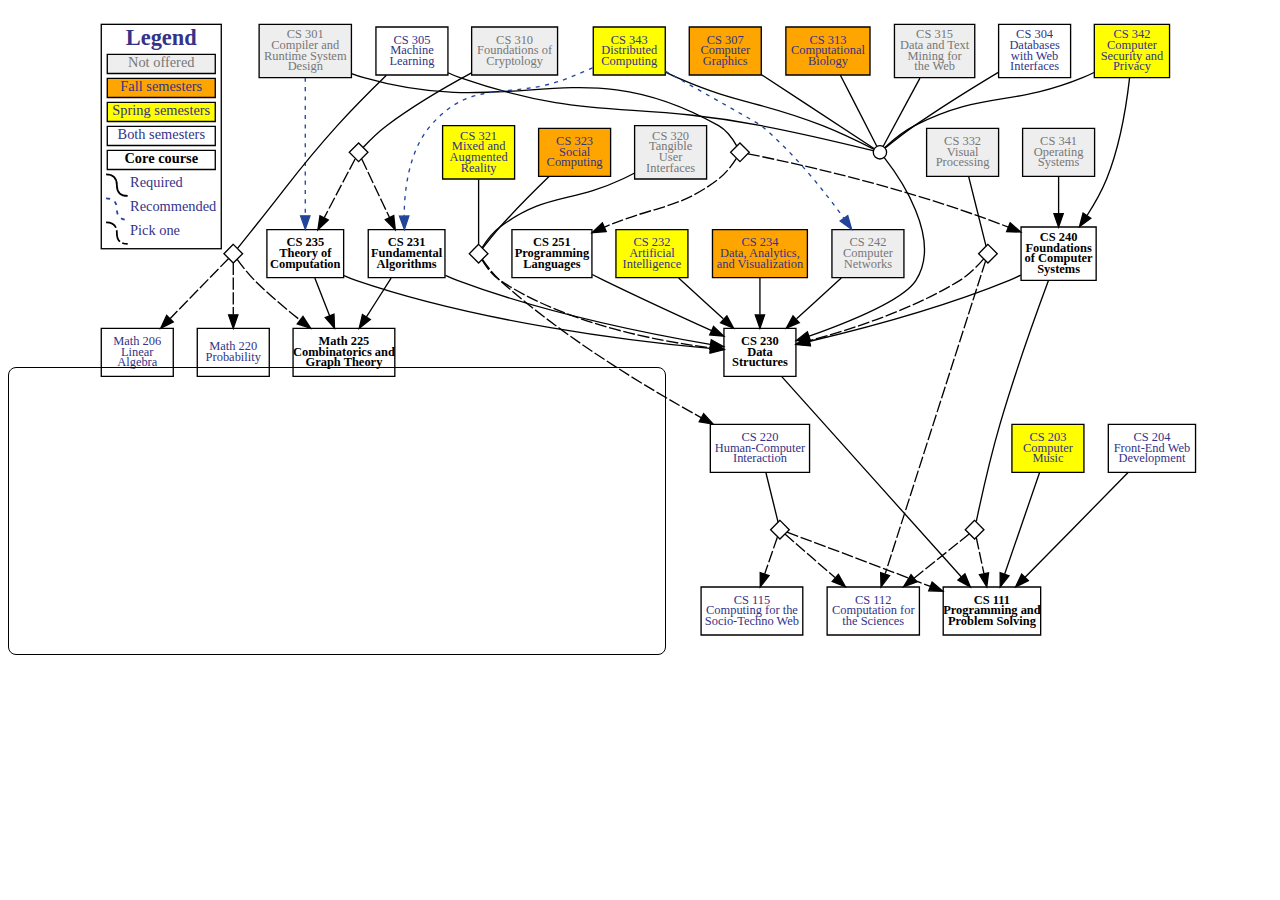
<file: prereqs.html>
<!doctype html>
<html>
<head>
    <meta charset="utf-8">
    <title>CS Course Prerequisites Diagram</title>
<style>
  #diagram {
    width: 100vw;
    min-width: 9in;
    margin: 0pt;
    padding: 8pt;
    box-sizing: border-box;
    overflow: auto;
    position: relative;
}

#diagram svg {
    width: 100%;
}

#desc {
    position: absolute;
    left: 0pt;
    bottom: 0pt;
    overflow: auto;
    width: 50vw;
    min-width: 4.5in;
    height: 30vh;
    border: 1pt solid black;
    padding: 6pt;
    border-radius: 6pt;
}

#desc>div {
    margin: 4pt;
    font-weight: bold;
}

/* Only the description is not bolded */
#desc .description {
    font-weight: normal;
}




.node {
    fill: white;
    font-size: 7pt !important;
}

text {
    fill: #338;
}

.core text, .required text {
    fill: black;
    font-weight: bold;
}

.recommended path {
    stroke: #249;
    stroke-dasharray: 3, 4;
}

.recommended polygon {
    fill: #249;
    stroke: #249;
}

.opt {
}

.option path {
    stroke-dasharray: 9, 2;
    /*
    stroke-width: 2;
    stroke-linecap: round;
    stroke-dasharray: 1, 4;
    */
}

.invisible {
    display: none;
}

.notoffered polygon {
    fill: #eee;
    /*
    stroke-dasharray: 3, 4;
    stroke: #999;
    */
}

.notoffered text {
    fill: #777;
/*
    fill: #999;
*/
}

.fall polygon {
    fill: orange;
}

.spring polygon {
    fill: yellow;
}

</style>
<script defer type="module">
var info = {
  "cs220": {
    "description": "Human-Computer Interaction is one of the areas that have transformed the way we use computers in the last 30 years. Topics include methodology for designing and testing user interfaces, interaction styles (command line, menus, graphical user interfaces, virtual reality, tangible user interfaces), interaction techniques (including use of voice, gesture, eye movements), design guidelines, and user interface software tools. Students will design a user interface, program a prototype, and test the results for usability.",
    "semester": "202009",
    "details": "CRN: 17042; Credit Hours: 1; Current Enrollment: 0; Seats Available: 18; Max Enrollment: 18;",
    "meeting_info": "Meeting Time(s): MR - 1:00 PM - 3:45 PM",
    "distributions": "Distributions: MM - Mathematical Modeling and Problem Solving",
    "linked_courses": "",
    "prereqs": "Prerequisites(s): One of the following courses - CS 111, CS 112, CS/MAS 115.",
    "extra_info": []
  },
  "cs320": {
    "description": "Tangible user interfaces emerge as a novel human-computer interaction style that interlinks the physical and digital worlds. Extending beyond the limitations of the computer mouse, keyboard, and monitor, tangible user interfaces allow users to take advantage of their natural spatial skills while supporting collaborative work. Students will be introduced to conceptual frameworks, the latest research, and a variety of techniques for designing and building these interfaces. Developing tangible interfaces requires creativity as well as an interdisciplinary perspective. Hence, students will work in teams to design, prototype, and physically build tangible user interfaces.",
    "semester": "202009",
    "details": "CRN: 17272; Credit Hours: 1; Current Enrollment: 0; Seats Available: 18; Max Enrollment: 18;",
    "meeting_info": "Meeting Time(s): MR - 1:00 PM - 3:45 PM",
    "distributions": "Distributions: MM - Mathematical Modeling and Problem Solving",
    "linked_courses": "",
    "prereqs": "Prerequisites(s):  CS 215, CS 220, or CS 230, or permission of the instructor.",
    "extra_info": []
  },
  "cs231": {
    "description": "An introduction to the design and analysis of fundamental algorithms. General techniques covered: divide-and-conquer algorithms, dynamic programming, greediness, probabilistic algorithms. Topics include: sorting, searching, graph algorithms, compression, cryptography, computational geometry, and NP-completeness.",
    "semester": "202009",
    "details": "CRN: 17269; Credit Hours: 1; Current Enrollment: 0; Seats Available: 24; Max Enrollment: 24;",
    "meeting_info": "Meeting Time(s): MTRF - 11:30 AM - 12:45 PM",
    "distributions": "Distributions: MM - Mathematical Modeling and Problem Solving",
    "linked_courses": "",
    "prereqs": "Prerequisites(s):  CS 230 and either MATH 225 or permission of the instructor.",
    "extra_info": []
  },
  "cs242": {
    "description": "A systems-oriented approach to data networks, including a theoretical discussion of common networking problems and an examination of modern networks and protocols. Topics include point-to-point links, packet switching, Internet protocols, end-to-end protocols, congestion control, and security. Projects may include client-server applications and network measurement tools.",
    "semester": "202009",
    "details": "CRN: 17045; Credit Hours: 1; Current Enrollment: 0; Seats Available: 18; Max Enrollment: 18;",
    "meeting_info": "Meeting Time(s): MR - 10:00 AM - 12:45 PM",
    "distributions": "Distributions: MM - Mathematical Modeling and Problem Solving",
    "linked_courses": "",
    "prereqs": "Prerequisites(s): CS 230 or permission of the instructor.",
    "extra_info": []
  },
  "cs115": {
    "description": "Technologies and services made available from Computer Science, such as online environments Facebook, Twitter, and Wikipedia, are integral in today's world. Many problems exist in our real world that transfer to and get amplified in the virtual world created by highly interconnected and ubiquitous computing. What are the basic technologies that enable all this innovation? How do these new environments affect our lives? This course aims to answer these questions through investigation of the socio-techno web. On the technical side we study three languages: HTML5, CSS, and basic JavaScript. We interweave the technical with the social aspects by examining issues introduced by the use of the Social Web. In the process we learn how computers work.",
    "semester": "202009",
    "details": "CRN: 18242; Credit Hours: 1; Current Enrollment: 0; Seats Available: 27; Max Enrollment: 27;",
    "meeting_info": "Meeting Time(s): MTRF - 8:30 AM - 9:45 AM Loc: Alumnae Hall Ballroom West",
    "distributions": "Distributions: MM - Mathematical Modeling and Problem Solving",
    "linked_courses": "",
    "prereqs": "Prerequisites(s):  This course is open to Firstyears and Sophomores, others by permission.",
    "extra_info": [
      "Crosslisted courses:  MAS 115 T1-01 - Computing for the Socio-Techno Web"
    ]
  },
  "cs315": {
    "description": "In the past decade, we have experienced the rise of socio-technical systems used by millions of people: Google, Facebook, Twitter, Wikipedia, etc. Such systems are on the one hand computational systems, using sophisticated infrastructure and algorithms to organize huge amount of data and text, but on the other hand social systems, because they cannot succeed without human participation. How are such systems built? What algorithms underlie their foundations? How does human behavior influence their operation and vice-versa? In this class, we will delve into answering these questions by means of: a) reading current research papers on the inner-workings of such systems; b) implementing algorithms that accomplish tasks such as web crawling, web search, random walks, learning to rank, text classification, topic modeling; and c) critically thinking about the unexamined embrace of techno-solutionism using a humanistic lens.To pre-register for CS 315, please visit this link\u00a0http://bit.ly/cs315fa20\u00a0to fill out the form. You'll be notified before registration starts.",
    "semester": "202009",
    "details": "CRN: 17047; Credit Hours: 1; Current Enrollment: 0; Seats Available: 18; Max Enrollment: 18;",
    "meeting_info": "Meeting Time(s): MTRF - 2:30 PM - 3:45 PM",
    "distributions": "Distributions: MM - Mathematical Modeling and Problem Solving",
    "linked_courses": "",
    "prereqs": "Prerequisites(s): CS 230 or permission of the instructor.",
    "extra_info": []
  },
  "math206": {
    "description": "Linear algebra is one of the most beautiful subjects in the undergraduate mathematics curriculum. It is also one of the most important with many possible applications. In this course, students learn computational techniques that have widespread applications in the natural and social sciences as well as in industry, finance, and management. There is also a focus on learning how to understand and write mathematical proofs and an emphasis on improving mathematical style and sophistication. Topics include vector spaces, subspaces, linear independence, bases, dimension, inner products, linear transformations, matrix representations, range and null spaces, inverses, and eigenvalues.",
    "semester": "202009",
    "details": "CRN: 17099; Credit Hours: 1; Current Enrollment: 0; Seats Available: 25; Max Enrollment: 25;",
    "meeting_info": "Meeting Time(s): MTWRF - 4:00 PM - 5:15 PM",
    "distributions": "Distributions: MM - Mathematical Modeling and Problem Solving",
    "linked_courses": "",
    "prereqs": "Prerequisites(s): MATH 205 or MATH 215; or, with permission of the instructor, MATH 116, MATH 120, or the equivalent. At most two of the three courses MATH 206, MATH 210, and MATH 215 can be counted toward the major or minor.",
    "extra_info": []
  },
  "cs230": {
    "description": "An introduction to techniques and building blocks for organizing large programs. Topics include: modules, abstract data types, recursion, algorithmic efficiency, and the use and implementation of standard data structures and algorithms, such as lists, trees, graphs, stacks, queues, priority queues, tables, sorting, and searching. Students become familiar with these concepts through weekly programming assignments using the Java programming language. Students are required to attend an additional two-hour laboratory section each week.",
    "semester": "202009",
    "details": "CRN: 18024; Credit Hours: 1; Current Enrollment: 0; Seats Available: 25; Max Enrollment: 25;",
    "meeting_info": "Meeting Time(s): MTRF - 11:30 AM - 12:45 PM Loc: Pendleton East 239 Amphitheater Classroom",
    "distributions": "Distributions: MM - Mathematical Modeling and Problem Solving",
    "linked_courses": "Linked Courses: CS 230 - T1-L01-Remote; CS 230 - T1-L02-Remote; CS 230 - T1-L03-Remote; CS 230 - T2-L04-Remote; CS 230 - T2-L05-Remote;",
    "prereqs": "Prerequisites(s): CS 111 and permission of the instructor.",
    "extra_info": []
  },
  "cs341": {
    "description": "This course is designed to provide a solid foundation in the design and implementation of key concepts in existing operating systems. These concepts include process management, scheduling, multitasking, synchronization, deadlocks, memory management, file systems, and I/O operations. Throughout the course, the mechanism design aspects of these concepts will be discussed and assessed from the point of view of a programmer. Moreover, more modern operating systems will be explored, such as virtual operating systems.",
    "semester": "202009",
    "details": "CRN: 17273; Credit Hours: 1; Current Enrollment: 0; Seats Available: 18; Max Enrollment: 18;",
    "meeting_info": "Meeting Time(s): MTWR - 8:15 PM - 9:30 PM",
    "distributions": "Distributions: MM - Mathematical Modeling and Problem Solving",
    "linked_courses": "",
    "prereqs": "Prerequisites(s): CS 240 or permission of instructor.",
    "extra_info": []
  },
  "math225": {
    "description": "Combinatorics is the art of counting possibilities: for instance, how many different ways are there to distribute 20 apples to 10 kids? Graph theory is the study of connected networks of objects. Both have important applications to many areas of mathematics and computer science. The course will be taught emphasizing creative problem-solving as well as methods of proof, such as proof by contradiction and induction. Topics include: selections and arrangements, generating functions, recurrence relations, graph coloring, Hamiltonian and Eulerian circuits, and trees.",
    "semester": "202009",
    "details": "CRN: 18179; Credit Hours: 1; Current Enrollment: 0; Seats Available: 18; Max Enrollment: 18;",
    "meeting_info": "Meeting Time(s): MTWRF - 1:00 PM - 2:15 PM Loc: Science Center L Wing  043 Classroom",
    "distributions": "Distributions: MM - Mathematical Modeling and Problem Solving",
    "linked_courses": "",
    "prereqs": "Prerequisites(s): MATH 116, MATH 120, or the equivalent; or CS 230 together with permission of the instructor.",
    "extra_info": []
  },
  "cs235": {
    "description": "This course offers an introduction to the theory of computation. Topics include languages, regular expressions, finite automata, grammars, pushdown automata, and Turing machines. The first part of the course covers the Chomsky hierarchy of languages and their associated computational models. The second part of the course focuses on decidability issues and unsolvable problems. The final part of the course investigates complexity theory.",
    "semester": "202009",
    "details": "CRN: 17043; Credit Hours: 1; Current Enrollment: 0; Seats Available: 24; Max Enrollment: 24;",
    "meeting_info": "Meeting Time(s): MTWRF - 1:00 PM - 2:15 PM",
    "distributions": "Distributions: MM - Mathematical Modeling and Problem Solving",
    "linked_courses": "",
    "prereqs": "Prerequisites(s): CS 230 and either MATH 225 or permission of the instructor.",
    "extra_info": []
  },
  "math220": {
    "description": "Probability is the\u00a0mathematics\u00a0of uncertainty.\u00a0 We begin by developing the basic tools of probability theory, including counting techniques, conditional probability, and Bayes's Theorem.\u00a0 We then survey several of the most common discrete and continuous probability distributions (binomial, Poisson, uniform, normal, and exponential, among others) and discuss mathematical modeling using these distributions. Often we cannot calculate probabilities exactly, and we need to approximate them.\u00a0 A powerful tool here is the Central Limit Theorem, which provides the link between probability and statistics.\u00a0 Another strategy when exact results are unavailable is simulation.\u00a0 We examine Markov chain Monte Carlo methods, which offer a means of simulating from complicated distributions.",
    "semester": "202009",
    "details": "CRN: 18061; Credit Hours: 1; Current Enrollment: 0; Seats Available: 10; Max Enrollment: 10;",
    "meeting_info": "Meeting Time(s): MTRF - 1:00 PM - 2:15 PM Loc: Science Center E Wing 319 Active Learning Classroom",
    "distributions": "Distributions: MM - Mathematical Modeling and Problem Solving",
    "linked_courses": "",
    "prereqs": "Prerequisites(s): MATH 205",
    "extra_info": []
  },
  "cs342": {
    "description": "An introduction to computer security and privacy. Topics will include privacy, threat modeling, software security, web tracking, web security, usable security, the design of secure and privacy preserving tools, authentication, anonymity, practical and theoretical aspects of cryptography, secure protocols, network security, social engineering, the relationship of the law to security and privacy, and the ethics of hacking. This course will emphasize hands-on experience with technical topics and the ability to communicate security and privacy topics to lay and expert audiences. Assignments will include technical exercises exploring security exploits and tools in a Linux environment; problem sets including exercises and proofs related to theoretical aspects of computer security; and opportunities to research, write, present, and lead discussions on security- and privacy-related topics. Students are required to attend an additional 70-minute discussion section each week.",
    "semester": "202009",
    "details": "CRN: 17274; Credit Hours: 1; Current Enrollment: 0; Seats Available: 18; Max Enrollment: 18;",
    "meeting_info": "Meeting Time(s): TF - 10:00 AM - 12:45 PM",
    "distributions": "Distributions: MM - Mathematical Modeling and Problem Solving",
    "linked_courses": "",
    "prereqs": "Prerequisites(s): CS 230 and CS 240 or permission of the instructor.",
    "extra_info": []
  },
  "cs332": {
    "description": "This course explores methods for deriving information about the three-dimensional world from visual images and using this information for tasks such as recognizing objects and events, navigating through a dynamic scene, and communicating between social agents. We use an interdisciplinary approach that combines computer science, psychology, and neuroscience, facilitating the design of effective computer vision systems while contributing to an understanding of human visual processing and how it is carried out in the brain. Topics include edge detection, stereo vision, motion analysis, the analysis of color, object and face recognition, activity recognition, visual attention and search, recognition methods based on deep learning, and applications in medicine, security, information retrieval, and mobile robotics. The course uses vision software written in MATLAB.",
    "semester": "202009",
    "details": "CRN: 17048; Credit Hours: 1; Current Enrollment: 0; Seats Available: 18; Max Enrollment: 18;",
    "meeting_info": "Meeting Time(s): MR - 10:00 AM - 12:45 PM",
    "distributions": "Distributions: MM - Mathematical Modeling and Problem Solving",
    "linked_courses": "",
    "prereqs": "Prerequisites(s): CS 112 or CS 230, or permission of the instructor.",
    "extra_info": []
  },
  "cs111": {
    "description": "An introduction to problem solving through computer programming. Students learn how to read, modify, design, debug, and test algorithms that solve problems. Programming concepts include control structures, data structures, abstraction, recursion, modularity, and object-oriented design. Students explore these concepts in the context of interactive programs involving graphics and user interfaces using the Python programming language. Students are required to attend an additional two-hour laboratory section each week. Required for students who wish to major or minor in computer science or elect more advanced courses in the field.",
    "semester": "202009",
    "details": "CRN: 18023; Credit Hours: 1; Current Enrollment: 0; Seats Available: 24; Max Enrollment: 24;",
    "meeting_info": "Meeting Time(s): MWRF - 4:00 PM - 5:15 PM Loc: Gray Lot Modular M101S Classroom",
    "distributions": "Distributions: MM - Mathematical Modeling and Problem Solving",
    "linked_courses": "Linked Courses: CS 111 - T1-L01; CS 111 - T1-L02; CS 111 - T1-L03-Remote; CS 111 - T1-L04-Remote; CS 111 - T2-L03; CS 111 - T2-L04; CS 111 - T2-L05; CS 111 - T2-L06;",
    "prereqs": "Prerequisites(s): Fulfillment of the basic skills component of the Quantitative Reasoning requirement. No prior background with computers is expected.",
    "extra_info": []
  },
  "cs234": {
    "description": "As the number of our digital traces continues to grow, so does the opportunity for discovering meaningful patterns in these traces. In this course, students will initially learn how to collect, clean, format, and store data from digital platforms. By adopting a computational approach to statistical analysis, students will then implement in code different statistical metrics and simulation scenarios for hypothesis testing and estimation. Finally, students will generate meaningful visualizations for data exploration and communicating results. Additionally, we will discuss the ethics of data collection and think critically about current practices of experimenting with online users. Students will work in groups to create their own datasets, ask an interesting question, perform statistical analyses and visualizations, and report the results.To pre-register for CS 234, please visit this link\u00a0http://bit.ly/cs234fa20\u00a0to fill out the form. You'll be notified before registration starts.",
    "semester": "202009",
    "details": "CRN: 17270; Credit Hours: 1; Current Enrollment: 0; Seats Available: 18; Max Enrollment: 18;",
    "meeting_info": "Meeting Time(s): MR - 1:00 PM - 3:45 PM",
    "distributions": "Distributions: QRF - Quantitative Reasoning - Overlay; MM - Mathematical Modeling and Problem Solving; QRDL - Quantitative Reasoning - Data Literacy",
    "linked_courses": "",
    "prereqs": "Prerequisites(s): CS 230 or permission of the instructor.",
    "extra_info": []
  },
  "cs204": {
    "description": "This course introduces modern web development using HTML, CSS and JavaScript. JavaScript is explored in detail, including scoping, closures, objects, prototype inheritance, and namespacing. The jQuery library is also introduced, and the course covers event handling and Ajax interactions. Students will build web pages using front-end templates such as bootstrap and JavaScript libraries for client-side templating. Designed web pages will be modern, responsive and accessible. The course also covers the jQuery UI (User Interface) library and its capabilities.",
    "semester": "202009",
    "details": "CRN: 18145; Credit Hours: 1; Current Enrollment: 0; Seats Available: 14; Max Enrollment: 14;",
    "meeting_info": "Meeting Time(s): MTRF - 8:30 AM - 9:45 AM Loc: Margaret Clapp Library 131 - Computer Classroom",
    "distributions": "Distributions: MM - Mathematical Modeling and Problem Solving",
    "linked_courses": "",
    "prereqs": "Prerequisites(s): CS 111 or permission of the instructor.",
    "extra_info": []
  },
  "cs304": {
    "description": "A study of the three-layer architecture commonly used for Web-based applications such as e-commerce sites. We will learn to model and design databases using entity-relationship diagrams and the Standard Query Language (SQL) for managing databases. We will focus on Flask, a popular Python-based web micro-framework, as well as important alternatives such as Node.js. We will learn about implementing features using Ajax. We will also discuss performance, reliability, and security issues. Finally, we will create dynamic websites driven by database entries.",
    "semester": "202009",
    "details": "CRN: 17046; Credit Hours: 1; Current Enrollment: 0; Seats Available: 24; Max Enrollment: 24;",
    "meeting_info": "Meeting Time(s): MTWR - 9:30 PM - 10:45 PM",
    "distributions": "Distributions: MM - Mathematical Modeling and Problem Solving",
    "linked_courses": "",
    "prereqs": "Prerequisites(s): CS 230 or permission of the instructor.",
    "extra_info": []
  },
  "cs251": {
    "description": "This course introduces the principles underlying the design, semantics, and implementation of modern programming languages in major paradigms including function-oriented, imperative, and object-oriented. The course examines: language dimensions including syntax, naming, state, data, control, types, abstraction, modularity, and extensibility; issues in the runtime representation and implementation of programming languages; and the expression and management of parallelism and concurrency. Students explore course topics via programming exercises in several languages, including the development of programming language interpreters.",
    "semester": "202009",
    "details": "CRN: 17271; Credit Hours: 1; Current Enrollment: 0; Seats Available: 24; Max Enrollment: 24;",
    "meeting_info": "Meeting Time(s): MTWRF - 1:00 PM - 2:15 PM",
    "distributions": "Distributions: MM - Mathematical Modeling and Problem Solving",
    "linked_courses": "",
    "prereqs": "Prerequisites(s): CS 230 or permission of the instructor.",
    "extra_info": []
  },
  "cs240": {
    "description": "This course examines how computers run programs, introducing key software and hardware abstractions and implementations between programming languages and transistors. The course traces representation and translation of data and programs through three broad topics in computer systems: computer hardware implementation, including digital logic, computer arithmetic, and machine organization; the hardware-software interface, including instruction set architecture, assembly code, and the C programming language; and abstractions for practical systems, including the physical memory hierarchy, the operating system process model, virtual memory, and memory management. Students complete extensive hands-on projects in hardware and software systems. Students are required to attend one three-hour laboratory weekly.",
    "semester": "202009",
    "details": "CRN: 17044; Credit Hours: 1.25; Current Enrollment: 0; Seats Available: 18; Max Enrollment: 18;",
    "meeting_info": "Meeting Time(s): MTWR - 7:00 PM - 8:15 PM",
    "distributions": "Distributions: LAB - Natural and Physical Sciences Laboratory; MM - Mathematical Modeling and Problem Solving",
    "linked_courses": "Linked Courses: CS 240 - T1-L01; CS 240 - T1-L02; CS 240 - T1-L03;",
    "prereqs": "Prerequisites(s): CS 230, or permission of the instructor.",
    "extra_info": []
  },
  "cs203": {
    "description": "This course explores how computer code can be used to produce music by examining topics such as digital signal processing, synthesis, protocols, networking, and modeling. Students work with a computer environment called SuperCollider, an open-source software designed for real-time audio synthesis. Students complete weekly programming assignments and create music ranging from synthesizer tracks in popular songs to experimental algorithmic compositions.",
    "semester": "202102",
    "details": "CRN: 21165; Credit Hours: 1; Current Enrollment: 0; Seats Available: UNL; Max Enrollment: UNL;",
    "meeting_info": "Meeting Time(s):  -",
    "distributions": "Distributions: MM - Mathematical Modeling and Problem Solving; ARS - Visual Arts, Music, Theater, Film and Video",
    "linked_courses": "",
    "prereqs": "Prerequisites(s): CS111",
    "extra_info": []
  },
  "cs301": {
    "description": "This course covers principles and practice in the design and implementation of modern compilers and programming language runtime systems. Topics include lexical analysis, parsing, symbols tables, semantic analysis, type checking, intermediate representations, program analysis and optimization, code generation, garbage collection, and other runtime support. As time permits, the course may also survey topics including just-in-time compilation, runtime optimization, concurrent runtime systems, or extended automatic program error detection. Students will construct a full compiler and runtime system for a simple statically-typed programming language over the course of the semester.",
    "semester": "202102",
    "details": "CRN: 21167; Credit Hours: 1; Current Enrollment: 0; Seats Available: UNL; Max Enrollment: UNL;",
    "meeting_info": "Meeting Time(s):  -",
    "distributions": "Distributions: MM - Mathematical Modeling and Problem Solving",
    "linked_courses": "",
    "prereqs": "Prerequisites(s): CS 230 and at least one of CS 240 or CS 251. CS 235 is recommended, but not required.",
    "extra_info": []
  },
  "cs307": {
    "description": "A survey of topics in computer graphics with an emphasis on fundamental techniques. Topics include: graphics hardware, fundamentals of three-dimensional graphics including modeling, projection, coordinate transformation, synthetic camera specification, color, lighting, shading, hidden surface removal, animation, and texture-mapping. We also cover the mathematical representation and programming specification of lines, planes, curves, and surfaces. Students will build graphics applications using a browser-based platform.",
    "semester": "202102",
    "details": "CRN: 21028; Credit Hours: 1; Current Enrollment: 0; Seats Available: UNL; Max Enrollment: UNL;",
    "meeting_info": "Meeting Time(s):  -",
    "distributions": "Distributions: MM - Mathematical Modeling and Problem Solving",
    "linked_courses": "",
    "prereqs": "Prerequisites(s): CS 230 or permission of the instructor.",
    "extra_info": []
  },
  "cs232": {
    "description": "What is artificial intelligence (AI) and should humans fear it as one of \"our biggest existential threats\"? In this course we will grapple with these difficult questions and investigate them in different ways. We will follow the history of AI from Alan Turing's \"Can Machines Think?\" seminal paper to the recent Elon Musk musings on AI's threat to mankind. We will discuss the underlying theory of the symbolic, knowledge-rich approaches of the 20th century AI (e.g., rule-based systems) and the 21st century approaches relying on statistical learning from large amounts of data (e.g., machine learning algorithms). Finally, we will dissect some of the AI applications in modern life: personal assistant technology like Alexa and Siri, machine translation (Google Translate), and self-autonomous cars. By the end of the semester, students should be able to answer the starting questions in depth and with nuance.",
    "semester": "202102",
    "details": "CRN: 21152; Credit Hours: 1; Current Enrollment: 0; Seats Available: UNL; Max Enrollment: UNL;",
    "meeting_info": "Meeting Time(s):  -",
    "distributions": "Distributions: MM - Mathematical Modeling and Problem Solving",
    "linked_courses": "",
    "prereqs": "Prerequisites(s): CS 230 or permission of the instructor.",
    "extra_info": []
  },
  "cs321": {
    "description": "Mixed and Augmented Reality technologies combine virtual content with the physical environment, allowing people to interact with computers and digital content in exciting new ways. These emerging human-computer interaction paradigms have been applied to a variety of fields including medicine, education, design, entertainment, and play. This course introduces fundamental methods, principles, and tools for designing, programming, and testing mixed and augmented reality applications. Topics include the history of virtual and augmented reality, application domains, hardware for 3D input and display, tracking and registration, 3D perception, and societal implications. Students will work individually and in teams to develop novel virtual and augmented reality experiences.",
    "semester": "202102",
    "details": "CRN: 21168; Credit Hours: 1; Current Enrollment: 0; Seats Available: UNL; Max Enrollment: UNL;",
    "meeting_info": "Meeting Time(s):  -",
    "distributions": "Distributions: MM - Mathematical Modeling and Problem Solving",
    "linked_courses": "",
    "prereqs": "Prerequisites(s): CS 220 or CS 230.",
    "extra_info": []
  },
  "cs112": {
    "description": "An introduction to computer programming that provides the tools necessary for students to use computers effectively in scientific work, including physical sciences, biological sciences, medicine, mathematics, psychology, and economics. Students learn to write software to solve problems, visualize and analyze data, perform computer simulations, and implement and test computational models that arise in a wide range of scientific disciplines. The course introduces MATLAB, an extensive and widely used technical computing environment with advanced graphics, visualization, and analysis tools, and a rich high-level programming language. Students are required to attend an additional two-hour laboratory section each week.",
    "semester": "202002",
    "details": "CRN: 27210; Credit Hours: 1; Current Enrollment: 15; Seats Available: 15; Max Enrollment: 30;",
    "meeting_info": "Meeting Time(s): MR - 8:30 AM - 9:45 AM Loc: Science Center L Wing 180 Computer Science Computer Lab CS-2",
    "distributions": "Distributions: MM - Mathematical Modeling and Problem Solving",
    "linked_courses": "Linked Courses: CS 112 - L01; CS 112 - L02;",
    "prereqs": "Prerequisites(s): Fulfillment of the basic skills component of the Quantitative Reasoning requirement. No prior background with computers is expected.",
    "extra_info": []
  },
  "cs305": {
    "description": "Machine learning is the science of teaching computers how to learn from observations. It is ubiquitous in our interactions with society, showing up in face recognition, web search, targeted advertising, speech processing, genetic analysis, and even Facebook's selection of posts to display. It is currently at the forefront of research in artificial intelligence, and has been making rapid strides given the vast availability of data today. This course is a broad introduction to the field, covering the theoretical ideas behind widely used algorithms like support vector machines, neural networks, graphical models, decision trees, and many more. We will also study practical applications of these algorithms to problems in vision, speech, language, biology, and the social sciences.",
    "semester": "202002",
    "details": "CRN: 27546; Credit Hours: 1; Current Enrollment: 18; Seats Available: 0; Max Enrollment: 18;",
    "meeting_info": "Meeting Time(s): MR - 11:20 AM - 12:35 PM Loc: Science Center L Wing 140 Computer Science Computer Lab CS-3",
    "distributions": "Distributions: MM - Mathematical Modeling and Problem Solving; EC - Epistemology and Cognition",
    "linked_courses": "",
    "prereqs": "Prerequisites(s): CS 230 and either MATH 206 or MATH 220 or MATH 225.",
    "extra_info": []
  },
  "cs343": {
    "description": "What is the \u201ccloud\u201d? What is a distributed system? This course is for students interested in understanding the fundamental concepts and algorithms underlying existing distributed systems. By the end of this course, students will have the basic knowledge needed to work with and build distributed systems, such as peer-to-peer systems and cloud computing systems. Topics include MapReduce, Spark, communication models, synchronization, distributed file systems, coordination algorithms, consensus algorithms, fault-tolerance, and security.",
    "semester": "202002",
    "details": "CRN: 27064; Credit Hours: 1; Current Enrollment: 15; Seats Available: 3; Max Enrollment: 18;",
    "meeting_info": "Meeting Time(s): TF - 12:45 PM - 2:00 PM Loc: Science Center E Wing 111 Classroom",
    "distributions": "Distributions: MM - Mathematical Modeling and Problem Solving",
    "linked_courses": "",
    "prereqs": "Prerequisites(s): CS 230 (required); CS 231 and CS 242 (recommended).",
    "extra_info": []
  },
  "cs313": {
    "description": "Many elegant computational problems arise naturally in the modern study of molecular biology. This course is an introduction to the design, implementation, and analysis of algorithms with applications in genomics. Topics include bioinformatic algorithms for dynamic programming, tree-building, clustering, hidden Markov models, expectation maximization, Gibbs sampling, and stochastic context-free grammars. Topics will be studied in the context of analyzing DNA sequences and other sources of biological data. Applications include sequence alignment, gene-finding, structure prediction, motif and pattern searches, and phylogenetic inference. Course projects will involve significant computer programming in Java. No biology background is expected.",
    "semester": "201909",
    "details": "Credit Hours: 1; Current Enrollment: 17; Seats Available: 1; Max Enrollment: 18;",
    "meeting_info": "Meeting Time(s): MR - 9:55 AM - 11:10 AM Loc: Science Center L Wing 180 Computer Science Computer Lab CS-2",
    "distributions": "Distributions: MM - Mathematical Modeling and Problem Solving",
    "linked_courses": "",
    "prereqs": "Prerequisites(s): CS 230 or permission of the instructor.",
    "extra_info": [
      "Workday Title: CS 313-01 - Computational Biology",
      "Waitlist Type: Centralized Waitlist",
      "First come first serve: Yes",
      "Waitlist Notes: If you were unable to enroll in the course, please sign up for the waitlist and provide a brief note about your interest in the course.",
      "Prerequisite rule enforced at registration: \nWaitlist active - add your name to waitlist (will appear as Waitlist: Permission of Instructor Required in Workday)",
      ""
    ],
    "notes": "Notes: Normally offered in alternate years."
  },
  "cs323": {
    "description": "Social Computing systems connect us to our closest friends, and globally to people all over the world. In recent decades, companies like Facebook, Snapchat, and even Amazon, have reshaped our social environments. All of these systems, at their core, are designed to facilitate interactions between people. What design decisions shape these systems? Students will learn the theoretical foundations of Social Computing drawn from the Social Sciences, and will learn software prototyping and design techniques to create new systems. This class will explore topics such as identity, anonymity, reputation, moderation, crowdsourcing, and social algorithms. Students will work in teams to design, prototype, and build social computing systems.",
    "semester": "201909",
    "details": "Credit Hours: 1; Current Enrollment: 19; Seats Available: 0; Max Enrollment: 18;",
    "meeting_info": "Meeting Time(s): MR - 2:20 PM - 3:35 PM Loc: Science Center L Wing  043 Classroom",
    "distributions": "Distributions: MM - Mathematical Modeling and Problem Solving",
    "linked_courses": "",
    "prereqs": "Prerequisites(s): CS 220 or CS230.",
    "extra_info": [
      "Workday Title: CS 323-01 - Social Computing",
      "Waitlist Type: Centralized Waitlist",
      "First come first serve: No",
      "Waitlist Notes: If you were unable to enroll in the course, please sign up for the waitlist.",
      "Prerequisite rule enforced at registration: \nWaitlist active - add your name to waitlist (will appear as Waitlist: Permission of Instructor Required in Workday)",
      ""
    ],
    "notes": "Notes:"
  }
};

// Strip off node polygon fill attributes so that CSS can set them.
for (let node_poly of document.querySelectorAll("g.node polygon")) {
    node_poly.removeAttribute("fill");
}

// Strip off font-size attributes
for (let node_text of document.querySelectorAll("g.node text")) {
    node_text.removeAttribute("font-size");
}


// Find graph structure from SVG contents:
let all_nodes = document.querySelectorAll("g.node");
let node_titles = document.querySelectorAll("g.node title");
let all_edges = document.querySelectorAll("g.edge");
let edge_titles = document.querySelectorAll("g.edge title");

let node_map = {};

for (let node of all_nodes) {
    node_map[node.firstElementChild.innerHTML] = node;
}

let graph_structure = {};

for (let title of node_titles) {
    graph_structure[title.innerHTML] = { "id": title.innerHTML, "edges": [] };
}

for (let edge_title of edge_titles) {
    // skip invisible edges
    if (edge_title.parentNode.classList.contains("invisible")) {
        continue;
    }
    let parts = edge_title.innerHTML.split("-&gt;");
    let fr = parts[0];
    let to = parts[1];
    graph_structure[fr].edges.push(to);
}

// Add a legend in the upper-left
// TODO: Automatic placement of the legend?
let legend_scale = 0.9;
let legend = document.createElementNS("http://www.w3.org/2000/svg", "g");
legend.classList.add("legend");
legend.setAttribute("transform", "translate(4, 4)");
let svg = document.querySelectorAll("svg")[0];
svg.appendChild(legend);

let backing = document.createElementNS("http://www.w3.org/2000/svg", "rect");
backing.setAttribute("x", 0);
backing.setAttribute("y", 0);
backing.setAttribute("width", 100 * legend_scale);
backing.setAttribute("height", 187 * legend_scale);
backing.setAttribute("stroke", "black");
backing.setAttribute("fill-opacity", 0);
legend.appendChild(backing);

let title = document.createElementNS("http://www.w3.org/2000/svg", "text");
title.setAttribute("x", 50 * legend_scale);
title.setAttribute("y", 4 * legend_scale);
title.setAttribute("text-anchor", "middle");
title.setAttribute("dominant-baseline", "hanging");
title.setAttribute("font-size", (14 * legend_scale) + "pt");
title.setAttribute("style", "font-weight: bold");
title.innerHTML = "Legend";
legend.appendChild(title);

function create_legend_text(desc, clas, y) {
    let elem = document.createElementNS("http://www.w3.org/2000/svg", "g");
    elem.classList.add("node");
    if (clas != "") {
        elem.classList.add(clas);
    }
    let backing = document.createElementNS(
        "http://www.w3.org/2000/svg",
        "polygon"
    );
    let margin = 5;
    let points = [
        [margin, y],
        [100 - margin, y],
        [100 - margin, y + 16],
        [margin, y + 16],
    ];
    backing.setAttribute(
        "points",
        points.map(pair => pair.map(n => n * legend_scale).join(",")).join(" ")
    );
    backing.setAttribute("stroke", "black");
    elem.appendChild(backing);

    let text = document.createElementNS("http://www.w3.org/2000/svg", "text");
    text.innerHTML = desc;
    text.setAttribute("text-anchor", "middle");
    text.setAttribute("dominant-baseline", "hanging");
    text.setAttribute("x", 50 * legend_scale);
    text.setAttribute("y", (y + 2) * legend_scale);
    text.setAttribute("font-size", (12 * legend_scale) + "px"); // TODO: THIS?!?
    elem.appendChild(text);

    return elem;
}

function create_legend_edge(desc, clas, y) {
    let elem = document.createElementNS("http://www.w3.org/2000/svg", "g");
    elem.classList.add("edge");
    if (clas != "") {
        elem.classList.add(clas);
    }
    let edge = document.createElementNS("http://www.w3.org/2000/svg", "path");
    let margin = 4;
    let top = [margin * legend_scale, y * legend_scale];
    let rmid = 9 * legend_scale;
    edge.setAttribute(
        "d",
        "M" + top.join(",")
      + " q" + rmid + "," + 0 + " " + rmid + "," + rmid
      + " t" + rmid + "," + rmid
    );
    edge.setAttribute("stroke-opacity", 1);
    edge.setAttribute("stroke-width", "1pt");
    edge.setAttribute("stroke", "#000000");
    edge.setAttribute("fill-opacity", 0);
    elem.appendChild(edge);

    let text = document.createElementNS("http://www.w3.org/2000/svg", "text");
    text.innerHTML = desc;
    text.setAttribute("text-anchor", "start");
    text.setAttribute("dominant-baseline", "hanging");
    text.setAttribute("x", (margin + 20) * legend_scale);
    text.setAttribute("y", (y + 2) * legend_scale);
    text.setAttribute("font-size", (12 * legend_scale) + "px"); // TODO: THIS?!?
    elem.appendChild(text);
    return elem;
}

let y = 25;
let spacing = 20;
let notoffered = create_legend_text("Not offered", "notoffered", y);
legend.appendChild(notoffered);
let infall = create_legend_text("Fall semesters", "fall", y + spacing);
legend.appendChild(infall);
let inspring = create_legend_text("Spring semesters", "spring", y + 2*spacing);
legend.appendChild(inspring);
let both = create_legend_text("Both semesters", "", y + 3*spacing);
legend.appendChild(both);
let core = create_legend_text("Core course", "core", y + 4*spacing);
legend.appendChild(core);

let req = create_legend_edge("Required", "", y + 5*spacing);
legend.appendChild(req);
let rec = create_legend_edge("Recommended", "recommended", y + 6*spacing);
legend.appendChild(rec);
let opt = create_legend_edge("Pick one", "option", y + 7*spacing);
legend.appendChild(opt);

// Returns an array containing all descendants of the specified node,
// along with that node itself as the first element of the result. Will
// enter an infinite recursion if there are circular paths in the graph.
function self_and_descendants(node_id) {
  let result = [ node_id ];
  for (let child of graph_structure[node_id].edges) {
      result = result.concat(self_and_descendants(child));
  }
  return result;
}

// This function uses the 'info' variable (defined via concatenation in
// the template file, see build.py) to show course info in the #desc div.
function display_course_info(course_id, course_title) {
    let desc = document.getElementById("desc");

    // Clear out old description
    desc.innerHTML = "";

    let title = document.createElement("div");
    title.classList.add("course_title");
    title.innerText = course_title;
    desc.appendChild(title);

    let course_info = info[course_id];
    if (course_info == undefined) { // No info available
        desc.appendChild(document.createTextNode("No info available..."));
        return;
    }

    // Add standard info to the description
    for (
        let info_piece of [
            "distributions",
            "prereqs",
            "description",
        ]
    ) {
        let piece = document.createElement("div");
        piece.classList.add(info_piece);
        piece.innerText = course_info[info_piece];
        desc.appendChild(piece);
    }

    // Add any notes and extra info
    /* TODO: This if we're getting accurate data...
    if (course_info.notes || course_info.extra_info) {
        let note_pieces = [];
        if (course_info.notes) {
            note_pieces.push(course_info.notes);
        }
        note_pieces = note_pieces.concat(course_info.extra_info);
        let notes = document.createElement("div");
        notes.classList.add("notes");
        notes.innerHTML = note_pieces.join("<br>\n");
        desc.appendChild(notes);
    }
    */
}

// Set up mouseover/mouseout handlers for each node
for (let node of all_nodes) {
    node.addEventListener("mouseover", function () {
        let node_id = node.firstElementChild.innerHTML;
        let course_title = (
            node.querySelectorAll("text")[0].innerHTML
        );
        display_course_info(node_id, course_title);
        let highlight = self_and_descendants(node_id);
        for (let node of all_nodes) {
            node.style.fillOpacity = 0.25;
            node.style.strokeOpacity = 0.25;
        }
        for (let edge of all_edges) {
            let from = edge.firstElementChild.innerHTML.split("-&gt;")[0];
            if (highlight.indexOf(from) >= 0) {
                edge.style.fillOpacity = 1;
                edge.style.strokeOpacity = 1;
            } else {
                edge.style.fillOpacity = 0.25;
                edge.style.strokeOpacity = 0.25;
            }
        }
        for (let desc of highlight) {
            let desc_node = node_map[desc];
            desc_node.style.fillOpacity = 1;
            desc_node.style.strokeOpacity = 1;
        }
    });
    node.addEventListener("mouseout", function () {
        let node_id = node.firstElementChild.innerHTML;
        for (let node of all_nodes) {
            node.style.fillOpacity = 1;
            node.style.strokeOpacity = 1;
        }
        for (let edge of all_edges) {
            edge.style.fillOpacity = 1;
            edge.style.strokeOpacity = 1;
        }
    });
}

</script>
</head>
<body>
    <div id="diagram">
      <?xml version="1.0" encoding="UTF-8" standalone="no"?>
<!DOCTYPE svg PUBLIC "-//W3C//DTD SVG 1.1//EN"
 "http://www.w3.org/Graphics/SVG/1.1/DTD/svg11.dtd">
<!-- Generated by graphviz version 2.40.1 (20161225.0304)
 -->
<!-- Title: Course_Prerequisites Pages: 1 -->
<svg width="829pt" height="466pt"
 viewBox="0.00 0.00 828.61 466.00" xmlns="http://www.w3.org/2000/svg" xmlns:xlink="http://www.w3.org/1999/xlink">
<g id="graph0" class="graph" transform="scale(1 1) rotate(0) translate(4 462)">
<title>Course_Prerequisites</title>
<polygon fill="#ffffff" stroke="transparent" points="-4,4 -4,-462 824.6055,-462 824.6055,4 -4,4"/>
<!-- cs111 -->
<g id="node1" class="node core intro">
<title>cs111</title>
<polygon fill="#ffffff" stroke="#000000" points="704.5483,-36 631.4517,-36 631.4517,0 704.5483,0 704.5483,-36"/>
<text text-anchor="middle" x="668" y="-23.6" font-family="Times,serif" font-size="8.00" fill="#000000">CS 111</text>
<text text-anchor="middle" x="668" y="-15.6" font-family="Times,serif" font-size="8.00" fill="#000000">Programming and</text>
<text text-anchor="middle" x="668" y="-7.6" font-family="Times,serif" font-size="8.00" fill="#000000">Problem Solving</text>
</g>
<!-- cs112 -->
<g id="node2" class="node intro">
<title>cs112</title>
<polygon fill="#ffffff" stroke="#000000" points="613.6055,-36 544.3945,-36 544.3945,0 613.6055,0 613.6055,-36"/>
<text text-anchor="middle" x="579" y="-23.6" font-family="Times,serif" font-size="8.00" fill="#000000">CS 112</text>
<text text-anchor="middle" x="579" y="-15.6" font-family="Times,serif" font-size="8.00" fill="#000000">Computation for</text>
<text text-anchor="middle" x="579" y="-7.6" font-family="Times,serif" font-size="8.00" fill="#000000">the Sciences</text>
</g>
<!-- cs115 -->
<g id="node3" class="node intro">
<title>cs115</title>
<polygon fill="#ffffff" stroke="#000000" points="526.1415,-36 449.8585,-36 449.8585,0 526.1415,0 526.1415,-36"/>
<text text-anchor="middle" x="488" y="-23.6" font-family="Times,serif" font-size="8.00" fill="#000000">CS 115</text>
<text text-anchor="middle" x="488" y="-15.6" font-family="Times,serif" font-size="8.00" fill="#000000">Computing for the</text>
<text text-anchor="middle" x="488" y="-7.6" font-family="Times,serif" font-size="8.00" fill="#000000">Socio&#45;Techno Web</text>
</g>
<!-- cs230 -->
<g id="node4" class="node core">
<title>cs230</title>
<polygon fill="#ffffff" stroke="#000000" points="521,-230 467,-230 467,-194 521,-194 521,-230"/>
<text text-anchor="middle" x="494" y="-217.6" font-family="Times,serif" font-size="8.00" fill="#000000">CS 230</text>
<text text-anchor="middle" x="494" y="-209.6" font-family="Times,serif" font-size="8.00" fill="#000000">Data</text>
<text text-anchor="middle" x="494" y="-201.6" font-family="Times,serif" font-size="8.00" fill="#000000">Structures</text>
</g>
<!-- cs230&#45;&gt;cs111 -->
<g id="edge8" class="edge">
<title>cs230&#45;&gt;cs111</title>
<path fill="none" stroke="#000000" d="M510.3695,-193.749C541.5391,-158.9966 609.475,-83.252 645.1223,-43.5073"/>
<polygon fill="#000000" stroke="#000000" points="647.7294,-45.8426 651.8008,-36.0612 642.5183,-41.1687 647.7294,-45.8426"/>
</g>
<!-- cs220 -->
<g id="node11" class="node elective">
<title>cs220</title>
<polygon fill="#ffffff" stroke="#000000" points="531.2112,-158 456.7888,-158 456.7888,-122 531.2112,-122 531.2112,-158"/>
<text text-anchor="middle" x="494" y="-145.6" font-family="Times,serif" font-size="8.00" fill="#000000">CS 220</text>
<text text-anchor="middle" x="494" y="-137.6" font-family="Times,serif" font-size="8.00" fill="#000000">Human&#45;Computer</text>
<text text-anchor="middle" x="494" y="-129.6" font-family="Times,serif" font-size="8.00" fill="#000000">Interaction</text>
</g>
<!-- cs230&#45;&gt;cs220 -->
<g id="edge1" class="edge invisible">
<title>cs230&#45;&gt;cs220</title>
<path fill="none" stroke="#000000" d="M494,-193.8314C494,-186.131 494,-176.9743 494,-168.4166"/>
<polygon fill="#000000" stroke="#000000" points="497.5001,-168.4132 494,-158.4133 490.5001,-168.4133 497.5001,-168.4132"/>
</g>
<!-- cs230up -->
<g id="node5" class="node group">
<title>cs230up</title>
<ellipse fill="#ffffff" stroke="#000000" cx="584" cy="-362" rx="5" ry="5"/>
</g>
<!-- cs230up&#45;&gt;cs230 -->
<g id="edge9" class="edge">
<title>cs230up&#45;&gt;cs230</title>
<path fill="none" stroke="#000000" d="M587.2477,-358.0083C598.0768,-344.1877 631.1551,-297.5006 611,-266 601.7522,-251.5465 561.5777,-235.0254 530.8603,-224.1042"/>
<polygon fill="#000000" stroke="#000000" points="531.8654,-220.7482 521.2706,-220.7649 529.5634,-227.3588 531.8654,-220.7482"/>
</g>
<!-- cs240 -->
<g id="node6" class="node core">
<title>cs240</title>
<polygon fill="#ffffff" stroke="#000000" points="746.1612,-306 689.8388,-306 689.8388,-266 746.1612,-266 746.1612,-306"/>
<text text-anchor="middle" x="718" y="-295.6" font-family="Times,serif" font-size="8.00" fill="#000000">CS 240</text>
<text text-anchor="middle" x="718" y="-287.6" font-family="Times,serif" font-size="8.00" fill="#000000">Foundations</text>
<text text-anchor="middle" x="718" y="-279.6" font-family="Times,serif" font-size="8.00" fill="#000000">of Computer</text>
<text text-anchor="middle" x="718" y="-271.6" font-family="Times,serif" font-size="8.00" fill="#000000">Systems</text>
</g>
<!-- cs240&#45;&gt;cs230 -->
<g id="edge10" class="edge">
<title>cs240&#45;&gt;cs230</title>
<path fill="none" stroke="#000000" d="M689.6115,-269.8728C686.7415,-268.4798 683.8385,-267.1613 681,-266 630.6853,-245.4156 569.7599,-229.3773 531.4295,-220.3004"/>
<polygon fill="#000000" stroke="#000000" points="531.7785,-216.788 521.2451,-217.9269 530.1896,-223.6053 531.7785,-216.788"/>
</g>
<!-- cs111or112 -->
<g id="node7" class="node opt">
<title>cs111or112</title>
<polygon fill="#ffffff" stroke="#000000" points="655,-86 648,-79 655,-72 662,-79 655,-86"/>
</g>
<!-- cs240&#45;&gt;cs111or112 -->
<g id="edge11" class="edge options">
<title>cs240&#45;&gt;cs111or112</title>
<path fill="none" stroke="#000000" d="M710.387,-265.7958C701.0974,-240.7294 685.242,-196.5778 674,-158 666.1857,-131.1848 659.0932,-98.5911 656.2806,-85.1985"/>
</g>
<!-- cs111or112&#45;&gt;cs111 -->
<g id="edge12" class="edge option">
<title>cs111or112&#45;&gt;cs111</title>
<path fill="none" stroke="#000000" d="M656.294,-72.9281C657.6523,-66.5545 659.8859,-56.0736 662.0399,-45.9664"/>
<polygon fill="#000000" stroke="#000000" points="665.4707,-46.6597 664.132,-36.1497 658.6245,-45.2006 665.4707,-46.6597"/>
</g>
<!-- cs111or112&#45;&gt;cs112 -->
<g id="edge13" class="edge option">
<title>cs111or112&#45;&gt;cs112</title>
<path fill="none" stroke="#000000" d="M650.9139,-75.7204C643.1423,-69.4827 625.5931,-55.3971 609.7771,-42.7027"/>
<polygon fill="#000000" stroke="#000000" points="611.7148,-39.77 601.7253,-36.24 607.3332,-45.2291 611.7148,-39.77"/>
</g>
<!-- cs231 -->
<g id="node8" class="node core">
<title>cs231</title>
<polygon fill="#ffffff" stroke="#000000" points="257.77,-304 200.23,-304 200.23,-268 257.77,-268 257.77,-304"/>
<text text-anchor="middle" x="229" y="-291.6" font-family="Times,serif" font-size="8.00" fill="#000000">CS 231</text>
<text text-anchor="middle" x="229" y="-283.6" font-family="Times,serif" font-size="8.00" fill="#000000">Fundamental</text>
<text text-anchor="middle" x="229" y="-275.6" font-family="Times,serif" font-size="8.00" fill="#000000">Algorithms</text>
</g>
<!-- cs231&#45;&gt;cs230 -->
<g id="edge14" class="edge">
<title>cs231&#45;&gt;cs230</title>
<path fill="none" stroke="#000000" d="M258.1215,-269.7446C261.076,-268.3776 264.0685,-267.1001 267,-266 331.7422,-241.7039 411.075,-225.7993 456.7535,-217.898"/>
<polygon fill="#000000" stroke="#000000" points="457.5177,-221.3185 466.7925,-216.1971 456.3483,-214.4168 457.5177,-221.3185"/>
</g>
<!-- math225 -->
<g id="node12" class="node math required">
<title>math225</title>
<polygon fill="#ffffff" stroke="#000000" points="220.157,-230 143.843,-230 143.843,-194 220.157,-194 220.157,-230"/>
<text text-anchor="middle" x="182" y="-217.6" font-family="Times,serif" font-size="8.00" fill="#000000">Math 225</text>
<text text-anchor="middle" x="182" y="-209.6" font-family="Times,serif" font-size="8.00" fill="#000000">Combinatorics and</text>
<text text-anchor="middle" x="182" y="-201.6" font-family="Times,serif" font-size="8.00" fill="#000000">Graph Theory</text>
</g>
<!-- cs231&#45;&gt;math225 -->
<g id="edge15" class="edge">
<title>cs231&#45;&gt;math225</title>
<path fill="none" stroke="#000000" d="M217.382,-267.7079C211.8043,-258.9259 205.0146,-248.2357 198.8802,-238.5773"/>
<polygon fill="#000000" stroke="#000000" points="201.8002,-236.6466 193.4843,-230.0817 195.8913,-240.3995 201.8002,-236.6466"/>
</g>
<!-- cs235 -->
<g id="node9" class="node core">
<title>cs235</title>
<polygon fill="#ffffff" stroke="#000000" points="181.7778,-304 124.2222,-304 124.2222,-268 181.7778,-268 181.7778,-304"/>
<text text-anchor="middle" x="153" y="-291.6" font-family="Times,serif" font-size="8.00" fill="#000000">CS 235</text>
<text text-anchor="middle" x="153" y="-283.6" font-family="Times,serif" font-size="8.00" fill="#000000">Theory of</text>
<text text-anchor="middle" x="153" y="-275.6" font-family="Times,serif" font-size="8.00" fill="#000000">Computation</text>
</g>
<!-- cs235&#45;&gt;cs230 -->
<g id="edge16" class="edge">
<title>cs235&#45;&gt;cs230</title>
<path fill="none" stroke="#000000" d="M182.0581,-269.568C185.0254,-268.2368 188.0382,-267.0159 191,-266 283.5453,-234.2573 398.7136,-220.2971 456.7985,-214.9205"/>
<polygon fill="#000000" stroke="#000000" points="457.312,-218.3887 466.9616,-214.0141 456.6901,-211.4164 457.312,-218.3887"/>
</g>
<!-- cs235&#45;&gt;math225 -->
<g id="edge17" class="edge">
<title>cs235&#45;&gt;math225</title>
<path fill="none" stroke="#000000" d="M160.1685,-267.7079C163.5048,-259.1947 167.5437,-248.8885 171.2359,-239.4671"/>
<polygon fill="#000000" stroke="#000000" points="174.5238,-240.6694 174.9139,-230.0817 168.0064,-238.1152 174.5238,-240.6694"/>
</g>
<!-- cs251 -->
<g id="node10" class="node core">
<title>cs251</title>
<polygon fill="#ffffff" stroke="#000000" points="367.9961,-304 308.0039,-304 308.0039,-268 367.9961,-268 367.9961,-304"/>
<text text-anchor="middle" x="338" y="-291.6" font-family="Times,serif" font-size="8.00" fill="#000000">CS 251</text>
<text text-anchor="middle" x="338" y="-283.6" font-family="Times,serif" font-size="8.00" fill="#000000">Programming</text>
<text text-anchor="middle" x="338" y="-275.6" font-family="Times,serif" font-size="8.00" fill="#000000">Languages</text>
</g>
<!-- cs251&#45;&gt;cs230 -->
<g id="edge18" class="edge">
<title>cs251&#45;&gt;cs230</title>
<path fill="none" stroke="#000000" d="M368.1716,-270.3714C371.1464,-268.8774 374.1266,-267.3991 377,-266 403.8709,-252.916 434.559,-238.7821 457.7626,-228.2572"/>
<polygon fill="#000000" stroke="#000000" points="459.2292,-231.4353 466.8976,-224.1246 456.3439,-225.0575 459.2292,-231.4353"/>
</g>
<!-- cs111or112or115 -->
<g id="node17" class="node opt">
<title>cs111or112or115</title>
<polygon fill="#ffffff" stroke="#000000" points="509,-86 502,-79 509,-72 516,-79 509,-86"/>
</g>
<!-- cs220&#45;&gt;cs111or112or115 -->
<g id="edge4" class="edge options">
<title>cs220&#45;&gt;cs111or112or115</title>
<path fill="none" stroke="#000000" d="M498.5005,-121.698C501.6071,-109.0643 505.5359,-93.0875 507.5947,-84.7147"/>
</g>
<!-- math206 -->
<g id="node13" class="node math">
<title>math206</title>
<polygon fill="#ffffff" stroke="#000000" points="54,-230 0,-230 0,-194 54,-194 54,-230"/>
<text text-anchor="middle" x="27" y="-217.6" font-family="Times,serif" font-size="8.00" fill="#000000">Math 206</text>
<text text-anchor="middle" x="27" y="-209.6" font-family="Times,serif" font-size="8.00" fill="#000000">Linear</text>
<text text-anchor="middle" x="27" y="-201.6" font-family="Times,serif" font-size="8.00" fill="#000000">Algebra</text>
</g>
<!-- math220 -->
<g id="node14" class="node math">
<title>math220</title>
<polygon fill="#ffffff" stroke="#000000" points="126,-230 72,-230 72,-194 126,-194 126,-230"/>
<text text-anchor="middle" x="99" y="-213.6" font-family="Times,serif" font-size="8.00" fill="#000000">Math 220</text>
<text text-anchor="middle" x="99" y="-205.6" font-family="Times,serif" font-size="8.00" fill="#000000">Probability</text>
</g>
<!-- cs203 -->
<g id="node15" class="node elective spring">
<title>cs203</title>
<polygon fill="#ffffff" stroke="#000000" points="737,-158 683,-158 683,-122 737,-122 737,-158"/>
<text text-anchor="middle" x="710" y="-145.6" font-family="Times,serif" font-size="8.00" fill="#000000">CS 203</text>
<text text-anchor="middle" x="710" y="-137.6" font-family="Times,serif" font-size="8.00" fill="#000000">Computer</text>
<text text-anchor="middle" x="710" y="-129.6" font-family="Times,serif" font-size="8.00" fill="#000000">Music</text>
</g>
<!-- cs203&#45;&gt;cs111 -->
<g id="edge2" class="edge">
<title>cs203&#45;&gt;cs111</title>
<path fill="none" stroke="#000000" d="M703.8028,-121.9985C696.8856,-101.9057 685.6087,-69.1491 677.5595,-45.768"/>
<polygon fill="#000000" stroke="#000000" points="680.7872,-44.3914 674.2227,-36.0754 674.1685,-46.6701 680.7872,-44.3914"/>
</g>
<!-- cs204 -->
<g id="node16" class="node elective">
<title>cs204</title>
<polygon fill="#ffffff" stroke="#000000" points="820.7113,-158 755.2887,-158 755.2887,-122 820.7113,-122 820.7113,-158"/>
<text text-anchor="middle" x="788" y="-145.6" font-family="Times,serif" font-size="8.00" fill="#000000">CS 204</text>
<text text-anchor="middle" x="788" y="-137.6" font-family="Times,serif" font-size="8.00" fill="#000000">Front&#45;End Web</text>
<text text-anchor="middle" x="788" y="-129.6" font-family="Times,serif" font-size="8.00" fill="#000000">Development</text>
</g>
<!-- cs204&#45;&gt;cs111 -->
<g id="edge3" class="edge">
<title>cs204&#45;&gt;cs111</title>
<path fill="none" stroke="#000000" d="M770.2936,-121.9985C749.8212,-101.1849 715.9829,-66.7826 692.8743,-43.2889"/>
<polygon fill="#000000" stroke="#000000" points="695.2867,-40.7503 685.7791,-36.0754 690.2962,-45.659 695.2867,-40.7503"/>
</g>
<!-- cs111or112or115&#45;&gt;cs111 -->
<g id="edge5" class="edge option">
<title>cs111or112or115&#45;&gt;cs111</title>
<path fill="none" stroke="#000000" d="M514.241,-77.0652C529.4381,-71.4465 574.9918,-54.545 621.8138,-36.4304"/>
<polygon fill="#000000" stroke="#000000" points="623.1294,-39.6742 631.1865,-32.7943 620.5976,-33.1481 623.1294,-39.6742"/>
</g>
<!-- cs111or112or115&#45;&gt;cs112 -->
<g id="edge6" class="edge option">
<title>cs111or112or115&#45;&gt;cs112</title>
<path fill="none" stroke="#000000" d="M512.7635,-75.7204C519.8559,-69.5399 535.7895,-55.6549 550.2513,-43.0524"/>
<polygon fill="#000000" stroke="#000000" points="552.8291,-45.4485 558.0688,-36.24 548.2303,-40.1712 552.8291,-45.4485"/>
</g>
<!-- cs111or112or115&#45;&gt;cs115 -->
<g id="edge7" class="edge option">
<title>cs111or112or115&#45;&gt;cs115</title>
<path fill="none" stroke="#000000" d="M507.062,-73.3706C504.8767,-67.0229 501.1605,-56.2281 497.5865,-45.8464"/>
<polygon fill="#000000" stroke="#000000" points="500.8226,-44.4942 494.258,-36.1781 494.2038,-46.7728 500.8226,-44.4942"/>
</g>
<!-- cs232 -->
<g id="node18" class="node elective spring">
<title>cs232</title>
<polygon fill="#ffffff" stroke="#000000" points="440,-304 386,-304 386,-268 440,-268 440,-304"/>
<text text-anchor="middle" x="413" y="-291.6" font-family="Times,serif" font-size="8.00" fill="#000000">CS 232</text>
<text text-anchor="middle" x="413" y="-283.6" font-family="Times,serif" font-size="8.00" fill="#000000">Artificial</text>
<text text-anchor="middle" x="413" y="-275.6" font-family="Times,serif" font-size="8.00" fill="#000000">Intelligence</text>
</g>
<!-- cs232&#45;&gt;cs230 -->
<g id="edge19" class="edge">
<title>cs232&#45;&gt;cs230</title>
<path fill="none" stroke="#000000" d="M433.0225,-267.7079C443.1256,-258.4778 455.536,-247.1399 466.5175,-237.1074"/>
<polygon fill="#000000" stroke="#000000" points="469.1856,-239.4106 474.2078,-230.0817 464.4642,-234.2426 469.1856,-239.4106"/>
</g>
<!-- cs234 -->
<g id="node19" class="node elective fall">
<title>cs234</title>
<polygon fill="#ffffff" stroke="#000000" points="529.591,-304 458.409,-304 458.409,-268 529.591,-268 529.591,-304"/>
<text text-anchor="middle" x="494" y="-291.6" font-family="Times,serif" font-size="8.00" fill="#000000">CS 234</text>
<text text-anchor="middle" x="494" y="-283.6" font-family="Times,serif" font-size="8.00" fill="#000000">Data, Analytics,</text>
<text text-anchor="middle" x="494" y="-275.6" font-family="Times,serif" font-size="8.00" fill="#000000">and Visualization</text>
</g>
<!-- cs234&#45;&gt;cs230 -->
<g id="edge20" class="edge">
<title>cs234&#45;&gt;cs230</title>
<path fill="none" stroke="#000000" d="M494,-267.7079C494,-259.4635 494,-249.5376 494,-240.3622"/>
<polygon fill="#000000" stroke="#000000" points="497.5001,-240.0817 494,-230.0817 490.5001,-240.0818 497.5001,-240.0817"/>
</g>
<!-- cs242 -->
<g id="node20" class="node elective notoffered">
<title>cs242</title>
<polygon fill="#ffffff" stroke="#000000" points="602,-304 548,-304 548,-268 602,-268 602,-304"/>
<text text-anchor="middle" x="575" y="-291.6" font-family="Times,serif" font-size="8.00" fill="#000000">CS 242</text>
<text text-anchor="middle" x="575" y="-283.6" font-family="Times,serif" font-size="8.00" fill="#000000">Computer</text>
<text text-anchor="middle" x="575" y="-275.6" font-family="Times,serif" font-size="8.00" fill="#000000">Networks</text>
</g>
<!-- cs242&#45;&gt;cs230 -->
<g id="edge21" class="edge">
<title>cs242&#45;&gt;cs230</title>
<path fill="none" stroke="#000000" d="M554.9775,-267.7079C544.8744,-258.4778 532.464,-247.1399 521.4825,-237.1074"/>
<polygon fill="#000000" stroke="#000000" points="523.5358,-234.2426 513.7922,-230.0817 518.8144,-239.4106 523.5358,-234.2426"/>
</g>
<!-- cs301 -->
<g id="node21" class="node elective notoffered">
<title>cs301</title>
<polygon fill="#ffffff" stroke="#000000" points="187.6134,-458 118.3866,-458 118.3866,-418 187.6134,-418 187.6134,-458"/>
<text text-anchor="middle" x="153" y="-447.6" font-family="Times,serif" font-size="8.00" fill="#000000">CS 301</text>
<text text-anchor="middle" x="153" y="-439.6" font-family="Times,serif" font-size="8.00" fill="#000000">Compiler and</text>
<text text-anchor="middle" x="153" y="-431.6" font-family="Times,serif" font-size="8.00" fill="#000000">Runtime System</text>
<text text-anchor="middle" x="153" y="-423.6" font-family="Times,serif" font-size="8.00" fill="#000000">Design</text>
</g>
<!-- cs301&#45;&gt;cs235 -->
<g id="edge25" class="edge recommended">
<title>cs301&#45;&gt;cs235</title>
<path fill="none" stroke="#000000" d="M153,-417.8156C153,-391.3479 153,-344.7513 153,-314.6422"/>
<polygon fill="#000000" stroke="#000000" points="156.5001,-314.3631 153,-304.3631 149.5001,-314.3631 156.5001,-314.3631"/>
</g>
<!-- cs250or251 -->
<g id="node22" class="node opt">
<title>cs250or251</title>
<polygon fill="#ffffff" stroke="#000000" points="479,-369 472,-362 479,-355 486,-362 479,-369"/>
</g>
<!-- cs301&#45;&gt;cs250or251 -->
<g id="edge22" class="edge options">
<title>cs301&#45;&gt;cs250or251</title>
<path fill="none" stroke="#000000" d="M187.7139,-421.112C190.8123,-419.9444 193.9361,-418.8829 197,-418 311.635,-384.9649 359.191,-440.7893 463,-382 469.1908,-378.494 473.8931,-371.558 476.5492,-366.849"/>
</g>
<!-- cs250or251&#45;&gt;cs240 -->
<g id="edge23" class="edge option">
<title>cs250or251&#45;&gt;cs240</title>
<path fill="none" stroke="#000000" d="M485.1117,-360.8313C509.1344,-356.1336 599.3484,-337.5114 680.3093,-305.8748"/>
<polygon fill="#000000" stroke="#000000" points="681.6329,-309.1151 689.6244,-302.159 679.0393,-302.6133 681.6329,-309.1151"/>
</g>
<!-- cs250or251&#45;&gt;cs251 -->
<g id="edge24" class="edge option">
<title>cs250or251&#45;&gt;cs251</title>
<path fill="none" stroke="#000000" d="M476.3337,-357.4793C473.5099,-353.0258 468.6799,-346.2844 463,-342 432.2456,-318.8019 416.8201,-322.7194 377.4744,-305.9242"/>
<polygon fill="#000000" stroke="#000000" points="378.6772,-302.628 368.1198,-301.7374 375.8175,-309.0173 378.6772,-302.628"/>
</g>
<!-- cs304 -->
<g id="node23" class="node elective">
<title>cs304</title>
<polygon fill="#ffffff" stroke="#000000" points="727,-458 673,-458 673,-418 727,-418 727,-458"/>
<text text-anchor="middle" x="700" y="-447.6" font-family="Times,serif" font-size="8.00" fill="#000000">CS 304</text>
<text text-anchor="middle" x="700" y="-439.6" font-family="Times,serif" font-size="8.00" fill="#000000">Databases</text>
<text text-anchor="middle" x="700" y="-431.6" font-family="Times,serif" font-size="8.00" fill="#000000">with Web</text>
<text text-anchor="middle" x="700" y="-423.6" font-family="Times,serif" font-size="8.00" fill="#000000">Interfaces</text>
</g>
<!-- cs304&#45;&gt;cs230up -->
<g id="edge26" class="edge grouping">
<title>cs304&#45;&gt;cs230up</title>
<path fill="none" stroke="#000000" d="M672.772,-422.0205C654.6839,-411.172 630.5691,-396.2585 610,-382 601.9498,-376.4196 592.9803,-369.3096 587.9607,-365.2444"/>
</g>
<!-- cs305 -->
<g id="node24" class="node elective">
<title>cs305</title>
<polygon fill="#ffffff" stroke="#000000" points="260,-456 206,-456 206,-420 260,-420 260,-456"/>
<text text-anchor="middle" x="233" y="-443.6" font-family="Times,serif" font-size="8.00" fill="#000000">CS 305</text>
<text text-anchor="middle" x="233" y="-435.6" font-family="Times,serif" font-size="8.00" fill="#000000">Machine</text>
<text text-anchor="middle" x="233" y="-427.6" font-family="Times,serif" font-size="8.00" fill="#000000">Learning</text>
</g>
<!-- cs305&#45;&gt;cs230up -->
<g id="edge27" class="edge grouping">
<title>cs305&#45;&gt;cs230up</title>
<path fill="none" stroke="#000000" d="M260.0574,-421.6822C263.0116,-420.2917 266.0264,-419.0269 269,-418 365.139,-384.7978 395.1101,-401.1596 495,-382 527.0396,-375.8546 565.1449,-366.649 578.8076,-363.2875"/>
</g>
<!-- math225or206or220 -->
<g id="node25" class="node opt">
<title>math225or206or220</title>
<polygon fill="#ffffff" stroke="#000000" points="99,-293 92,-286 99,-279 106,-286 99,-293"/>
</g>
<!-- cs305&#45;&gt;math225or206or220 -->
<g id="edge28" class="edge options">
<title>cs305&#45;&gt;math225or206or220</title>
<path fill="none" stroke="#000000" d="M213.8498,-419.793C202.7997,-409.0574 188.7997,-395.0574 177,-382 147.7728,-349.6578 142.3939,-339.909 115,-306 110.5291,-300.4657 105.3968,-294.0368 102.1763,-289.9934"/>
</g>
<!-- math225or206or220&#45;&gt;math225 -->
<g id="edge29" class="edge option">
<title>math225or206or220&#45;&gt;math225</title>
<path fill="none" stroke="#000000" d="M101.944,-281.7981C104.9838,-277.5924 109.9784,-271.0399 115,-266 125.4368,-255.5252 137.8185,-245.0782 149.0811,-236.2032"/>
<polygon fill="#000000" stroke="#000000" points="151.2761,-238.9302 157.0404,-230.0407 146.9907,-233.3953 151.2761,-238.9302"/>
</g>
<!-- math225or206or220&#45;&gt;math206 -->
<g id="edge30" class="edge option">
<title>math225or206or220&#45;&gt;math206</title>
<path fill="none" stroke="#000000" d="M95.5273,-282.4308C87.6835,-274.3691 68.0127,-254.1519 51.7484,-237.4358"/>
<polygon fill="#000000" stroke="#000000" points="54.0521,-234.7846 44.57,-230.0581 49.035,-239.6661 54.0521,-234.7846"/>
</g>
<!-- math225or206or220&#45;&gt;math220 -->
<g id="edge31" class="edge option">
<title>math225or206or220&#45;&gt;math220</title>
<path fill="none" stroke="#000000" d="M99,-278.9046C99,-270.0259 99,-254.2851 99,-240.3016"/>
<polygon fill="#000000" stroke="#000000" points="102.5001,-240.0935 99,-230.0936 95.5001,-240.0936 102.5001,-240.0935"/>
</g>
<!-- cs307 -->
<g id="node26" class="node elective fall">
<title>cs307</title>
<polygon fill="#ffffff" stroke="#000000" points="495,-456 441,-456 441,-420 495,-420 495,-456"/>
<text text-anchor="middle" x="468" y="-443.6" font-family="Times,serif" font-size="8.00" fill="#000000">CS 307</text>
<text text-anchor="middle" x="468" y="-435.6" font-family="Times,serif" font-size="8.00" fill="#000000">Computer</text>
<text text-anchor="middle" x="468" y="-427.6" font-family="Times,serif" font-size="8.00" fill="#000000">Graphics</text>
</g>
<!-- cs307&#45;&gt;cs230up -->
<g id="edge32" class="edge grouping">
<title>cs307&#45;&gt;cs230up</title>
<path fill="none" stroke="#000000" d="M495.1968,-420.1814C523.59,-401.5789 565.8574,-373.8865 579.5481,-364.9168"/>
</g>
<!-- cs310 -->
<g id="node27" class="node elective notoffered">
<title>cs310</title>
<polygon fill="#ffffff" stroke="#000000" points="342.223,-456 277.777,-456 277.777,-420 342.223,-420 342.223,-456"/>
<text text-anchor="middle" x="310" y="-443.6" font-family="Times,serif" font-size="8.00" fill="#000000">CS 310</text>
<text text-anchor="middle" x="310" y="-435.6" font-family="Times,serif" font-size="8.00" fill="#000000">Foundations of</text>
<text text-anchor="middle" x="310" y="-427.6" font-family="Times,serif" font-size="8.00" fill="#000000">Cryptology</text>
</g>
<!-- cs231or235 -->
<g id="node28" class="node opt">
<title>cs231or235</title>
<polygon fill="#ffffff" stroke="#000000" points="193,-369 186,-362 193,-355 200,-362 193,-369"/>
</g>
<!-- cs310&#45;&gt;cs231or235 -->
<g id="edge33" class="edge options">
<title>cs310&#45;&gt;cs231or235</title>
<path fill="none" stroke="#000000" d="M277.697,-421.609C258.4937,-411.2765 234.0512,-397.0711 214,-382 207.2386,-376.9179 200.3076,-369.8928 196.3415,-365.6635"/>
</g>
<!-- cs231or235&#45;&gt;cs231 -->
<g id="edge34" class="edge option">
<title>cs231or235&#45;&gt;cs231</title>
<path fill="none" stroke="#000000" d="M195.3621,-357.0134C199.5465,-348.1797 208.5405,-329.1923 216.1763,-313.0723"/>
<polygon fill="#000000" stroke="#000000" points="219.3507,-314.5466 220.4685,-304.0109 213.0245,-311.55 219.3507,-314.5466"/>
</g>
<!-- cs231or235&#45;&gt;cs235 -->
<g id="edge35" class="edge option">
<title>cs231or235&#45;&gt;cs235</title>
<path fill="none" stroke="#000000" d="M190.3755,-357.0134C185.7261,-348.1797 175.7328,-329.1923 167.2486,-313.0723"/>
<polygon fill="#000000" stroke="#000000" points="170.2342,-311.23 162.4794,-304.0109 164.0397,-314.4903 170.2342,-311.23"/>
</g>
<!-- cs313 -->
<g id="node29" class="node elective fall">
<title>cs313</title>
<polygon fill="#ffffff" stroke="#000000" points="576.5524,-456 513.4476,-456 513.4476,-420 576.5524,-420 576.5524,-456"/>
<text text-anchor="middle" x="545" y="-443.6" font-family="Times,serif" font-size="8.00" fill="#000000">CS 313</text>
<text text-anchor="middle" x="545" y="-435.6" font-family="Times,serif" font-size="8.00" fill="#000000">Computational</text>
<text text-anchor="middle" x="545" y="-427.6" font-family="Times,serif" font-size="8.00" fill="#000000">Biology</text>
</g>
<!-- cs313&#45;&gt;cs230up -->
<g id="edge36" class="edge grouping">
<title>cs313&#45;&gt;cs230up</title>
<path fill="none" stroke="#000000" d="M554.2425,-419.9891C563.2525,-402.4311 576.3469,-376.9137 581.6446,-366.5901"/>
</g>
<!-- cs315 -->
<g id="node30" class="node elective notoffered">
<title>cs315</title>
<polygon fill="#ffffff" stroke="#000000" points="655.1145,-458 594.8855,-458 594.8855,-418 655.1145,-418 655.1145,-458"/>
<text text-anchor="middle" x="625" y="-447.6" font-family="Times,serif" font-size="8.00" fill="#000000">CS 315</text>
<text text-anchor="middle" x="625" y="-439.6" font-family="Times,serif" font-size="8.00" fill="#000000">Data and Text</text>
<text text-anchor="middle" x="625" y="-431.6" font-family="Times,serif" font-size="8.00" fill="#000000">Mining for</text>
<text text-anchor="middle" x="625" y="-423.6" font-family="Times,serif" font-size="8.00" fill="#000000">the Web</text>
</g>
<!-- cs315&#45;&gt;cs230up -->
<g id="edge37" class="edge grouping">
<title>cs315&#45;&gt;cs230up</title>
<path fill="none" stroke="#000000" d="M614.0128,-417.6334C604.6196,-400.2217 591.8027,-376.4635 586.4772,-366.5918"/>
</g>
<!-- cs230or220 -->
<g id="node31" class="node opt">
<title>cs230or220</title>
<polygon fill="#ffffff" stroke="#000000" points="283,-293 276,-286 283,-279 290,-286 283,-293"/>
</g>
<!-- cs230or220&#45;&gt;cs230 -->
<g id="edge39" class="edge option">
<title>cs230or220&#45;&gt;cs230</title>
<path fill="none" stroke="#000000" d="M285.557,-281.3245C288.2958,-276.7506 293.061,-269.9174 299,-266 347.794,-233.8148 415.5423,-220.6554 456.9895,-215.3865"/>
<polygon fill="#000000" stroke="#000000" points="457.4132,-218.8608 466.9327,-214.2101 456.5908,-211.9093 457.4132,-218.8608"/>
</g>
<!-- cs230or220&#45;&gt;cs220 -->
<g id="edge40" class="edge option">
<title>cs230or220&#45;&gt;cs220</title>
<path fill="none" stroke="#000000" d="M285.8356,-281.6843C288.7911,-277.3902 293.7215,-270.7702 299,-266 345.846,-223.6648 408.3774,-185.9607 449.8563,-163.0723"/>
<polygon fill="#000000" stroke="#000000" points="451.7919,-166.0032 458.8903,-158.1378 448.4363,-159.8599 451.7919,-166.0032"/>
</g>
<!-- cs320 -->
<g id="node32" class="node elective notoffered">
<title>cs320</title>
<polygon fill="#ffffff" stroke="#000000" points="454,-382 400,-382 400,-342 454,-342 454,-382"/>
<text text-anchor="middle" x="427" y="-371.6" font-family="Times,serif" font-size="8.00" fill="#000000">CS 320</text>
<text text-anchor="middle" x="427" y="-363.6" font-family="Times,serif" font-size="8.00" fill="#000000">Tangible</text>
<text text-anchor="middle" x="427" y="-355.6" font-family="Times,serif" font-size="8.00" fill="#000000">User</text>
<text text-anchor="middle" x="427" y="-347.6" font-family="Times,serif" font-size="8.00" fill="#000000">Interfaces</text>
</g>
<!-- cs320&#45;&gt;cs230or220 -->
<g id="edge38" class="edge options">
<title>cs320&#45;&gt;cs230or220</title>
<path fill="none" stroke="#000000" d="M399.6805,-346.3264C396.7775,-344.8103 393.8462,-343.3401 391,-342 351.2751,-323.2962 334.3614,-332.0282 299,-306 293.2702,-301.7825 288.4527,-295.0244 285.6453,-290.5489"/>
</g>
<!-- cs321 -->
<g id="node33" class="node elective spring">
<title>cs321</title>
<polygon fill="#ffffff" stroke="#000000" points="310,-382 256,-382 256,-342 310,-342 310,-382"/>
<text text-anchor="middle" x="283" y="-371.6" font-family="Times,serif" font-size="8.00" fill="#000000">CS 321</text>
<text text-anchor="middle" x="283" y="-363.6" font-family="Times,serif" font-size="8.00" fill="#000000">Mixed and</text>
<text text-anchor="middle" x="283" y="-355.6" font-family="Times,serif" font-size="8.00" fill="#000000">Augmented</text>
<text text-anchor="middle" x="283" y="-347.6" font-family="Times,serif" font-size="8.00" fill="#000000">Reality</text>
</g>
<!-- cs321&#45;&gt;cs230or220 -->
<g id="edge41" class="edge options">
<title>cs321&#45;&gt;cs230or220</title>
<path fill="none" stroke="#000000" d="M283,-341.6334C283,-325.6287 283,-304.2618 283,-293.2463"/>
</g>
<!-- cs323 -->
<g id="node34" class="node elective fall">
<title>cs323</title>
<polygon fill="#ffffff" stroke="#000000" points="382,-380 328,-380 328,-344 382,-344 382,-380"/>
<text text-anchor="middle" x="355" y="-367.6" font-family="Times,serif" font-size="8.00" fill="#000000">CS 323</text>
<text text-anchor="middle" x="355" y="-359.6" font-family="Times,serif" font-size="8.00" fill="#000000">Social</text>
<text text-anchor="middle" x="355" y="-351.6" font-family="Times,serif" font-size="8.00" fill="#000000">Computing</text>
</g>
<!-- cs323&#45;&gt;cs230or220 -->
<g id="edge42" class="edge options">
<title>cs323&#45;&gt;cs230or220</title>
<path fill="none" stroke="#000000" d="M335.8029,-343.8352C324.7372,-333.1136 310.7372,-319.1136 299,-306 294.2551,-300.6987 289.1913,-294.2115 286.0608,-290.0916"/>
</g>
<!-- cs332 -->
<g id="node35" class="node elective notoffered">
<title>cs332</title>
<polygon fill="#ffffff" stroke="#000000" points="673,-380 619,-380 619,-344 673,-344 673,-380"/>
<text text-anchor="middle" x="646" y="-367.6" font-family="Times,serif" font-size="8.00" fill="#000000">CS 332</text>
<text text-anchor="middle" x="646" y="-359.6" font-family="Times,serif" font-size="8.00" fill="#000000">Visual</text>
<text text-anchor="middle" x="646" y="-351.6" font-family="Times,serif" font-size="8.00" fill="#000000">Processing</text>
</g>
<!-- cs112or230 -->
<g id="node36" class="node opt">
<title>cs112or230</title>
<polygon fill="#ffffff" stroke="#000000" points="665,-293 658,-286 665,-279 672,-286 665,-293"/>
</g>
<!-- cs332&#45;&gt;cs112or230 -->
<g id="edge43" class="edge options">
<title>cs332&#45;&gt;cs112or230</title>
<path fill="none" stroke="#000000" d="M650.5027,-343.9891C654.7167,-327.1334 660.7644,-302.9424 663.5249,-291.9004"/>
</g>
<!-- cs112or230&#45;&gt;cs112 -->
<g id="edge44" class="edge option">
<title>cs112or230&#45;&gt;cs112</title>
<path fill="none" stroke="#000000" d="M663.2038,-280.4024C653.5586,-250.3455 607.6192,-107.1855 587.9595,-45.9205"/>
<polygon fill="#000000" stroke="#000000" points="591.2117,-44.6 584.8235,-36.1477 584.5464,-46.7389 591.2117,-44.6"/>
</g>
<!-- cs112or230&#45;&gt;cs230 -->
<g id="edge45" class="edge option">
<title>cs112or230&#45;&gt;cs230</title>
<path fill="none" stroke="#000000" d="M661.8127,-282.1105C657.9915,-277.669 651.1964,-270.4447 644,-266 608.4084,-244.0175 562.5575,-229.169 530.9677,-220.6932"/>
<polygon fill="#000000" stroke="#000000" points="531.8025,-217.2939 521.2435,-218.1643 530.0406,-224.0686 531.8025,-217.2939"/>
</g>
<!-- cs341 -->
<g id="node37" class="node elective notoffered">
<title>cs341</title>
<polygon fill="#ffffff" stroke="#000000" points="745,-380 691,-380 691,-344 745,-344 745,-380"/>
<text text-anchor="middle" x="718" y="-367.6" font-family="Times,serif" font-size="8.00" fill="#000000">CS 341</text>
<text text-anchor="middle" x="718" y="-359.6" font-family="Times,serif" font-size="8.00" fill="#000000">Operating</text>
<text text-anchor="middle" x="718" y="-351.6" font-family="Times,serif" font-size="8.00" fill="#000000">Systems</text>
</g>
<!-- cs341&#45;&gt;cs240 -->
<g id="edge46" class="edge">
<title>cs341&#45;&gt;cs240</title>
<path fill="none" stroke="#000000" d="M718,-343.9891C718,-335.697 718,-325.6298 718,-316.2261"/>
<polygon fill="#000000" stroke="#000000" points="721.5001,-316.0209 718,-306.0209 714.5001,-316.0209 721.5001,-316.0209"/>
</g>
<!-- cs342 -->
<g id="node38" class="node elective spring">
<title>cs342</title>
<polygon fill="#ffffff" stroke="#000000" points="801.2113,-458 744.7887,-458 744.7887,-418 801.2113,-418 801.2113,-458"/>
<text text-anchor="middle" x="773" y="-447.6" font-family="Times,serif" font-size="8.00" fill="#000000">CS 342</text>
<text text-anchor="middle" x="773" y="-439.6" font-family="Times,serif" font-size="8.00" fill="#000000">Computer</text>
<text text-anchor="middle" x="773" y="-431.6" font-family="Times,serif" font-size="8.00" fill="#000000">Security and</text>
<text text-anchor="middle" x="773" y="-423.6" font-family="Times,serif" font-size="8.00" fill="#000000">Privacy</text>
</g>
<!-- cs342&#45;&gt;cs230up -->
<g id="edge47" class="edge grouping">
<title>cs342&#45;&gt;cs230up</title>
<path fill="none" stroke="#000000" d="M744.6149,-421.8644C741.7442,-420.4731 738.8401,-419.1572 736,-418 682.0647,-396.0232 662.0047,-408.2205 610,-382 601.2537,-377.5901 592.5234,-370.0777 587.7358,-365.6225"/>
</g>
<!-- cs342&#45;&gt;cs240 -->
<g id="edge48" class="edge">
<title>cs342&#45;&gt;cs240</title>
<path fill="none" stroke="#000000" d="M771.2358,-417.8872C768.9866,-398.0183 764.1044,-367.0531 754,-342 750.2139,-332.6126 744.805,-323.0942 739.3268,-314.6331"/>
<polygon fill="#000000" stroke="#000000" points="742.1584,-312.5722 733.6579,-306.2482 736.3594,-316.4929 742.1584,-312.5722"/>
</g>
<!-- cs343 -->
<g id="node39" class="node elective spring">
<title>cs343</title>
<polygon fill="#ffffff" stroke="#000000" points="423,-456 369,-456 369,-420 423,-420 423,-456"/>
<text text-anchor="middle" x="396" y="-443.6" font-family="Times,serif" font-size="8.00" fill="#000000">CS 343</text>
<text text-anchor="middle" x="396" y="-435.6" font-family="Times,serif" font-size="8.00" fill="#000000">Distributed</text>
<text text-anchor="middle" x="396" y="-427.6" font-family="Times,serif" font-size="8.00" fill="#000000">Computing</text>
</g>
<!-- cs343&#45;&gt;cs230up -->
<g id="edge49" class="edge grouping">
<title>cs343&#45;&gt;cs230up</title>
<path fill="none" stroke="#000000" d="M423.2472,-422.1673C426.1643,-420.6823 429.1187,-419.2628 432,-418 478.7277,-397.5212 493.5679,-400.7898 541,-382 555.2374,-376.36 571.4855,-368.3577 579.3067,-364.4032"/>
</g>
<!-- cs343&#45;&gt;cs231 -->
<g id="edge50" class="edge recommended">
<title>cs343&#45;&gt;cs231</title>
<path fill="none" stroke="#000000" d="M368.5508,-425.3569C362.7909,-422.8291 356.7261,-420.2588 351,-418 305.4991,-400.051 278.937,-419.0476 247,-382 231.0661,-363.5163 227.3586,-335.4756 227.1666,-314.4645"/>
<polygon fill="#000000" stroke="#000000" points="230.6704,-314.2636 227.3405,-304.2056 223.6714,-314.1448 230.6704,-314.2636"/>
</g>
<!-- cs343&#45;&gt;cs242 -->
<g id="edge51" class="edge recommended">
<title>cs343&#45;&gt;cs242</title>
<path fill="none" stroke="#000000" d="M423.0032,-422.8797C451.77,-406.7491 493.4176,-383.3205 495,-382 519.3403,-361.6882 541.9588,-333.2863 556.8906,-312.6478"/>
<polygon fill="#000000" stroke="#000000" points="559.8652,-314.504 562.802,-304.3243 554.1581,-310.4507 559.8652,-314.504"/>
</g>
</g>
</svg>

      <div id="desc">
      </div>
    </div>
</body>
</html>
</file>
